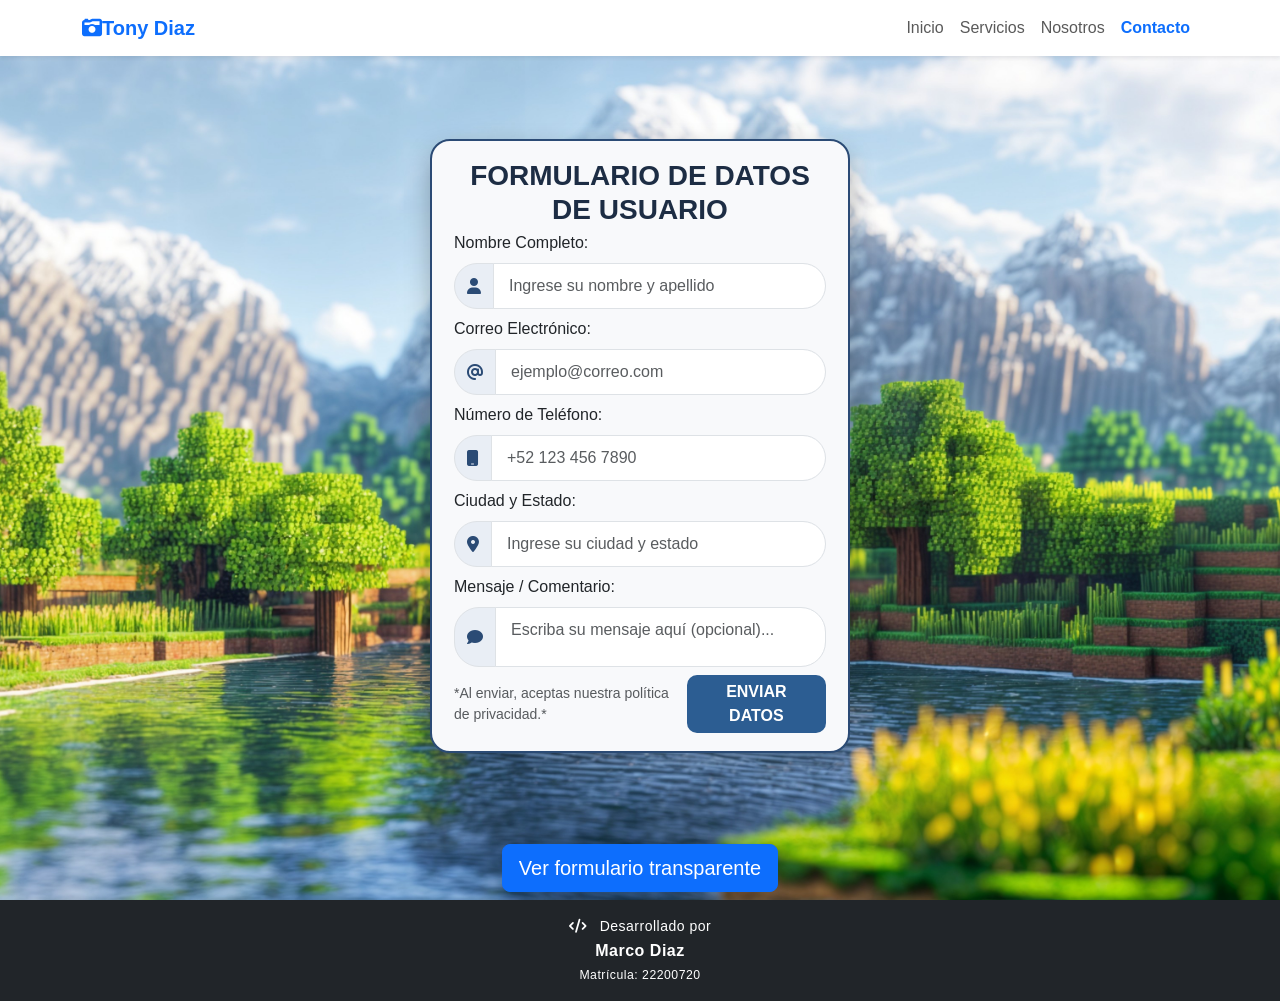
<file: index.html>
<!DOCTYPE html>
<html lang="es">

<head>
    <meta charset="UTF-8">
    <meta name="viewport" content="width=device-width, initial-scale=1.0">

    <title>Formulario de Datos</title>
    <link rel="icon" type="image/png" href="assets/img/favicon.png">
    <!-- Bootstrap -->
    <link href="https://cdn.jsdelivr.net/npm/bootstrap@5.3.3/dist/css/bootstrap.min.css" rel="stylesheet">
    <!--     <link href="/assets/css/boostrap.min.css" rel="stylesheet"> -->
    <link rel="stylesheet" href="https://cdnjs.cloudflare.com/ajax/libs/font-awesome/6.5.2/css/all.min.css">

    <!-- CSS -->
    <link rel="stylesheet" href="assets/css/styles.css">
</head>

<body>
    <!-- NAVBAR -->
    <nav class="navbar navbar-expand-lg navbar-light bg-white shadow-sm">
        <div class="container">

            <a class="navbar-brand fw-bold text-primary" href="#">
                <i class="fa-solid fa-camera-retro"></i></i>Tony Diaz
            </a>

            <button class="navbar-toggler" type="button" data-bs-toggle="collapse" data-bs-target="#menu">
                <span class="navbar-toggler-icon"></span>
            </button>

            <div class="collapse navbar-collapse justify-content-end" id="menu">
                <ul class="navbar-nav">

                    <li class="nav-item">
                        <a class="nav-link" href="#">Inicio</a>
                    </li>

                    <li class="nav-item">
                        <a class="nav-link" href="#">Servicios</a>
                    </li>

                    <li class="nav-item">
                        <a class="nav-link" href="#">Nosotros</a>
                    </li>

                    <li class="nav-item">
                        <a class="nav-link active text-primary fw-semibold" href="#">Contacto</a>
                    </li>

                </ul>
            </div>

        </div>
    </nav>
    <div class="container-fluid main-container">

        <div class="form-wrapper">

            <h3 class="text-center mb-1 titulo">
                FORMULARIO DE DATOS DE USUARIO
            </h3>

            <form>

                <!-- Nombre -->
                <label class="form-label">Nombre Completo:</label>
                <div class="input-group mb-2">
                    <span class="input-group-text icon-box">
                        <i class="fa-solid fa-user"></i>
                    </span>
                    <input type="text" class="form-control input-custom" placeholder="Ingrese su nombre y apellido">
                </div>

                <!-- Correo -->
                <label class="form-label">Correo Electrónico:</label>
                <div class="input-group mb-2">
                    <span class="input-group-text icon-box">
                        <i class="fa-solid fa-at"></i>
                    </span>
                    <input type="email" class="form-control input-custom" placeholder="ejemplo@correo.com">
                </div>

                <!-- Telefono -->
                <label class="form-label">Número de Teléfono:</label>
                <div class="input-group mb-2">
                    <span class="input-group-text icon-box">
                        <i class="fa-solid fa-mobile"></i>
                    </span>
                    <input type="text" class="form-control input-custom" placeholder="+52 123 456 7890">
                </div>

                <!-- Ciudad -->
                <label class="form-label">Ciudad y Estado:</label>
                <div class="input-group mb-2">
                    <span class="input-group-text icon-box">
                        <i class="fa-solid fa-location-dot"></i>
                    </span>
                    <input type="text" class="form-control input-custom" placeholder="Ingrese su ciudad y estado">
                </div>

                <!-- Mensaje -->
                <label class="form-label">Mensaje / Comentario:</label>
                <div class="input-group mb-2">
                    <span class="input-group-text icon-box">
                        <i class="fa-solid fa-comment"></i>
                    </span>
                    <textarea class="form-control input-custom textarea"
                        placeholder="Escriba su mensaje aquí (opcional)..."></textarea>
                </div>

                <div class="d-flex justify-content-between align-items-center mt-2">

                    <small class="text-muted">
                        *Al enviar, aceptas nuestra política de privacidad.*
                    </small>

                    <button class="btn btn-primary boton-enviar">
                        ENVIAR DATOS
                    </button>

                </div>

            </form>

        </div>
    </div>
    <div class="d-flex justify-content-center my-2">
        <a href="glass.html" class="btn btn-primary btn-lg">
            Ver formulario transparente
        </a>
    </div>
    </div>
    <!-- FOOTER -->
    <footer class="footer mt-auto py-3 bg-dark text-white">
        <div class="container text-center">

            <p class="mb-1">
                <i class="fa-solid fa-code me-2"></i>
                Desarrollado por
            </p>

            <h6 class="mb-1 fw-bold">
                Marco Diaz
            </h6>

            <small>
                Matrícula: 22200720
            </small>

        </div>
    </footer>
    <script src="https://cdn.jsdelivr.net/npm/bootstrap@5.3.3/dist/js/bootstrap.bundle.min.js"></script>
</body>

</html>
</file>
<file: assets/css/styles.css>
body{
    margin:0;
    font-family: Arial, Helvetica, sans-serif;
    background:url("../img/background.jpg") center/cover no-repeat;
    height:100vh;
}

/* contenedor central */

.main-container{
    min-height:calc(100vh - 120px);
    display:flex;
    justify-content:center;
    align-items:center;
    padding:20px 0;
}

/* tarjeta del formulario */

.form-wrapper{
    width:100%;
    max-width:420px;
    background:#f8f9fb;
    padding:18px 22px;
    border-radius:20px;
    box-shadow:0 10px 25px rgba(0,0,0,0.25);
    border:2px solid #2b4b75;
}

/* titulo */

.titulo{
    font-weight:700;
    color:#1d2d44;
}

/* inputs */

.input-custom{
    border-radius:25px;
    padding:10px 15px;
}

/* iconos */

.icon-box{
    background:#e9eef5;
    border-radius:25px 0 0 25px;
    color:#2b4b75;
}

/* textarea */

.textarea{
    height:60px;
    resize:none;
}

/* boton */

.boton-enviar{
    background:#2c5d92;
    border:none;
    border-radius:10px;
    padding:5px 25px;
    font-weight:600;
}

.boton-enviar:hover{
    background:#1f4a77;
}

footer{
font-size:14px;
letter-spacing:0.5px;
}
</file>
<file: assets/css/boostrap.min.css>
@charset "UTF-8"; /*!
 * Bootstrap  v5.3.3 (https://getbootstrap.com/)
 * Copyright 2011-2024 The Bootstrap Authors
 * Licensed under MIT (https://github.com/twbs/bootstrap/blob/main/LICENSE)
 */
:root,
[data-bs-theme="light"] {
    --bs-blue: #0d6efd;
    --bs-indigo: #6610f2;
    --bs-purple: #6f42c1;
    --bs-pink: #d63384;
    --bs-red: #dc3545;
    --bs-orange: #fd7e14;
    --bs-yellow: #ffc107;
    --bs-green: #198754;
    --bs-teal: #20c997;
    --bs-cyan: #0dcaf0;
    --bs-black: #000;
    --bs-white: #fff;
    --bs-gray: #6c757d;
    --bs-gray-dark: #343a40;
    --bs-gray-100: #f8f9fa;
    --bs-gray-200: #e9ecef;
    --bs-gray-300: #dee2e6;
    --bs-gray-400: #ced4da;
    --bs-gray-500: #adb5bd;
    --bs-gray-600: #6c757d;
    --bs-gray-700: #495057;
    --bs-gray-800: #343a40;
    --bs-gray-900: #212529;
    --bs-primary: #0d6efd;
    --bs-secondary: #6c757d;
    --bs-success: #198754;
    --bs-info: #0dcaf0;
    --bs-warning: #ffc107;
    --bs-danger: #dc3545;
    --bs-light: #f8f9fa;
    --bs-dark: #212529;
    --bs-primary-rgb: 13, 110, 253;
    --bs-secondary-rgb: 108, 117, 125;
    --bs-success-rgb: 25, 135, 84;
    --bs-info-rgb: 13, 202, 240;
    --bs-warning-rgb: 255, 193, 7;
    --bs-danger-rgb: 220, 53, 69;
    --bs-light-rgb: 248, 249, 250;
    --bs-dark-rgb: 33, 37, 41;
    --bs-primary-text-emphasis: #052c65;
    --bs-secondary-text-emphasis: #2b2f32;
    --bs-success-text-emphasis: #0a3622;
    --bs-info-text-emphasis: #055160;
    --bs-warning-text-emphasis: #664d03;
    --bs-danger-text-emphasis: #58151c;
    --bs-light-text-emphasis: #495057;
    --bs-dark-text-emphasis: #495057;
    --bs-primary-bg-subtle: #cfe2ff;
    --bs-secondary-bg-subtle: #e2e3e5;
    --bs-success-bg-subtle: #d1e7dd;
    --bs-info-bg-subtle: #cff4fc;
    --bs-warning-bg-subtle: #fff3cd;
    --bs-danger-bg-subtle: #f8d7da;
    --bs-light-bg-subtle: #fcfcfd;
    --bs-dark-bg-subtle: #ced4da;
    --bs-primary-border-subtle: #9ec5fe;
    --bs-secondary-border-subtle: #c4c8cb;
    --bs-success-border-subtle: #a3cfbb;
    --bs-info-border-subtle: #9eeaf9;
    --bs-warning-border-subtle: #ffe69c;
    --bs-danger-border-subtle: #f1aeb5;
    --bs-light-border-subtle: #e9ecef;
    --bs-dark-border-subtle: #adb5bd;
    --bs-white-rgb: 255, 255, 255;
    --bs-black-rgb: 0, 0, 0;
    --bs-font-sans-serif: system-ui, -apple-system, "Segoe UI", Roboto, "Helvetica Neue", "Noto Sans", "Liberation Sans",
        Arial, sans-serif, "Apple Color Emoji", "Segoe UI Emoji", "Segoe UI Symbol", "Noto Color Emoji";
    --bs-font-monospace: SFMono-Regular, Menlo, Monaco, Consolas, "Liberation Mono", "Courier New", monospace;
    --bs-gradient: linear-gradient(180deg, rgba(255, 255, 255, 0.15), rgba(255, 255, 255, 0));
    --bs-body-font-family: var(--bs-font-sans-serif);
    --bs-body-font-size: 1rem;
    --bs-body-font-weight: 400;
    --bs-body-line-height: 1.5;
    --bs-body-color: #212529;
    --bs-body-color-rgb: 33, 37, 41;
    --bs-body-bg: #fff;
    --bs-body-bg-rgb: 255, 255, 255;
    --bs-emphasis-color: #000;
    --bs-emphasis-color-rgb: 0, 0, 0;
    --bs-secondary-color: rgba(33, 37, 41, 0.75);
    --bs-secondary-color-rgb: 33, 37, 41;
    --bs-secondary-bg: #e9ecef;
    --bs-secondary-bg-rgb: 233, 236, 239;
    --bs-tertiary-color: rgba(33, 37, 41, 0.5);
    --bs-tertiary-color-rgb: 33, 37, 41;
    --bs-tertiary-bg: #f8f9fa;
    --bs-tertiary-bg-rgb: 248, 249, 250;
    --bs-heading-color: inherit;
    --bs-link-color: #0d6efd;
    --bs-link-color-rgb: 13, 110, 253;
    --bs-link-decoration: underline;
    --bs-link-hover-color: #0a58ca;
    --bs-link-hover-color-rgb: 10, 88, 202;
    --bs-code-color: #d63384;
    --bs-highlight-color: #212529;
    --bs-highlight-bg: #fff3cd;
    --bs-border-width: 1px;
    --bs-border-style: solid;
    --bs-border-color: #dee2e6;
    --bs-border-color-translucent: rgba(0, 0, 0, 0.175);
    --bs-border-radius: 0.375rem;
    --bs-border-radius-sm: 0.25rem;
    --bs-border-radius-lg: 0.5rem;
    --bs-border-radius-xl: 1rem;
    --bs-border-radius-xxl: 2rem;
    --bs-border-radius-2xl: var(--bs-border-radius-xxl);
    --bs-border-radius-pill: 50rem;
    --bs-box-shadow: 0 0.5rem 1rem rgba(0, 0, 0, 0.15);
    --bs-box-shadow-sm: 0 0.125rem 0.25rem rgba(0, 0, 0, 0.075);
    --bs-box-shadow-lg: 0 1rem 3rem rgba(0, 0, 0, 0.175);
    --bs-box-shadow-inset: inset 0 1px 2px rgba(0, 0, 0, 0.075);
    --bs-focus-ring-width: 0.25rem;
    --bs-focus-ring-opacity: 0.25;
    --bs-focus-ring-color: rgba(13, 110, 253, 0.25);
    --bs-form-valid-color: #198754;
    --bs-form-valid-border-color: #198754;
    --bs-form-invalid-color: #dc3545;
    --bs-form-invalid-border-color: #dc3545;
}
[data-bs-theme="dark"] {
    color-scheme: dark;
    --bs-body-color: #dee2e6;
    --bs-body-color-rgb: 222, 226, 230;
    --bs-body-bg: #212529;
    --bs-body-bg-rgb: 33, 37, 41;
    --bs-emphasis-color: #fff;
    --bs-emphasis-color-rgb: 255, 255, 255;
    --bs-secondary-color: rgba(222, 226, 230, 0.75);
    --bs-secondary-color-rgb: 222, 226, 230;
    --bs-secondary-bg: #343a40;
    --bs-secondary-bg-rgb: 52, 58, 64;
    --bs-tertiary-color: rgba(222, 226, 230, 0.5);
    --bs-tertiary-color-rgb: 222, 226, 230;
    --bs-tertiary-bg: #2b3035;
    --bs-tertiary-bg-rgb: 43, 48, 53;
    --bs-primary-text-emphasis: #6ea8fe;
    --bs-secondary-text-emphasis: #a7acb1;
    --bs-success-text-emphasis: #75b798;
    --bs-info-text-emphasis: #6edff6;
    --bs-warning-text-emphasis: #ffda6a;
    --bs-danger-text-emphasis: #ea868f;
    --bs-light-text-emphasis: #f8f9fa;
    --bs-dark-text-emphasis: #dee2e6;
    --bs-primary-bg-subtle: #031633;
    --bs-secondary-bg-subtle: #161719;
    --bs-success-bg-subtle: #051b11;
    --bs-info-bg-subtle: #032830;
    --bs-warning-bg-subtle: #332701;
    --bs-danger-bg-subtle: #2c0b0e;
    --bs-light-bg-subtle: #343a40;
    --bs-dark-bg-subtle: #1a1d20;
    --bs-primary-border-subtle: #084298;
    --bs-secondary-border-subtle: #41464b;
    --bs-success-border-subtle: #0f5132;
    --bs-info-border-subtle: #087990;
    --bs-warning-border-subtle: #997404;
    --bs-danger-border-subtle: #842029;
    --bs-light-border-subtle: #495057;
    --bs-dark-border-subtle: #343a40;
    --bs-heading-color: inherit;
    --bs-link-color: #6ea8fe;
    --bs-link-hover-color: #8bb9fe;
    --bs-link-color-rgb: 110, 168, 254;
    --bs-link-hover-color-rgb: 139, 185, 254;
    --bs-code-color: #e685b5;
    --bs-highlight-color: #dee2e6;
    --bs-highlight-bg: #664d03;
    --bs-border-color: #495057;
    --bs-border-color-translucent: rgba(255, 255, 255, 0.15);
    --bs-form-valid-color: #75b798;
    --bs-form-valid-border-color: #75b798;
    --bs-form-invalid-color: #ea868f;
    --bs-form-invalid-border-color: #ea868f;
}
*,
::after,
::before {
    box-sizing: border-box;
}
@media (prefers-reduced-motion: no-preference) {
    :root {
        scroll-behavior: smooth;
    }
}
body {
    margin: 0;
    font-family: var(--bs-body-font-family);
    font-size: var(--bs-body-font-size);
    font-weight: var(--bs-body-font-weight);
    line-height: var(--bs-body-line-height);
    color: var(--bs-body-color);
    text-align: var(--bs-body-text-align);
    background-color: var(--bs-body-bg);
    -webkit-text-size-adjust: 100%;
    -webkit-tap-highlight-color: transparent;
}
hr {
    margin: 1rem 0;
    color: inherit;
    border: 0;
    border-top: var(--bs-border-width) solid;
    opacity: 0.25;
}
.h1,
.h2,
.h3,
.h4,
.h5,
.h6,
h1,
h2,
h3,
h4,
h5,
h6 {
    margin-top: 0;
    margin-bottom: 0.5rem;
    font-weight: 500;
    line-height: 1.2;
    color: var(--bs-heading-color);
}
.h1,
h1 {
    font-size: calc(1.375rem + 1.5vw);
}
@media (min-width: 1200px) {
    .h1,
    h1 {
        font-size: 2.5rem;
    }
}
.h2,
h2 {
    font-size: calc(1.325rem + 0.9vw);
}
@media (min-width: 1200px) {
    .h2,
    h2 {
        font-size: 2rem;
    }
}
.h3,
h3 {
    font-size: calc(1.3rem + 0.6vw);
}
@media (min-width: 1200px) {
    .h3,
    h3 {
        font-size: 1.75rem;
    }
}
.h4,
h4 {
    font-size: calc(1.275rem + 0.3vw);
}
@media (min-width: 1200px) {
    .h4,
    h4 {
        font-size: 1.5rem;
    }
}
.h5,
h5 {
    font-size: 1.25rem;
}
.h6,
h6 {
    font-size: 1rem;
}
p {
    margin-top: 0;
    margin-bottom: 1rem;
}
abbr[title] {
    -webkit-text-decoration: underline dotted;
    text-decoration: underline dotted;
    cursor: help;
    -webkit-text-decoration-skip-ink: none;
    text-decoration-skip-ink: none;
}
address {
    margin-bottom: 1rem;
    font-style: normal;
    line-height: inherit;
}
ol,
ul {
    padding-left: 2rem;
}
dl,
ol,
ul {
    margin-top: 0;
    margin-bottom: 1rem;
}
ol ol,
ol ul,
ul ol,
ul ul {
    margin-bottom: 0;
}
dt {
    font-weight: 700;
}
dd {
    margin-bottom: 0.5rem;
    margin-left: 0;
}
blockquote {
    margin: 0 0 1rem;
}
b,
strong {
    font-weight: bolder;
}
.small,
small {
    font-size: 0.875em;
}
.mark,
mark {
    padding: 0.1875em;
    color: var(--bs-highlight-color);
    background-color: var(--bs-highlight-bg);
}
sub,
sup {
    position: relative;
    font-size: 0.75em;
    line-height: 0;
    vertical-align: baseline;
}
sub {
    bottom: -0.25em;
}
sup {
    top: -0.5em;
}
a {
    color: rgba(var(--bs-link-color-rgb), var(--bs-link-opacity, 1));
    text-decoration: underline;
}
a:hover {
    --bs-link-color-rgb: var(--bs-link-hover-color-rgb);
}
a:not([href]):not([class]),
a:not([href]):not([class]):hover {
    color: inherit;
    text-decoration: none;
}
code,
kbd,
pre,
samp {
    font-family: var(--bs-font-monospace);
    font-size: 1em;
}
pre {
    display: block;
    margin-top: 0;
    margin-bottom: 1rem;
    overflow: auto;
    font-size: 0.875em;
}
pre code {
    font-size: inherit;
    color: inherit;
    word-break: normal;
}
code {
    font-size: 0.875em;
    color: var(--bs-code-color);
    word-wrap: break-word;
}
a > code {
    color: inherit;
}
kbd {
    padding: 0.1875rem 0.375rem;
    font-size: 0.875em;
    color: var(--bs-body-bg);
    background-color: var(--bs-body-color);
    border-radius: 0.25rem;
}
kbd kbd {
    padding: 0;
    font-size: 1em;
}
figure {
    margin: 0 0 1rem;
}
img,
svg {
    vertical-align: middle;
}
table {
    caption-side: bottom;
    border-collapse: collapse;
}
caption {
    padding-top: 0.5rem;
    padding-bottom: 0.5rem;
    color: var(--bs-secondary-color);
    text-align: left;
}
th {
    text-align: inherit;
    text-align: -webkit-match-parent;
}
tbody,
td,
tfoot,
th,
thead,
tr {
    border-color: inherit;
    border-style: solid;
    border-width: 0;
}
label {
    display: inline-block;
}
button {
    border-radius: 0;
}
button:focus:not(:focus-visible) {
    outline: 0;
}
button,
input,
optgroup,
select,
textarea {
    margin: 0;
    font-family: inherit;
    font-size: inherit;
    line-height: inherit;
}
button,
select {
    text-transform: none;
}
[role="button"] {
    cursor: pointer;
}
select {
    word-wrap: normal;
}
select:disabled {
    opacity: 1;
}
[list]:not([type="date"]):not([type="datetime-local"]):not([type="month"]):not([type="week"]):not(
        [type="time"]
    )::-webkit-calendar-picker-indicator {
    display: none !important;
}
[type="button"],
[type="reset"],
[type="submit"],
button {
    -webkit-appearance: button;
}
[type="button"]:not(:disabled),
[type="reset"]:not(:disabled),
[type="submit"]:not(:disabled),
button:not(:disabled) {
    cursor: pointer;
}
::-moz-focus-inner {
    padding: 0;
    border-style: none;
}
textarea {
    resize: vertical;
}
fieldset {
    min-width: 0;
    padding: 0;
    margin: 0;
    border: 0;
}
legend {
    float: left;
    width: 100%;
    padding: 0;
    margin-bottom: 0.5rem;
    font-size: calc(1.275rem + 0.3vw);
    line-height: inherit;
}
@media (min-width: 1200px) {
    legend {
        font-size: 1.5rem;
    }
}
legend + * {
    clear: left;
}
::-webkit-datetime-edit-day-field,
::-webkit-datetime-edit-fields-wrapper,
::-webkit-datetime-edit-hour-field,
::-webkit-datetime-edit-minute,
::-webkit-datetime-edit-month-field,
::-webkit-datetime-edit-text,
::-webkit-datetime-edit-year-field {
    padding: 0;
}
::-webkit-inner-spin-button {
    height: auto;
}
[type="search"] {
    -webkit-appearance: textfield;
    outline-offset: -2px;
}
::-webkit-search-decoration {
    -webkit-appearance: none;
}
::-webkit-color-swatch-wrapper {
    padding: 0;
}
::-webkit-file-upload-button {
    font: inherit;
    -webkit-appearance: button;
}
::file-selector-button {
    font: inherit;
    -webkit-appearance: button;
}
output {
    display: inline-block;
}
iframe {
    border: 0;
}
summary {
    display: list-item;
    cursor: pointer;
}
progress {
    vertical-align: baseline;
}
[hidden] {
    display: none !important;
}
.lead {
    font-size: 1.25rem;
    font-weight: 300;
}
.display-1 {
    font-size: calc(1.625rem + 4.5vw);
    font-weight: 300;
    line-height: 1.2;
}
@media (min-width: 1200px) {
    .display-1 {
        font-size: 5rem;
    }
}
.display-2 {
    font-size: calc(1.575rem + 3.9vw);
    font-weight: 300;
    line-height: 1.2;
}
@media (min-width: 1200px) {
    .display-2 {
        font-size: 4.5rem;
    }
}
.display-3 {
    font-size: calc(1.525rem + 3.3vw);
    font-weight: 300;
    line-height: 1.2;
}
@media (min-width: 1200px) {
    .display-3 {
        font-size: 4rem;
    }
}
.display-4 {
    font-size: calc(1.475rem + 2.7vw);
    font-weight: 300;
    line-height: 1.2;
}
@media (min-width: 1200px) {
    .display-4 {
        font-size: 3.5rem;
    }
}
.display-5 {
    font-size: calc(1.425rem + 2.1vw);
    font-weight: 300;
    line-height: 1.2;
}
@media (min-width: 1200px) {
    .display-5 {
        font-size: 3rem;
    }
}
.display-6 {
    font-size: calc(1.375rem + 1.5vw);
    font-weight: 300;
    line-height: 1.2;
}
@media (min-width: 1200px) {
    .display-6 {
        font-size: 2.5rem;
    }
}
.list-unstyled {
    padding-left: 0;
    list-style: none;
}
.list-inline {
    padding-left: 0;
    list-style: none;
}
.list-inline-item {
    display: inline-block;
}
.list-inline-item:not(:last-child) {
    margin-right: 0.5rem;
}
.initialism {
    font-size: 0.875em;
    text-transform: uppercase;
}
.blockquote {
    margin-bottom: 1rem;
    font-size: 1.25rem;
}
.blockquote > :last-child {
    margin-bottom: 0;
}
.blockquote-footer {
    margin-top: -1rem;
    margin-bottom: 1rem;
    font-size: 0.875em;
    color: #6c757d;
}
.blockquote-footer::before {
    content: "— ";
}
.img-fluid {
    max-width: 100%;
    height: auto;
}
.img-thumbnail {
    padding: 0.25rem;
    background-color: var(--bs-body-bg);
    border: var(--bs-border-width) solid var(--bs-border-color);
    border-radius: var(--bs-border-radius);
    max-width: 100%;
    height: auto;
}
.figure {
    display: inline-block;
}
.figure-img {
    margin-bottom: 0.5rem;
    line-height: 1;
}
.figure-caption {
    font-size: 0.875em;
    color: var(--bs-secondary-color);
}
.container,
.container-fluid,
.container-lg,
.container-md,
.container-sm,
.container-xl,
.container-xxl {
    --bs-gutter-x: 1.5rem;
    --bs-gutter-y: 0;
    width: 100%;
    padding-right: calc(var(--bs-gutter-x) * 0.5);
    padding-left: calc(var(--bs-gutter-x) * 0.5);
    margin-right: auto;
    margin-left: auto;
}
@media (min-width: 576px) {
    .container,
    .container-sm {
        max-width: 540px;
    }
}
@media (min-width: 768px) {
    .container,
    .container-md,
    .container-sm {
        max-width: 720px;
    }
}
@media (min-width: 992px) {
    .container,
    .container-lg,
    .container-md,
    .container-sm {
        max-width: 960px;
    }
}
@media (min-width: 1200px) {
    .container,
    .container-lg,
    .container-md,
    .container-sm,
    .container-xl {
        max-width: 1140px;
    }
}
@media (min-width: 1400px) {
    .container,
    .container-lg,
    .container-md,
    .container-sm,
    .container-xl,
    .container-xxl {
        max-width: 1320px;
    }
}
:root {
    --bs-breakpoint-xs: 0;
    --bs-breakpoint-sm: 576px;
    --bs-breakpoint-md: 768px;
    --bs-breakpoint-lg: 992px;
    --bs-breakpoint-xl: 1200px;
    --bs-breakpoint-xxl: 1400px;
}
.row {
    --bs-gutter-x: 1.5rem;
    --bs-gutter-y: 0;
    display: flex;
    flex-wrap: wrap;
    margin-top: calc(-1 * var(--bs-gutter-y));
    margin-right: calc(-0.5 * var(--bs-gutter-x));
    margin-left: calc(-0.5 * var(--bs-gutter-x));
}
.row > * {
    flex-shrink: 0;
    width: 100%;
    max-width: 100%;
    padding-right: calc(var(--bs-gutter-x) * 0.5);
    padding-left: calc(var(--bs-gutter-x) * 0.5);
    margin-top: var(--bs-gutter-y);
}
.col {
    flex: 1 0 0%;
}
.row-cols-auto > * {
    flex: 0 0 auto;
    width: auto;
}
.row-cols-1 > * {
    flex: 0 0 auto;
    width: 100%;
}
.row-cols-2 > * {
    flex: 0 0 auto;
    width: 50%;
}
.row-cols-3 > * {
    flex: 0 0 auto;
    width: 33.33333333%;
}
.row-cols-4 > * {
    flex: 0 0 auto;
    width: 25%;
}
.row-cols-5 > * {
    flex: 0 0 auto;
    width: 20%;
}
.row-cols-6 > * {
    flex: 0 0 auto;
    width: 16.66666667%;
}
.col-auto {
    flex: 0 0 auto;
    width: auto;
}
.col-1 {
    flex: 0 0 auto;
    width: 8.33333333%;
}
.col-2 {
    flex: 0 0 auto;
    width: 16.66666667%;
}
.col-3 {
    flex: 0 0 auto;
    width: 25%;
}
.col-4 {
    flex: 0 0 auto;
    width: 33.33333333%;
}
.col-5 {
    flex: 0 0 auto;
    width: 41.66666667%;
}
.col-6 {
    flex: 0 0 auto;
    width: 50%;
}
.col-7 {
    flex: 0 0 auto;
    width: 58.33333333%;
}
.col-8 {
    flex: 0 0 auto;
    width: 66.66666667%;
}
.col-9 {
    flex: 0 0 auto;
    width: 75%;
}
.col-10 {
    flex: 0 0 auto;
    width: 83.33333333%;
}
.col-11 {
    flex: 0 0 auto;
    width: 91.66666667%;
}
.col-12 {
    flex: 0 0 auto;
    width: 100%;
}
.offset-1 {
    margin-left: 8.33333333%;
}
.offset-2 {
    margin-left: 16.66666667%;
}
.offset-3 {
    margin-left: 25%;
}
.offset-4 {
    margin-left: 33.33333333%;
}
.offset-5 {
    margin-left: 41.66666667%;
}
.offset-6 {
    margin-left: 50%;
}
.offset-7 {
    margin-left: 58.33333333%;
}
.offset-8 {
    margin-left: 66.66666667%;
}
.offset-9 {
    margin-left: 75%;
}
.offset-10 {
    margin-left: 83.33333333%;
}
.offset-11 {
    margin-left: 91.66666667%;
}
.g-0,
.gx-0 {
    --bs-gutter-x: 0;
}
.g-0,
.gy-0 {
    --bs-gutter-y: 0;
}
.g-1,
.gx-1 {
    --bs-gutter-x: 0.25rem;
}
.g-1,
.gy-1 {
    --bs-gutter-y: 0.25rem;
}
.g-2,
.gx-2 {
    --bs-gutter-x: 0.5rem;
}
.g-2,
.gy-2 {
    --bs-gutter-y: 0.5rem;
}
.g-3,
.gx-3 {
    --bs-gutter-x: 1rem;
}
.g-3,
.gy-3 {
    --bs-gutter-y: 1rem;
}
.g-4,
.gx-4 {
    --bs-gutter-x: 1.5rem;
}
.g-4,
.gy-4 {
    --bs-gutter-y: 1.5rem;
}
.g-5,
.gx-5 {
    --bs-gutter-x: 3rem;
}
.g-5,
.gy-5 {
    --bs-gutter-y: 3rem;
}
@media (min-width: 576px) {
    .col-sm {
        flex: 1 0 0%;
    }
    .row-cols-sm-auto > * {
        flex: 0 0 auto;
        width: auto;
    }
    .row-cols-sm-1 > * {
        flex: 0 0 auto;
        width: 100%;
    }
    .row-cols-sm-2 > * {
        flex: 0 0 auto;
        width: 50%;
    }
    .row-cols-sm-3 > * {
        flex: 0 0 auto;
        width: 33.33333333%;
    }
    .row-cols-sm-4 > * {
        flex: 0 0 auto;
        width: 25%;
    }
    .row-cols-sm-5 > * {
        flex: 0 0 auto;
        width: 20%;
    }
    .row-cols-sm-6 > * {
        flex: 0 0 auto;
        width: 16.66666667%;
    }
    .col-sm-auto {
        flex: 0 0 auto;
        width: auto;
    }
    .col-sm-1 {
        flex: 0 0 auto;
        width: 8.33333333%;
    }
    .col-sm-2 {
        flex: 0 0 auto;
        width: 16.66666667%;
    }
    .col-sm-3 {
        flex: 0 0 auto;
        width: 25%;
    }
    .col-sm-4 {
        flex: 0 0 auto;
        width: 33.33333333%;
    }
    .col-sm-5 {
        flex: 0 0 auto;
        width: 41.66666667%;
    }
    .col-sm-6 {
        flex: 0 0 auto;
        width: 50%;
    }
    .col-sm-7 {
        flex: 0 0 auto;
        width: 58.33333333%;
    }
    .col-sm-8 {
        flex: 0 0 auto;
        width: 66.66666667%;
    }
    .col-sm-9 {
        flex: 0 0 auto;
        width: 75%;
    }
    .col-sm-10 {
        flex: 0 0 auto;
        width: 83.33333333%;
    }
    .col-sm-11 {
        flex: 0 0 auto;
        width: 91.66666667%;
    }
    .col-sm-12 {
        flex: 0 0 auto;
        width: 100%;
    }
    .offset-sm-0 {
        margin-left: 0;
    }
    .offset-sm-1 {
        margin-left: 8.33333333%;
    }
    .offset-sm-2 {
        margin-left: 16.66666667%;
    }
    .offset-sm-3 {
        margin-left: 25%;
    }
    .offset-sm-4 {
        margin-left: 33.33333333%;
    }
    .offset-sm-5 {
        margin-left: 41.66666667%;
    }
    .offset-sm-6 {
        margin-left: 50%;
    }
    .offset-sm-7 {
        margin-left: 58.33333333%;
    }
    .offset-sm-8 {
        margin-left: 66.66666667%;
    }
    .offset-sm-9 {
        margin-left: 75%;
    }
    .offset-sm-10 {
        margin-left: 83.33333333%;
    }
    .offset-sm-11 {
        margin-left: 91.66666667%;
    }
    .g-sm-0,
    .gx-sm-0 {
        --bs-gutter-x: 0;
    }
    .g-sm-0,
    .gy-sm-0 {
        --bs-gutter-y: 0;
    }
    .g-sm-1,
    .gx-sm-1 {
        --bs-gutter-x: 0.25rem;
    }
    .g-sm-1,
    .gy-sm-1 {
        --bs-gutter-y: 0.25rem;
    }
    .g-sm-2,
    .gx-sm-2 {
        --bs-gutter-x: 0.5rem;
    }
    .g-sm-2,
    .gy-sm-2 {
        --bs-gutter-y: 0.5rem;
    }
    .g-sm-3,
    .gx-sm-3 {
        --bs-gutter-x: 1rem;
    }
    .g-sm-3,
    .gy-sm-3 {
        --bs-gutter-y: 1rem;
    }
    .g-sm-4,
    .gx-sm-4 {
        --bs-gutter-x: 1.5rem;
    }
    .g-sm-4,
    .gy-sm-4 {
        --bs-gutter-y: 1.5rem;
    }
    .g-sm-5,
    .gx-sm-5 {
        --bs-gutter-x: 3rem;
    }
    .g-sm-5,
    .gy-sm-5 {
        --bs-gutter-y: 3rem;
    }
}
@media (min-width: 768px) {
    .col-md {
        flex: 1 0 0%;
    }
    .row-cols-md-auto > * {
        flex: 0 0 auto;
        width: auto;
    }
    .row-cols-md-1 > * {
        flex: 0 0 auto;
        width: 100%;
    }
    .row-cols-md-2 > * {
        flex: 0 0 auto;
        width: 50%;
    }
    .row-cols-md-3 > * {
        flex: 0 0 auto;
        width: 33.33333333%;
    }
    .row-cols-md-4 > * {
        flex: 0 0 auto;
        width: 25%;
    }
    .row-cols-md-5 > * {
        flex: 0 0 auto;
        width: 20%;
    }
    .row-cols-md-6 > * {
        flex: 0 0 auto;
        width: 16.66666667%;
    }
    .col-md-auto {
        flex: 0 0 auto;
        width: auto;
    }
    .col-md-1 {
        flex: 0 0 auto;
        width: 8.33333333%;
    }
    .col-md-2 {
        flex: 0 0 auto;
        width: 16.66666667%;
    }
    .col-md-3 {
        flex: 0 0 auto;
        width: 25%;
    }
    .col-md-4 {
        flex: 0 0 auto;
        width: 33.33333333%;
    }
    .col-md-5 {
        flex: 0 0 auto;
        width: 41.66666667%;
    }
    .col-md-6 {
        flex: 0 0 auto;
        width: 50%;
    }
    .col-md-7 {
        flex: 0 0 auto;
        width: 58.33333333%;
    }
    .col-md-8 {
        flex: 0 0 auto;
        width: 66.66666667%;
    }
    .col-md-9 {
        flex: 0 0 auto;
        width: 75%;
    }
    .col-md-10 {
        flex: 0 0 auto;
        width: 83.33333333%;
    }
    .col-md-11 {
        flex: 0 0 auto;
        width: 91.66666667%;
    }
    .col-md-12 {
        flex: 0 0 auto;
        width: 100%;
    }
    .offset-md-0 {
        margin-left: 0;
    }
    .offset-md-1 {
        margin-left: 8.33333333%;
    }
    .offset-md-2 {
        margin-left: 16.66666667%;
    }
    .offset-md-3 {
        margin-left: 25%;
    }
    .offset-md-4 {
        margin-left: 33.33333333%;
    }
    .offset-md-5 {
        margin-left: 41.66666667%;
    }
    .offset-md-6 {
        margin-left: 50%;
    }
    .offset-md-7 {
        margin-left: 58.33333333%;
    }
    .offset-md-8 {
        margin-left: 66.66666667%;
    }
    .offset-md-9 {
        margin-left: 75%;
    }
    .offset-md-10 {
        margin-left: 83.33333333%;
    }
    .offset-md-11 {
        margin-left: 91.66666667%;
    }
    .g-md-0,
    .gx-md-0 {
        --bs-gutter-x: 0;
    }
    .g-md-0,
    .gy-md-0 {
        --bs-gutter-y: 0;
    }
    .g-md-1,
    .gx-md-1 {
        --bs-gutter-x: 0.25rem;
    }
    .g-md-1,
    .gy-md-1 {
        --bs-gutter-y: 0.25rem;
    }
    .g-md-2,
    .gx-md-2 {
        --bs-gutter-x: 0.5rem;
    }
    .g-md-2,
    .gy-md-2 {
        --bs-gutter-y: 0.5rem;
    }
    .g-md-3,
    .gx-md-3 {
        --bs-gutter-x: 1rem;
    }
    .g-md-3,
    .gy-md-3 {
        --bs-gutter-y: 1rem;
    }
    .g-md-4,
    .gx-md-4 {
        --bs-gutter-x: 1.5rem;
    }
    .g-md-4,
    .gy-md-4 {
        --bs-gutter-y: 1.5rem;
    }
    .g-md-5,
    .gx-md-5 {
        --bs-gutter-x: 3rem;
    }
    .g-md-5,
    .gy-md-5 {
        --bs-gutter-y: 3rem;
    }
}
@media (min-width: 992px) {
    .col-lg {
        flex: 1 0 0%;
    }
    .row-cols-lg-auto > * {
        flex: 0 0 auto;
        width: auto;
    }
    .row-cols-lg-1 > * {
        flex: 0 0 auto;
        width: 100%;
    }
    .row-cols-lg-2 > * {
        flex: 0 0 auto;
        width: 50%;
    }
    .row-cols-lg-3 > * {
        flex: 0 0 auto;
        width: 33.33333333%;
    }
    .row-cols-lg-4 > * {
        flex: 0 0 auto;
        width: 25%;
    }
    .row-cols-lg-5 > * {
        flex: 0 0 auto;
        width: 20%;
    }
    .row-cols-lg-6 > * {
        flex: 0 0 auto;
        width: 16.66666667%;
    }
    .col-lg-auto {
        flex: 0 0 auto;
        width: auto;
    }
    .col-lg-1 {
        flex: 0 0 auto;
        width: 8.33333333%;
    }
    .col-lg-2 {
        flex: 0 0 auto;
        width: 16.66666667%;
    }
    .col-lg-3 {
        flex: 0 0 auto;
        width: 25%;
    }
    .col-lg-4 {
        flex: 0 0 auto;
        width: 33.33333333%;
    }
    .col-lg-5 {
        flex: 0 0 auto;
        width: 41.66666667%;
    }
    .col-lg-6 {
        flex: 0 0 auto;
        width: 50%;
    }
    .col-lg-7 {
        flex: 0 0 auto;
        width: 58.33333333%;
    }
    .col-lg-8 {
        flex: 0 0 auto;
        width: 66.66666667%;
    }
    .col-lg-9 {
        flex: 0 0 auto;
        width: 75%;
    }
    .col-lg-10 {
        flex: 0 0 auto;
        width: 83.33333333%;
    }
    .col-lg-11 {
        flex: 0 0 auto;
        width: 91.66666667%;
    }
    .col-lg-12 {
        flex: 0 0 auto;
        width: 100%;
    }
    .offset-lg-0 {
        margin-left: 0;
    }
    .offset-lg-1 {
        margin-left: 8.33333333%;
    }
    .offset-lg-2 {
        margin-left: 16.66666667%;
    }
    .offset-lg-3 {
        margin-left: 25%;
    }
    .offset-lg-4 {
        margin-left: 33.33333333%;
    }
    .offset-lg-5 {
        margin-left: 41.66666667%;
    }
    .offset-lg-6 {
        margin-left: 50%;
    }
    .offset-lg-7 {
        margin-left: 58.33333333%;
    }
    .offset-lg-8 {
        margin-left: 66.66666667%;
    }
    .offset-lg-9 {
        margin-left: 75%;
    }
    .offset-lg-10 {
        margin-left: 83.33333333%;
    }
    .offset-lg-11 {
        margin-left: 91.66666667%;
    }
    .g-lg-0,
    .gx-lg-0 {
        --bs-gutter-x: 0;
    }
    .g-lg-0,
    .gy-lg-0 {
        --bs-gutter-y: 0;
    }
    .g-lg-1,
    .gx-lg-1 {
        --bs-gutter-x: 0.25rem;
    }
    .g-lg-1,
    .gy-lg-1 {
        --bs-gutter-y: 0.25rem;
    }
    .g-lg-2,
    .gx-lg-2 {
        --bs-gutter-x: 0.5rem;
    }
    .g-lg-2,
    .gy-lg-2 {
        --bs-gutter-y: 0.5rem;
    }
    .g-lg-3,
    .gx-lg-3 {
        --bs-gutter-x: 1rem;
    }
    .g-lg-3,
    .gy-lg-3 {
        --bs-gutter-y: 1rem;
    }
    .g-lg-4,
    .gx-lg-4 {
        --bs-gutter-x: 1.5rem;
    }
    .g-lg-4,
    .gy-lg-4 {
        --bs-gutter-y: 1.5rem;
    }
    .g-lg-5,
    .gx-lg-5 {
        --bs-gutter-x: 3rem;
    }
    .g-lg-5,
    .gy-lg-5 {
        --bs-gutter-y: 3rem;
    }
}
@media (min-width: 1200px) {
    .col-xl {
        flex: 1 0 0%;
    }
    .row-cols-xl-auto > * {
        flex: 0 0 auto;
        width: auto;
    }
    .row-cols-xl-1 > * {
        flex: 0 0 auto;
        width: 100%;
    }
    .row-cols-xl-2 > * {
        flex: 0 0 auto;
        width: 50%;
    }
    .row-cols-xl-3 > * {
        flex: 0 0 auto;
        width: 33.33333333%;
    }
    .row-cols-xl-4 > * {
        flex: 0 0 auto;
        width: 25%;
    }
    .row-cols-xl-5 > * {
        flex: 0 0 auto;
        width: 20%;
    }
    .row-cols-xl-6 > * {
        flex: 0 0 auto;
        width: 16.66666667%;
    }
    .col-xl-auto {
        flex: 0 0 auto;
        width: auto;
    }
    .col-xl-1 {
        flex: 0 0 auto;
        width: 8.33333333%;
    }
    .col-xl-2 {
        flex: 0 0 auto;
        width: 16.66666667%;
    }
    .col-xl-3 {
        flex: 0 0 auto;
        width: 25%;
    }
    .col-xl-4 {
        flex: 0 0 auto;
        width: 33.33333333%;
    }
    .col-xl-5 {
        flex: 0 0 auto;
        width: 41.66666667%;
    }
    .col-xl-6 {
        flex: 0 0 auto;
        width: 50%;
    }
    .col-xl-7 {
        flex: 0 0 auto;
        width: 58.33333333%;
    }
    .col-xl-8 {
        flex: 0 0 auto;
        width: 66.66666667%;
    }
    .col-xl-9 {
        flex: 0 0 auto;
        width: 75%;
    }
    .col-xl-10 {
        flex: 0 0 auto;
        width: 83.33333333%;
    }
    .col-xl-11 {
        flex: 0 0 auto;
        width: 91.66666667%;
    }
    .col-xl-12 {
        flex: 0 0 auto;
        width: 100%;
    }
    .offset-xl-0 {
        margin-left: 0;
    }
    .offset-xl-1 {
        margin-left: 8.33333333%;
    }
    .offset-xl-2 {
        margin-left: 16.66666667%;
    }
    .offset-xl-3 {
        margin-left: 25%;
    }
    .offset-xl-4 {
        margin-left: 33.33333333%;
    }
    .offset-xl-5 {
        margin-left: 41.66666667%;
    }
    .offset-xl-6 {
        margin-left: 50%;
    }
    .offset-xl-7 {
        margin-left: 58.33333333%;
    }
    .offset-xl-8 {
        margin-left: 66.66666667%;
    }
    .offset-xl-9 {
        margin-left: 75%;
    }
    .offset-xl-10 {
        margin-left: 83.33333333%;
    }
    .offset-xl-11 {
        margin-left: 91.66666667%;
    }
    .g-xl-0,
    .gx-xl-0 {
        --bs-gutter-x: 0;
    }
    .g-xl-0,
    .gy-xl-0 {
        --bs-gutter-y: 0;
    }
    .g-xl-1,
    .gx-xl-1 {
        --bs-gutter-x: 0.25rem;
    }
    .g-xl-1,
    .gy-xl-1 {
        --bs-gutter-y: 0.25rem;
    }
    .g-xl-2,
    .gx-xl-2 {
        --bs-gutter-x: 0.5rem;
    }
    .g-xl-2,
    .gy-xl-2 {
        --bs-gutter-y: 0.5rem;
    }
    .g-xl-3,
    .gx-xl-3 {
        --bs-gutter-x: 1rem;
    }
    .g-xl-3,
    .gy-xl-3 {
        --bs-gutter-y: 1rem;
    }
    .g-xl-4,
    .gx-xl-4 {
        --bs-gutter-x: 1.5rem;
    }
    .g-xl-4,
    .gy-xl-4 {
        --bs-gutter-y: 1.5rem;
    }
    .g-xl-5,
    .gx-xl-5 {
        --bs-gutter-x: 3rem;
    }
    .g-xl-5,
    .gy-xl-5 {
        --bs-gutter-y: 3rem;
    }
}
@media (min-width: 1400px) {
    .col-xxl {
        flex: 1 0 0%;
    }
    .row-cols-xxl-auto > * {
        flex: 0 0 auto;
        width: auto;
    }
    .row-cols-xxl-1 > * {
        flex: 0 0 auto;
        width: 100%;
    }
    .row-cols-xxl-2 > * {
        flex: 0 0 auto;
        width: 50%;
    }
    .row-cols-xxl-3 > * {
        flex: 0 0 auto;
        width: 33.33333333%;
    }
    .row-cols-xxl-4 > * {
        flex: 0 0 auto;
        width: 25%;
    }
    .row-cols-xxl-5 > * {
        flex: 0 0 auto;
        width: 20%;
    }
    .row-cols-xxl-6 > * {
        flex: 0 0 auto;
        width: 16.66666667%;
    }
    .col-xxl-auto {
        flex: 0 0 auto;
        width: auto;
    }
    .col-xxl-1 {
        flex: 0 0 auto;
        width: 8.33333333%;
    }
    .col-xxl-2 {
        flex: 0 0 auto;
        width: 16.66666667%;
    }
    .col-xxl-3 {
        flex: 0 0 auto;
        width: 25%;
    }
    .col-xxl-4 {
        flex: 0 0 auto;
        width: 33.33333333%;
    }
    .col-xxl-5 {
        flex: 0 0 auto;
        width: 41.66666667%;
    }
    .col-xxl-6 {
        flex: 0 0 auto;
        width: 50%;
    }
    .col-xxl-7 {
        flex: 0 0 auto;
        width: 58.33333333%;
    }
    .col-xxl-8 {
        flex: 0 0 auto;
        width: 66.66666667%;
    }
    .col-xxl-9 {
        flex: 0 0 auto;
        width: 75%;
    }
    .col-xxl-10 {
        flex: 0 0 auto;
        width: 83.33333333%;
    }
    .col-xxl-11 {
        flex: 0 0 auto;
        width: 91.66666667%;
    }
    .col-xxl-12 {
        flex: 0 0 auto;
        width: 100%;
    }
    .offset-xxl-0 {
        margin-left: 0;
    }
    .offset-xxl-1 {
        margin-left: 8.33333333%;
    }
    .offset-xxl-2 {
        margin-left: 16.66666667%;
    }
    .offset-xxl-3 {
        margin-left: 25%;
    }
    .offset-xxl-4 {
        margin-left: 33.33333333%;
    }
    .offset-xxl-5 {
        margin-left: 41.66666667%;
    }
    .offset-xxl-6 {
        margin-left: 50%;
    }
    .offset-xxl-7 {
        margin-left: 58.33333333%;
    }
    .offset-xxl-8 {
        margin-left: 66.66666667%;
    }
    .offset-xxl-9 {
        margin-left: 75%;
    }
    .offset-xxl-10 {
        margin-left: 83.33333333%;
    }
    .offset-xxl-11 {
        margin-left: 91.66666667%;
    }
    .g-xxl-0,
    .gx-xxl-0 {
        --bs-gutter-x: 0;
    }
    .g-xxl-0,
    .gy-xxl-0 {
        --bs-gutter-y: 0;
    }
    .g-xxl-1,
    .gx-xxl-1 {
        --bs-gutter-x: 0.25rem;
    }
    .g-xxl-1,
    .gy-xxl-1 {
        --bs-gutter-y: 0.25rem;
    }
    .g-xxl-2,
    .gx-xxl-2 {
        --bs-gutter-x: 0.5rem;
    }
    .g-xxl-2,
    .gy-xxl-2 {
        --bs-gutter-y: 0.5rem;
    }
    .g-xxl-3,
    .gx-xxl-3 {
        --bs-gutter-x: 1rem;
    }
    .g-xxl-3,
    .gy-xxl-3 {
        --bs-gutter-y: 1rem;
    }
    .g-xxl-4,
    .gx-xxl-4 {
        --bs-gutter-x: 1.5rem;
    }
    .g-xxl-4,
    .gy-xxl-4 {
        --bs-gutter-y: 1.5rem;
    }
    .g-xxl-5,
    .gx-xxl-5 {
        --bs-gutter-x: 3rem;
    }
    .g-xxl-5,
    .gy-xxl-5 {
        --bs-gutter-y: 3rem;
    }
}
.table {
    --bs-table-color-type: initial;
    --bs-table-bg-type: initial;
    --bs-table-color-state: initial;
    --bs-table-bg-state: initial;
    --bs-table-color: var(--bs-emphasis-color);
    --bs-table-bg: var(--bs-body-bg);
    --bs-table-border-color: var(--bs-border-color);
    --bs-table-accent-bg: transparent;
    --bs-table-striped-color: var(--bs-emphasis-color);
    --bs-table-striped-bg: rgba(var(--bs-emphasis-color-rgb), 0.05);
    --bs-table-active-color: var(--bs-emphasis-color);
    --bs-table-active-bg: rgba(var(--bs-emphasis-color-rgb), 0.1);
    --bs-table-hover-color: var(--bs-emphasis-color);
    --bs-table-hover-bg: rgba(var(--bs-emphasis-color-rgb), 0.075);
    width: 100%;
    margin-bottom: 1rem;
    vertical-align: top;
    border-color: var(--bs-table-border-color);
}
.table > :not(caption) > * > * {
    padding: 0.5rem 0.5rem;
    color: var(--bs-table-color-state, var(--bs-table-color-type, var(--bs-table-color)));
    background-color: var(--bs-table-bg);
    border-bottom-width: var(--bs-border-width);
    box-shadow: inset 0 0 0 9999px var(--bs-table-bg-state, var(--bs-table-bg-type, var(--bs-table-accent-bg)));
}
.table > tbody {
    vertical-align: inherit;
}
.table > thead {
    vertical-align: bottom;
}
.table-group-divider {
    border-top: calc(var(--bs-border-width) * 2) solid currentcolor;
}
.caption-top {
    caption-side: top;
}
.table-sm > :not(caption) > * > * {
    padding: 0.25rem 0.25rem;
}
.table-bordered > :not(caption) > * {
    border-width: var(--bs-border-width) 0;
}
.table-bordered > :not(caption) > * > * {
    border-width: 0 var(--bs-border-width);
}
.table-borderless > :not(caption) > * > * {
    border-bottom-width: 0;
}
.table-borderless > :not(:first-child) {
    border-top-width: 0;
}
.table-striped > tbody > tr:nth-of-type(odd) > * {
    --bs-table-color-type: var(--bs-table-striped-color);
    --bs-table-bg-type: var(--bs-table-striped-bg);
}
.table-striped-columns > :not(caption) > tr > :nth-child(2n) {
    --bs-table-color-type: var(--bs-table-striped-color);
    --bs-table-bg-type: var(--bs-table-striped-bg);
}
.table-active {
    --bs-table-color-state: var(--bs-table-active-color);
    --bs-table-bg-state: var(--bs-table-active-bg);
}
.table-hover > tbody > tr:hover > * {
    --bs-table-color-state: var(--bs-table-hover-color);
    --bs-table-bg-state: var(--bs-table-hover-bg);
}
.table-primary {
    --bs-table-color: #000;
    --bs-table-bg: #cfe2ff;
    --bs-table-border-color: #a6b5cc;
    --bs-table-striped-bg: #c5d7f2;
    --bs-table-striped-color: #000;
    --bs-table-active-bg: #bacbe6;
    --bs-table-active-color: #000;
    --bs-table-hover-bg: #bfd1ec;
    --bs-table-hover-color: #000;
    color: var(--bs-table-color);
    border-color: var(--bs-table-border-color);
}
.table-secondary {
    --bs-table-color: #000;
    --bs-table-bg: #e2e3e5;
    --bs-table-border-color: #b5b6b7;
    --bs-table-striped-bg: #d7d8da;
    --bs-table-striped-color: #000;
    --bs-table-active-bg: #cbccce;
    --bs-table-active-color: #000;
    --bs-table-hover-bg: #d1d2d4;
    --bs-table-hover-color: #000;
    color: var(--bs-table-color);
    border-color: var(--bs-table-border-color);
}
.table-success {
    --bs-table-color: #000;
    --bs-table-bg: #d1e7dd;
    --bs-table-border-color: #a7b9b1;
    --bs-table-striped-bg: #c7dbd2;
    --bs-table-striped-color: #000;
    --bs-table-active-bg: #bcd0c7;
    --bs-table-active-color: #000;
    --bs-table-hover-bg: #c1d6cc;
    --bs-table-hover-color: #000;
    color: var(--bs-table-color);
    border-color: var(--bs-table-border-color);
}
.table-info {
    --bs-table-color: #000;
    --bs-table-bg: #cff4fc;
    --bs-table-border-color: #a6c3ca;
    --bs-table-striped-bg: #c5e8ef;
    --bs-table-striped-color: #000;
    --bs-table-active-bg: #badce3;
    --bs-table-active-color: #000;
    --bs-table-hover-bg: #bfe2e9;
    --bs-table-hover-color: #000;
    color: var(--bs-table-color);
    border-color: var(--bs-table-border-color);
}
.table-warning {
    --bs-table-color: #000;
    --bs-table-bg: #fff3cd;
    --bs-table-border-color: #ccc2a4;
    --bs-table-striped-bg: #f2e7c3;
    --bs-table-striped-color: #000;
    --bs-table-active-bg: #e6dbb9;
    --bs-table-active-color: #000;
    --bs-table-hover-bg: #ece1be;
    --bs-table-hover-color: #000;
    color: var(--bs-table-color);
    border-color: var(--bs-table-border-color);
}
.table-danger {
    --bs-table-color: #000;
    --bs-table-bg: #f8d7da;
    --bs-table-border-color: #c6acae;
    --bs-table-striped-bg: #eccccf;
    --bs-table-striped-color: #000;
    --bs-table-active-bg: #dfc2c4;
    --bs-table-active-color: #000;
    --bs-table-hover-bg: #e5c7ca;
    --bs-table-hover-color: #000;
    color: var(--bs-table-color);
    border-color: var(--bs-table-border-color);
}
.table-light {
    --bs-table-color: #000;
    --bs-table-bg: #f8f9fa;
    --bs-table-border-color: #c6c7c8;
    --bs-table-striped-bg: #ecedee;
    --bs-table-striped-color: #000;
    --bs-table-active-bg: #dfe0e1;
    --bs-table-active-color: #000;
    --bs-table-hover-bg: #e5e6e7;
    --bs-table-hover-color: #000;
    color: var(--bs-table-color);
    border-color: var(--bs-table-border-color);
}
.table-dark {
    --bs-table-color: #fff;
    --bs-table-bg: #212529;
    --bs-table-border-color: #4d5154;
    --bs-table-striped-bg: #2c3034;
    --bs-table-striped-color: #fff;
    --bs-table-active-bg: #373b3e;
    --bs-table-active-color: #fff;
    --bs-table-hover-bg: #323539;
    --bs-table-hover-color: #fff;
    color: var(--bs-table-color);
    border-color: var(--bs-table-border-color);
}
.table-responsive {
    overflow-x: auto;
    -webkit-overflow-scrolling: touch;
}
@media (max-width: 575.98px) {
    .table-responsive-sm {
        overflow-x: auto;
        -webkit-overflow-scrolling: touch;
    }
}
@media (max-width: 767.98px) {
    .table-responsive-md {
        overflow-x: auto;
        -webkit-overflow-scrolling: touch;
    }
}
@media (max-width: 991.98px) {
    .table-responsive-lg {
        overflow-x: auto;
        -webkit-overflow-scrolling: touch;
    }
}
@media (max-width: 1199.98px) {
    .table-responsive-xl {
        overflow-x: auto;
        -webkit-overflow-scrolling: touch;
    }
}
@media (max-width: 1399.98px) {
    .table-responsive-xxl {
        overflow-x: auto;
        -webkit-overflow-scrolling: touch;
    }
}
.form-label {
    margin-bottom: 0.5rem;
}
.col-form-label {
    padding-top: calc(0.375rem + var(--bs-border-width));
    padding-bottom: calc(0.375rem + var(--bs-border-width));
    margin-bottom: 0;
    font-size: inherit;
    line-height: 1.5;
}
.col-form-label-lg {
    padding-top: calc(0.5rem + var(--bs-border-width));
    padding-bottom: calc(0.5rem + var(--bs-border-width));
    font-size: 1.25rem;
}
.col-form-label-sm {
    padding-top: calc(0.25rem + var(--bs-border-width));
    padding-bottom: calc(0.25rem + var(--bs-border-width));
    font-size: 0.875rem;
}
.form-text {
    margin-top: 0.25rem;
    font-size: 0.875em;
    color: var(--bs-secondary-color);
}
.form-control {
    display: block;
    width: 100%;
    padding: 0.375rem 0.75rem;
    font-size: 1rem;
    font-weight: 400;
    line-height: 1.5;
    color: var(--bs-body-color);
    -webkit-appearance: none;
    -moz-appearance: none;
    appearance: none;
    background-color: var(--bs-body-bg);
    background-clip: padding-box;
    border: var(--bs-border-width) solid var(--bs-border-color);
    border-radius: var(--bs-border-radius);
    transition:
        border-color 0.15s ease-in-out,
        box-shadow 0.15s ease-in-out;
}
@media (prefers-reduced-motion: reduce) {
    .form-control {
        transition: none;
    }
}
.form-control[type="file"] {
    overflow: hidden;
}
.form-control[type="file"]:not(:disabled):not([readonly]) {
    cursor: pointer;
}
.form-control:focus {
    color: var(--bs-body-color);
    background-color: var(--bs-body-bg);
    border-color: #86b7fe;
    outline: 0;
    box-shadow: 0 0 0 0.25rem rgba(13, 110, 253, 0.25);
}
.form-control::-webkit-date-and-time-value {
    min-width: 85px;
    height: 1.5em;
    margin: 0;
}
.form-control::-webkit-datetime-edit {
    display: block;
    padding: 0;
}
.form-control::-moz-placeholder {
    color: var(--bs-secondary-color);
    opacity: 1;
}
.form-control::placeholder {
    color: var(--bs-secondary-color);
    opacity: 1;
}
.form-control:disabled {
    background-color: var(--bs-secondary-bg);
    opacity: 1;
}
.form-control::-webkit-file-upload-button {
    padding: 0.375rem 0.75rem;
    margin: -0.375rem -0.75rem;
    -webkit-margin-end: 0.75rem;
    margin-inline-end: 0.75rem;
    color: var(--bs-body-color);
    background-color: var(--bs-tertiary-bg);
    pointer-events: none;
    border-color: inherit;
    border-style: solid;
    border-width: 0;
    border-inline-end-width: var(--bs-border-width);
    border-radius: 0;
    -webkit-transition:
        color 0.15s ease-in-out,
        background-color 0.15s ease-in-out,
        border-color 0.15s ease-in-out,
        box-shadow 0.15s ease-in-out;
    transition:
        color 0.15s ease-in-out,
        background-color 0.15s ease-in-out,
        border-color 0.15s ease-in-out,
        box-shadow 0.15s ease-in-out;
}
.form-control::file-selector-button {
    padding: 0.375rem 0.75rem;
    margin: -0.375rem -0.75rem;
    -webkit-margin-end: 0.75rem;
    margin-inline-end: 0.75rem;
    color: var(--bs-body-color);
    background-color: var(--bs-tertiary-bg);
    pointer-events: none;
    border-color: inherit;
    border-style: solid;
    border-width: 0;
    border-inline-end-width: var(--bs-border-width);
    border-radius: 0;
    transition:
        color 0.15s ease-in-out,
        background-color 0.15s ease-in-out,
        border-color 0.15s ease-in-out,
        box-shadow 0.15s ease-in-out;
}
@media (prefers-reduced-motion: reduce) {
    .form-control::-webkit-file-upload-button {
        -webkit-transition: none;
        transition: none;
    }
    .form-control::file-selector-button {
        transition: none;
    }
}
.form-control:hover:not(:disabled):not([readonly])::-webkit-file-upload-button {
    background-color: var(--bs-secondary-bg);
}
.form-control:hover:not(:disabled):not([readonly])::file-selector-button {
    background-color: var(--bs-secondary-bg);
}
.form-control-plaintext {
    display: block;
    width: 100%;
    padding: 0.375rem 0;
    margin-bottom: 0;
    line-height: 1.5;
    color: var(--bs-body-color);
    background-color: transparent;
    border: solid transparent;
    border-width: var(--bs-border-width) 0;
}
.form-control-plaintext:focus {
    outline: 0;
}
.form-control-plaintext.form-control-lg,
.form-control-plaintext.form-control-sm {
    padding-right: 0;
    padding-left: 0;
}
.form-control-sm {
    min-height: calc(1.5em + 0.5rem + calc(var(--bs-border-width) * 2));
    padding: 0.25rem 0.5rem;
    font-size: 0.875rem;
    border-radius: var(--bs-border-radius-sm);
}
.form-control-sm::-webkit-file-upload-button {
    padding: 0.25rem 0.5rem;
    margin: -0.25rem -0.5rem;
    -webkit-margin-end: 0.5rem;
    margin-inline-end: 0.5rem;
}
.form-control-sm::file-selector-button {
    padding: 0.25rem 0.5rem;
    margin: -0.25rem -0.5rem;
    -webkit-margin-end: 0.5rem;
    margin-inline-end: 0.5rem;
}
.form-control-lg {
    min-height: calc(1.5em + 1rem + calc(var(--bs-border-width) * 2));
    padding: 0.5rem 1rem;
    font-size: 1.25rem;
    border-radius: var(--bs-border-radius-lg);
}
.form-control-lg::-webkit-file-upload-button {
    padding: 0.5rem 1rem;
    margin: -0.5rem -1rem;
    -webkit-margin-end: 1rem;
    margin-inline-end: 1rem;
}
.form-control-lg::file-selector-button {
    padding: 0.5rem 1rem;
    margin: -0.5rem -1rem;
    -webkit-margin-end: 1rem;
    margin-inline-end: 1rem;
}
textarea.form-control {
    min-height: calc(1.5em + 0.75rem + calc(var(--bs-border-width) * 2));
}
textarea.form-control-sm {
    min-height: calc(1.5em + 0.5rem + calc(var(--bs-border-width) * 2));
}
textarea.form-control-lg {
    min-height: calc(1.5em + 1rem + calc(var(--bs-border-width) * 2));
}
.form-control-color {
    width: 3rem;
    height: calc(1.5em + 0.75rem + calc(var(--bs-border-width) * 2));
    padding: 0.375rem;
}
.form-control-color:not(:disabled):not([readonly]) {
    cursor: pointer;
}
.form-control-color::-moz-color-swatch {
    border: 0 !important;
    border-radius: var(--bs-border-radius);
}
.form-control-color::-webkit-color-swatch {
    border: 0 !important;
    border-radius: var(--bs-border-radius);
}
.form-control-color.form-control-sm {
    height: calc(1.5em + 0.5rem + calc(var(--bs-border-width) * 2));
}
.form-control-color.form-control-lg {
    height: calc(1.5em + 1rem + calc(var(--bs-border-width) * 2));
}
.form-select {
    --bs-form-select-bg-img: url("data:image/svg+xml,%3csvg xmlns='http://www.w3.org/2000/svg' viewBox='0 0 16 16'%3e%3cpath fill='none' stroke='%23343a40' stroke-linecap='round' stroke-linejoin='round' stroke-width='2' d='m2 5 6 6 6-6'/%3e%3c/svg%3e");
    display: block;
    width: 100%;
    padding: 0.375rem 2.25rem 0.375rem 0.75rem;
    font-size: 1rem;
    font-weight: 400;
    line-height: 1.5;
    color: var(--bs-body-color);
    -webkit-appearance: none;
    -moz-appearance: none;
    appearance: none;
    background-color: var(--bs-body-bg);
    background-image: var(--bs-form-select-bg-img), var(--bs-form-select-bg-icon, none);
    background-repeat: no-repeat;
    background-position: right 0.75rem center;
    background-size: 16px 12px;
    border: var(--bs-border-width) solid var(--bs-border-color);
    border-radius: var(--bs-border-radius);
    transition:
        border-color 0.15s ease-in-out,
        box-shadow 0.15s ease-in-out;
}
@media (prefers-reduced-motion: reduce) {
    .form-select {
        transition: none;
    }
}
.form-select:focus {
    border-color: #86b7fe;
    outline: 0;
    box-shadow: 0 0 0 0.25rem rgba(13, 110, 253, 0.25);
}
.form-select[multiple],
.form-select[size]:not([size="1"]) {
    padding-right: 0.75rem;
    background-image: none;
}
.form-select:disabled {
    background-color: var(--bs-secondary-bg);
}
.form-select:-moz-focusring {
    color: transparent;
    text-shadow: 0 0 0 var(--bs-body-color);
}
.form-select-sm {
    padding-top: 0.25rem;
    padding-bottom: 0.25rem;
    padding-left: 0.5rem;
    font-size: 0.875rem;
    border-radius: var(--bs-border-radius-sm);
}
.form-select-lg {
    padding-top: 0.5rem;
    padding-bottom: 0.5rem;
    padding-left: 1rem;
    font-size: 1.25rem;
    border-radius: var(--bs-border-radius-lg);
}
[data-bs-theme="dark"] .form-select {
    --bs-form-select-bg-img: url("data:image/svg+xml,%3csvg xmlns='http://www.w3.org/2000/svg' viewBox='0 0 16 16'%3e%3cpath fill='none' stroke='%23dee2e6' stroke-linecap='round' stroke-linejoin='round' stroke-width='2' d='m2 5 6 6 6-6'/%3e%3c/svg%3e");
}
.form-check {
    display: block;
    min-height: 1.5rem;
    padding-left: 1.5em;
    margin-bottom: 0.125rem;
}
.form-check .form-check-input {
    float: left;
    margin-left: -1.5em;
}
.form-check-reverse {
    padding-right: 1.5em;
    padding-left: 0;
    text-align: right;
}
.form-check-reverse .form-check-input {
    float: right;
    margin-right: -1.5em;
    margin-left: 0;
}
.form-check-input {
    --bs-form-check-bg: var(--bs-body-bg);
    flex-shrink: 0;
    width: 1em;
    height: 1em;
    margin-top: 0.25em;
    vertical-align: top;
    -webkit-appearance: none;
    -moz-appearance: none;
    appearance: none;
    background-color: var(--bs-form-check-bg);
    background-image: var(--bs-form-check-bg-image);
    background-repeat: no-repeat;
    background-position: center;
    background-size: contain;
    border: var(--bs-border-width) solid var(--bs-border-color);
    -webkit-print-color-adjust: exact;
    color-adjust: exact;
    print-color-adjust: exact;
}
.form-check-input[type="checkbox"] {
    border-radius: 0.25em;
}
.form-check-input[type="radio"] {
    border-radius: 50%;
}
.form-check-input:active {
    filter: brightness(90%);
}
.form-check-input:focus {
    border-color: #86b7fe;
    outline: 0;
    box-shadow: 0 0 0 0.25rem rgba(13, 110, 253, 0.25);
}
.form-check-input:checked {
    background-color: #0d6efd;
    border-color: #0d6efd;
}
.form-check-input:checked[type="checkbox"] {
    --bs-form-check-bg-image: url("data:image/svg+xml,%3csvg xmlns='http://www.w3.org/2000/svg' viewBox='0 0 20 20'%3e%3cpath fill='none' stroke='%23fff' stroke-linecap='round' stroke-linejoin='round' stroke-width='3' d='m6 10 3 3 6-6'/%3e%3c/svg%3e");
}
.form-check-input:checked[type="radio"] {
    --bs-form-check-bg-image: url("data:image/svg+xml,%3csvg xmlns='http://www.w3.org/2000/svg' viewBox='-4 -4 8 8'%3e%3ccircle r='2' fill='%23fff'/%3e%3c/svg%3e");
}
.form-check-input[type="checkbox"]:indeterminate {
    background-color: #0d6efd;
    border-color: #0d6efd;
    --bs-form-check-bg-image: url("data:image/svg+xml,%3csvg xmlns='http://www.w3.org/2000/svg' viewBox='0 0 20 20'%3e%3cpath fill='none' stroke='%23fff' stroke-linecap='round' stroke-linejoin='round' stroke-width='3' d='M6 10h8'/%3e%3c/svg%3e");
}
.form-check-input:disabled {
    pointer-events: none;
    filter: none;
    opacity: 0.5;
}
.form-check-input:disabled ~ .form-check-label,
.form-check-input[disabled] ~ .form-check-label {
    cursor: default;
    opacity: 0.5;
}
.form-switch {
    padding-left: 2.5em;
}
.form-switch .form-check-input {
    --bs-form-switch-bg: url("data:image/svg+xml,%3csvg xmlns='http://www.w3.org/2000/svg' viewBox='-4 -4 8 8'%3e%3ccircle r='3' fill='rgba%280, 0, 0, 0.25%29'/%3e%3c/svg%3e");
    width: 2em;
    margin-left: -2.5em;
    background-image: var(--bs-form-switch-bg);
    background-position: left center;
    border-radius: 2em;
    transition: background-position 0.15s ease-in-out;
}
@media (prefers-reduced-motion: reduce) {
    .form-switch .form-check-input {
        transition: none;
    }
}
.form-switch .form-check-input:focus {
    --bs-form-switch-bg: url("data:image/svg+xml,%3csvg xmlns='http://www.w3.org/2000/svg' viewBox='-4 -4 8 8'%3e%3ccircle r='3' fill='%2386b7fe'/%3e%3c/svg%3e");
}
.form-switch .form-check-input:checked {
    background-position: right center;
    --bs-form-switch-bg: url("data:image/svg+xml,%3csvg xmlns='http://www.w3.org/2000/svg' viewBox='-4 -4 8 8'%3e%3ccircle r='3' fill='%23fff'/%3e%3c/svg%3e");
}
.form-switch.form-check-reverse {
    padding-right: 2.5em;
    padding-left: 0;
}
.form-switch.form-check-reverse .form-check-input {
    margin-right: -2.5em;
    margin-left: 0;
}
.form-check-inline {
    display: inline-block;
    margin-right: 1rem;
}
.btn-check {
    position: absolute;
    clip: rect(0, 0, 0, 0);
    pointer-events: none;
}
.btn-check:disabled + .btn,
.btn-check[disabled] + .btn {
    pointer-events: none;
    filter: none;
    opacity: 0.65;
}
[data-bs-theme="dark"] .form-switch .form-check-input:not(:checked):not(:focus) {
    --bs-form-switch-bg: url("data:image/svg+xml,%3csvg xmlns='http://www.w3.org/2000/svg' viewBox='-4 -4 8 8'%3e%3ccircle r='3' fill='rgba%28255, 255, 255, 0.25%29'/%3e%3c/svg%3e");
}
.form-range {
    width: 100%;
    height: 1.5rem;
    padding: 0;
    -webkit-appearance: none;
    -moz-appearance: none;
    appearance: none;
    background-color: transparent;
}
.form-range:focus {
    outline: 0;
}
.form-range:focus::-webkit-slider-thumb {
    box-shadow:
        0 0 0 1px #fff,
        0 0 0 0.25rem rgba(13, 110, 253, 0.25);
}
.form-range:focus::-moz-range-thumb {
    box-shadow:
        0 0 0 1px #fff,
        0 0 0 0.25rem rgba(13, 110, 253, 0.25);
}
.form-range::-moz-focus-outer {
    border: 0;
}
.form-range::-webkit-slider-thumb {
    width: 1rem;
    height: 1rem;
    margin-top: -0.25rem;
    -webkit-appearance: none;
    appearance: none;
    background-color: #0d6efd;
    border: 0;
    border-radius: 1rem;
    -webkit-transition:
        background-color 0.15s ease-in-out,
        border-color 0.15s ease-in-out,
        box-shadow 0.15s ease-in-out;
    transition:
        background-color 0.15s ease-in-out,
        border-color 0.15s ease-in-out,
        box-shadow 0.15s ease-in-out;
}
@media (prefers-reduced-motion: reduce) {
    .form-range::-webkit-slider-thumb {
        -webkit-transition: none;
        transition: none;
    }
}
.form-range::-webkit-slider-thumb:active {
    background-color: #b6d4fe;
}
.form-range::-webkit-slider-runnable-track {
    width: 100%;
    height: 0.5rem;
    color: transparent;
    cursor: pointer;
    background-color: var(--bs-secondary-bg);
    border-color: transparent;
    border-radius: 1rem;
}
.form-range::-moz-range-thumb {
    width: 1rem;
    height: 1rem;
    -moz-appearance: none;
    appearance: none;
    background-color: #0d6efd;
    border: 0;
    border-radius: 1rem;
    -moz-transition:
        background-color 0.15s ease-in-out,
        border-color 0.15s ease-in-out,
        box-shadow 0.15s ease-in-out;
    transition:
        background-color 0.15s ease-in-out,
        border-color 0.15s ease-in-out,
        box-shadow 0.15s ease-in-out;
}
@media (prefers-reduced-motion: reduce) {
    .form-range::-moz-range-thumb {
        -moz-transition: none;
        transition: none;
    }
}
.form-range::-moz-range-thumb:active {
    background-color: #b6d4fe;
}
.form-range::-moz-range-track {
    width: 100%;
    height: 0.5rem;
    color: transparent;
    cursor: pointer;
    background-color: var(--bs-secondary-bg);
    border-color: transparent;
    border-radius: 1rem;
}
.form-range:disabled {
    pointer-events: none;
}
.form-range:disabled::-webkit-slider-thumb {
    background-color: var(--bs-secondary-color);
}
.form-range:disabled::-moz-range-thumb {
    background-color: var(--bs-secondary-color);
}
.form-floating {
    position: relative;
}
.form-floating > .form-control,
.form-floating > .form-control-plaintext,
.form-floating > .form-select {
    height: calc(3.5rem + calc(var(--bs-border-width) * 2));
    min-height: calc(3.5rem + calc(var(--bs-border-width) * 2));
    line-height: 1.25;
}
.form-floating > label {
    position: absolute;
    top: 0;
    left: 0;
    z-index: 2;
    height: 100%;
    padding: 1rem 0.75rem;
    overflow: hidden;
    text-align: start;
    text-overflow: ellipsis;
    white-space: nowrap;
    pointer-events: none;
    border: var(--bs-border-width) solid transparent;
    transform-origin: 0 0;
    transition:
        opacity 0.1s ease-in-out,
        transform 0.1s ease-in-out;
}
@media (prefers-reduced-motion: reduce) {
    .form-floating > label {
        transition: none;
    }
}
.form-floating > .form-control,
.form-floating > .form-control-plaintext {
    padding: 1rem 0.75rem;
}
.form-floating > .form-control-plaintext::-moz-placeholder,
.form-floating > .form-control::-moz-placeholder {
    color: transparent;
}
.form-floating > .form-control-plaintext::placeholder,
.form-floating > .form-control::placeholder {
    color: transparent;
}
.form-floating > .form-control-plaintext:not(:-moz-placeholder-shown),
.form-floating > .form-control:not(:-moz-placeholder-shown) {
    padding-top: 1.625rem;
    padding-bottom: 0.625rem;
}
.form-floating > .form-control-plaintext:focus,
.form-floating > .form-control-plaintext:not(:placeholder-shown),
.form-floating > .form-control:focus,
.form-floating > .form-control:not(:placeholder-shown) {
    padding-top: 1.625rem;
    padding-bottom: 0.625rem;
}
.form-floating > .form-control-plaintext:-webkit-autofill,
.form-floating > .form-control:-webkit-autofill {
    padding-top: 1.625rem;
    padding-bottom: 0.625rem;
}
.form-floating > .form-select {
    padding-top: 1.625rem;
    padding-bottom: 0.625rem;
}
.form-floating > .form-control:not(:-moz-placeholder-shown) ~ label {
    color: rgba(var(--bs-body-color-rgb), 0.65);
    transform: scale(0.85) translateY(-0.5rem) translateX(0.15rem);
}
.form-floating > .form-control-plaintext ~ label,
.form-floating > .form-control:focus ~ label,
.form-floating > .form-control:not(:placeholder-shown) ~ label,
.form-floating > .form-select ~ label {
    color: rgba(var(--bs-body-color-rgb), 0.65);
    transform: scale(0.85) translateY(-0.5rem) translateX(0.15rem);
}
.form-floating > .form-control:not(:-moz-placeholder-shown) ~ label::after {
    position: absolute;
    inset: 1rem 0.375rem;
    z-index: -1;
    height: 1.5em;
    content: "";
    background-color: var(--bs-body-bg);
    border-radius: var(--bs-border-radius);
}
.form-floating > .form-control-plaintext ~ label::after,
.form-floating > .form-control:focus ~ label::after,
.form-floating > .form-control:not(:placeholder-shown) ~ label::after,
.form-floating > .form-select ~ label::after {
    position: absolute;
    inset: 1rem 0.375rem;
    z-index: -1;
    height: 1.5em;
    content: "";
    background-color: var(--bs-body-bg);
    border-radius: var(--bs-border-radius);
}
.form-floating > .form-control:-webkit-autofill ~ label {
    color: rgba(var(--bs-body-color-rgb), 0.65);
    transform: scale(0.85) translateY(-0.5rem) translateX(0.15rem);
}
.form-floating > .form-control-plaintext ~ label {
    border-width: var(--bs-border-width) 0;
}
.form-floating > .form-control:disabled ~ label,
.form-floating > :disabled ~ label {
    color: #6c757d;
}
.form-floating > .form-control:disabled ~ label::after,
.form-floating > :disabled ~ label::after {
    background-color: var(--bs-secondary-bg);
}
.input-group {
    position: relative;
    display: flex;
    flex-wrap: wrap;
    align-items: stretch;
    width: 100%;
}
.input-group > .form-control,
.input-group > .form-floating,
.input-group > .form-select {
    position: relative;
    flex: 1 1 auto;
    width: 1%;
    min-width: 0;
}
.input-group > .form-control:focus,
.input-group > .form-floating:focus-within,
.input-group > .form-select:focus {
    z-index: 5;
}
.input-group .btn {
    position: relative;
    z-index: 2;
}
.input-group .btn:focus {
    z-index: 5;
}
.input-group-text {
    display: flex;
    align-items: center;
    padding: 0.375rem 0.75rem;
    font-size: 1rem;
    font-weight: 400;
    line-height: 1.5;
    color: var(--bs-body-color);
    text-align: center;
    white-space: nowrap;
    background-color: var(--bs-tertiary-bg);
    border: var(--bs-border-width) solid var(--bs-border-color);
    border-radius: var(--bs-border-radius);
}
.input-group-lg > .btn,
.input-group-lg > .form-control,
.input-group-lg > .form-select,
.input-group-lg > .input-group-text {
    padding: 0.5rem 1rem;
    font-size: 1.25rem;
    border-radius: var(--bs-border-radius-lg);
}
.input-group-sm > .btn,
.input-group-sm > .form-control,
.input-group-sm > .form-select,
.input-group-sm > .input-group-text {
    padding: 0.25rem 0.5rem;
    font-size: 0.875rem;
    border-radius: var(--bs-border-radius-sm);
}
.input-group-lg > .form-select,
.input-group-sm > .form-select {
    padding-right: 3rem;
}
.input-group:not(.has-validation) > .dropdown-toggle:nth-last-child(n + 3),
.input-group:not(.has-validation) > .form-floating:not(:last-child) > .form-control,
.input-group:not(.has-validation) > .form-floating:not(:last-child) > .form-select,
.input-group:not(.has-validation) > :not(:last-child):not(.dropdown-toggle):not(.dropdown-menu):not(.form-floating) {
    border-top-right-radius: 0;
    border-bottom-right-radius: 0;
}
.input-group.has-validation > .dropdown-toggle:nth-last-child(n + 4),
.input-group.has-validation > .form-floating:nth-last-child(n + 3) > .form-control,
.input-group.has-validation > .form-floating:nth-last-child(n + 3) > .form-select,
.input-group.has-validation > :nth-last-child(n + 3):not(.dropdown-toggle):not(.dropdown-menu):not(.form-floating) {
    border-top-right-radius: 0;
    border-bottom-right-radius: 0;
}
.input-group
    > :not(:first-child):not(.dropdown-menu):not(.valid-tooltip):not(.valid-feedback):not(.invalid-tooltip):not(
        .invalid-feedback
    ) {
    margin-left: calc(var(--bs-border-width) * -1);
    border-top-left-radius: 0;
    border-bottom-left-radius: 0;
}
.input-group > .form-floating:not(:first-child) > .form-control,
.input-group > .form-floating:not(:first-child) > .form-select {
    border-top-left-radius: 0;
    border-bottom-left-radius: 0;
}
.valid-feedback {
    display: none;
    width: 100%;
    margin-top: 0.25rem;
    font-size: 0.875em;
    color: var(--bs-form-valid-color);
}
.valid-tooltip {
    position: absolute;
    top: 100%;
    z-index: 5;
    display: none;
    max-width: 100%;
    padding: 0.25rem 0.5rem;
    margin-top: 0.1rem;
    font-size: 0.875rem;
    color: #fff;
    background-color: var(--bs-success);
    border-radius: var(--bs-border-radius);
}
.is-valid ~ .valid-feedback,
.is-valid ~ .valid-tooltip,
.was-validated :valid ~ .valid-feedback,
.was-validated :valid ~ .valid-tooltip {
    display: block;
}
.form-control.is-valid,
.was-validated .form-control:valid {
    border-color: var(--bs-form-valid-border-color);
    padding-right: calc(1.5em + 0.75rem);
    background-image: url("data:image/svg+xml,%3csvg xmlns='http://www.w3.org/2000/svg' viewBox='0 0 8 8'%3e%3cpath fill='%23198754' d='M2.3 6.73.6 4.53c-.4-1.04.46-1.4 1.1-.8l1.1 1.4 3.4-3.8c.6-.63 1.6-.27 1.2.7l-4 4.6c-.43.5-.8.4-1.1.1z'/%3e%3c/svg%3e");
    background-repeat: no-repeat;
    background-position: right calc(0.375em + 0.1875rem) center;
    background-size: calc(0.75em + 0.375rem) calc(0.75em + 0.375rem);
}
.form-control.is-valid:focus,
.was-validated .form-control:valid:focus {
    border-color: var(--bs-form-valid-border-color);
    box-shadow: 0 0 0 0.25rem rgba(var(--bs-success-rgb), 0.25);
}
.was-validated textarea.form-control:valid,
textarea.form-control.is-valid {
    padding-right: calc(1.5em + 0.75rem);
    background-position: top calc(0.375em + 0.1875rem) right calc(0.375em + 0.1875rem);
}
.form-select.is-valid,
.was-validated .form-select:valid {
    border-color: var(--bs-form-valid-border-color);
}
.form-select.is-valid:not([multiple]):not([size]),
.form-select.is-valid:not([multiple])[size="1"],
.was-validated .form-select:valid:not([multiple]):not([size]),
.was-validated .form-select:valid:not([multiple])[size="1"] {
    --bs-form-select-bg-icon: url("data:image/svg+xml,%3csvg xmlns='http://www.w3.org/2000/svg' viewBox='0 0 8 8'%3e%3cpath fill='%23198754' d='M2.3 6.73.6 4.53c-.4-1.04.46-1.4 1.1-.8l1.1 1.4 3.4-3.8c.6-.63 1.6-.27 1.2.7l-4 4.6c-.43.5-.8.4-1.1.1z'/%3e%3c/svg%3e");
    padding-right: 4.125rem;
    background-position:
        right 0.75rem center,
        center right 2.25rem;
    background-size:
        16px 12px,
        calc(0.75em + 0.375rem) calc(0.75em + 0.375rem);
}
.form-select.is-valid:focus,
.was-validated .form-select:valid:focus {
    border-color: var(--bs-form-valid-border-color);
    box-shadow: 0 0 0 0.25rem rgba(var(--bs-success-rgb), 0.25);
}
.form-control-color.is-valid,
.was-validated .form-control-color:valid {
    width: calc(3rem + calc(1.5em + 0.75rem));
}
.form-check-input.is-valid,
.was-validated .form-check-input:valid {
    border-color: var(--bs-form-valid-border-color);
}
.form-check-input.is-valid:checked,
.was-validated .form-check-input:valid:checked {
    background-color: var(--bs-form-valid-color);
}
.form-check-input.is-valid:focus,
.was-validated .form-check-input:valid:focus {
    box-shadow: 0 0 0 0.25rem rgba(var(--bs-success-rgb), 0.25);
}
.form-check-input.is-valid ~ .form-check-label,
.was-validated .form-check-input:valid ~ .form-check-label {
    color: var(--bs-form-valid-color);
}
.form-check-inline .form-check-input ~ .valid-feedback {
    margin-left: 0.5em;
}
.input-group > .form-control:not(:focus).is-valid,
.input-group > .form-floating:not(:focus-within).is-valid,
.input-group > .form-select:not(:focus).is-valid,
.was-validated .input-group > .form-control:not(:focus):valid,
.was-validated .input-group > .form-floating:not(:focus-within):valid,
.was-validated .input-group > .form-select:not(:focus):valid {
    z-index: 3;
}
.invalid-feedback {
    display: none;
    width: 100%;
    margin-top: 0.25rem;
    font-size: 0.875em;
    color: var(--bs-form-invalid-color);
}
.invalid-tooltip {
    position: absolute;
    top: 100%;
    z-index: 5;
    display: none;
    max-width: 100%;
    padding: 0.25rem 0.5rem;
    margin-top: 0.1rem;
    font-size: 0.875rem;
    color: #fff;
    background-color: var(--bs-danger);
    border-radius: var(--bs-border-radius);
}
.is-invalid ~ .invalid-feedback,
.is-invalid ~ .invalid-tooltip,
.was-validated :invalid ~ .invalid-feedback,
.was-validated :invalid ~ .invalid-tooltip {
    display: block;
}
.form-control.is-invalid,
.was-validated .form-control:invalid {
    border-color: var(--bs-form-invalid-border-color);
    padding-right: calc(1.5em + 0.75rem);
    background-image: url("data:image/svg+xml,%3csvg xmlns='http://www.w3.org/2000/svg' viewBox='0 0 12 12' width='12' height='12' fill='none' stroke='%23dc3545'%3e%3ccircle cx='6' cy='6' r='4.5'/%3e%3cpath stroke-linejoin='round' d='M5.8 3.6h.4L6 6.5z'/%3e%3ccircle cx='6' cy='8.2' r='.6' fill='%23dc3545' stroke='none'/%3e%3c/svg%3e");
    background-repeat: no-repeat;
    background-position: right calc(0.375em + 0.1875rem) center;
    background-size: calc(0.75em + 0.375rem) calc(0.75em + 0.375rem);
}
.form-control.is-invalid:focus,
.was-validated .form-control:invalid:focus {
    border-color: var(--bs-form-invalid-border-color);
    box-shadow: 0 0 0 0.25rem rgba(var(--bs-danger-rgb), 0.25);
}
.was-validated textarea.form-control:invalid,
textarea.form-control.is-invalid {
    padding-right: calc(1.5em + 0.75rem);
    background-position: top calc(0.375em + 0.1875rem) right calc(0.375em + 0.1875rem);
}
.form-select.is-invalid,
.was-validated .form-select:invalid {
    border-color: var(--bs-form-invalid-border-color);
}
.form-select.is-invalid:not([multiple]):not([size]),
.form-select.is-invalid:not([multiple])[size="1"],
.was-validated .form-select:invalid:not([multiple]):not([size]),
.was-validated .form-select:invalid:not([multiple])[size="1"] {
    --bs-form-select-bg-icon: url("data:image/svg+xml,%3csvg xmlns='http://www.w3.org/2000/svg' viewBox='0 0 12 12' width='12' height='12' fill='none' stroke='%23dc3545'%3e%3ccircle cx='6' cy='6' r='4.5'/%3e%3cpath stroke-linejoin='round' d='M5.8 3.6h.4L6 6.5z'/%3e%3ccircle cx='6' cy='8.2' r='.6' fill='%23dc3545' stroke='none'/%3e%3c/svg%3e");
    padding-right: 4.125rem;
    background-position:
        right 0.75rem center,
        center right 2.25rem;
    background-size:
        16px 12px,
        calc(0.75em + 0.375rem) calc(0.75em + 0.375rem);
}
.form-select.is-invalid:focus,
.was-validated .form-select:invalid:focus {
    border-color: var(--bs-form-invalid-border-color);
    box-shadow: 0 0 0 0.25rem rgba(var(--bs-danger-rgb), 0.25);
}
.form-control-color.is-invalid,
.was-validated .form-control-color:invalid {
    width: calc(3rem + calc(1.5em + 0.75rem));
}
.form-check-input.is-invalid,
.was-validated .form-check-input:invalid {
    border-color: var(--bs-form-invalid-border-color);
}
.form-check-input.is-invalid:checked,
.was-validated .form-check-input:invalid:checked {
    background-color: var(--bs-form-invalid-color);
}
.form-check-input.is-invalid:focus,
.was-validated .form-check-input:invalid:focus {
    box-shadow: 0 0 0 0.25rem rgba(var(--bs-danger-rgb), 0.25);
}
.form-check-input.is-invalid ~ .form-check-label,
.was-validated .form-check-input:invalid ~ .form-check-label {
    color: var(--bs-form-invalid-color);
}
.form-check-inline .form-check-input ~ .invalid-feedback {
    margin-left: 0.5em;
}
.input-group > .form-control:not(:focus).is-invalid,
.input-group > .form-floating:not(:focus-within).is-invalid,
.input-group > .form-select:not(:focus).is-invalid,
.was-validated .input-group > .form-control:not(:focus):invalid,
.was-validated .input-group > .form-floating:not(:focus-within):invalid,
.was-validated .input-group > .form-select:not(:focus):invalid {
    z-index: 4;
}
.btn {
    --bs-btn-padding-x: 0.75rem;
    --bs-btn-padding-y: 0.375rem;
    --bs-btn-font-family: ;
    --bs-btn-font-size: 1rem;
    --bs-btn-font-weight: 400;
    --bs-btn-line-height: 1.5;
    --bs-btn-color: var(--bs-body-color);
    --bs-btn-bg: transparent;
    --bs-btn-border-width: var(--bs-border-width);
    --bs-btn-border-color: transparent;
    --bs-btn-border-radius: var(--bs-border-radius);
    --bs-btn-hover-border-color: transparent;
    --bs-btn-box-shadow: inset 0 1px 0 rgba(255, 255, 255, 0.15), 0 1px 1px rgba(0, 0, 0, 0.075);
    --bs-btn-disabled-opacity: 0.65;
    --bs-btn-focus-box-shadow: 0 0 0 0.25rem rgba(var(--bs-btn-focus-shadow-rgb), 0.5);
    display: inline-block;
    padding: var(--bs-btn-padding-y) var(--bs-btn-padding-x);
    font-family: var(--bs-btn-font-family);
    font-size: var(--bs-btn-font-size);
    font-weight: var(--bs-btn-font-weight);
    line-height: var(--bs-btn-line-height);
    color: var(--bs-btn-color);
    text-align: center;
    text-decoration: none;
    vertical-align: middle;
    cursor: pointer;
    -webkit-user-select: none;
    -moz-user-select: none;
    user-select: none;
    border: var(--bs-btn-border-width) solid var(--bs-btn-border-color);
    border-radius: var(--bs-btn-border-radius);
    background-color: var(--bs-btn-bg);
    transition:
        color 0.15s ease-in-out,
        background-color 0.15s ease-in-out,
        border-color 0.15s ease-in-out,
        box-shadow 0.15s ease-in-out;
}
@media (prefers-reduced-motion: reduce) {
    .btn {
        transition: none;
    }
}
.btn:hover {
    color: var(--bs-btn-hover-color);
    background-color: var(--bs-btn-hover-bg);
    border-color: var(--bs-btn-hover-border-color);
}
.btn-check + .btn:hover {
    color: var(--bs-btn-color);
    background-color: var(--bs-btn-bg);
    border-color: var(--bs-btn-border-color);
}
.btn:focus-visible {
    color: var(--bs-btn-hover-color);
    background-color: var(--bs-btn-hover-bg);
    border-color: var(--bs-btn-hover-border-color);
    outline: 0;
    box-shadow: var(--bs-btn-focus-box-shadow);
}
.btn-check:focus-visible + .btn {
    border-color: var(--bs-btn-hover-border-color);
    outline: 0;
    box-shadow: var(--bs-btn-focus-box-shadow);
}
.btn-check:checked + .btn,
.btn.active,
.btn.show,
.btn:first-child:active,
:not(.btn-check) + .btn:active {
    color: var(--bs-btn-active-color);
    background-color: var(--bs-btn-active-bg);
    border-color: var(--bs-btn-active-border-color);
}
.btn-check:checked + .btn:focus-visible,
.btn.active:focus-visible,
.btn.show:focus-visible,
.btn:first-child:active:focus-visible,
:not(.btn-check) + .btn:active:focus-visible {
    box-shadow: var(--bs-btn-focus-box-shadow);
}
.btn-check:checked:focus-visible + .btn {
    box-shadow: var(--bs-btn-focus-box-shadow);
}
.btn.disabled,
.btn:disabled,
fieldset:disabled .btn {
    color: var(--bs-btn-disabled-color);
    pointer-events: none;
    background-color: var(--bs-btn-disabled-bg);
    border-color: var(--bs-btn-disabled-border-color);
    opacity: var(--bs-btn-disabled-opacity);
}
.btn-primary {
    --bs-btn-color: #fff;
    --bs-btn-bg: #0d6efd;
    --bs-btn-border-color: #0d6efd;
    --bs-btn-hover-color: #fff;
    --bs-btn-hover-bg: #0b5ed7;
    --bs-btn-hover-border-color: #0a58ca;
    --bs-btn-focus-shadow-rgb: 49, 132, 253;
    --bs-btn-active-color: #fff;
    --bs-btn-active-bg: #0a58ca;
    --bs-btn-active-border-color: #0a53be;
    --bs-btn-active-shadow: inset 0 3px 5px rgba(0, 0, 0, 0.125);
    --bs-btn-disabled-color: #fff;
    --bs-btn-disabled-bg: #0d6efd;
    --bs-btn-disabled-border-color: #0d6efd;
}
.btn-secondary {
    --bs-btn-color: #fff;
    --bs-btn-bg: #6c757d;
    --bs-btn-border-color: #6c757d;
    --bs-btn-hover-color: #fff;
    --bs-btn-hover-bg: #5c636a;
    --bs-btn-hover-border-color: #565e64;
    --bs-btn-focus-shadow-rgb: 130, 138, 145;
    --bs-btn-active-color: #fff;
    --bs-btn-active-bg: #565e64;
    --bs-btn-active-border-color: #51585e;
    --bs-btn-active-shadow: inset 0 3px 5px rgba(0, 0, 0, 0.125);
    --bs-btn-disabled-color: #fff;
    --bs-btn-disabled-bg: #6c757d;
    --bs-btn-disabled-border-color: #6c757d;
}
.btn-success {
    --bs-btn-color: #fff;
    --bs-btn-bg: #198754;
    --bs-btn-border-color: #198754;
    --bs-btn-hover-color: #fff;
    --bs-btn-hover-bg: #157347;
    --bs-btn-hover-border-color: #146c43;
    --bs-btn-focus-shadow-rgb: 60, 153, 110;
    --bs-btn-active-color: #fff;
    --bs-btn-active-bg: #146c43;
    --bs-btn-active-border-color: #13653f;
    --bs-btn-active-shadow: inset 0 3px 5px rgba(0, 0, 0, 0.125);
    --bs-btn-disabled-color: #fff;
    --bs-btn-disabled-bg: #198754;
    --bs-btn-disabled-border-color: #198754;
}
.btn-info {
    --bs-btn-color: #000;
    --bs-btn-bg: #0dcaf0;
    --bs-btn-border-color: #0dcaf0;
    --bs-btn-hover-color: #000;
    --bs-btn-hover-bg: #31d2f2;
    --bs-btn-hover-border-color: #25cff2;
    --bs-btn-focus-shadow-rgb: 11, 172, 204;
    --bs-btn-active-color: #000;
    --bs-btn-active-bg: #3dd5f3;
    --bs-btn-active-border-color: #25cff2;
    --bs-btn-active-shadow: inset 0 3px 5px rgba(0, 0, 0, 0.125);
    --bs-btn-disabled-color: #000;
    --bs-btn-disabled-bg: #0dcaf0;
    --bs-btn-disabled-border-color: #0dcaf0;
}
.btn-warning {
    --bs-btn-color: #000;
    --bs-btn-bg: #ffc107;
    --bs-btn-border-color: #ffc107;
    --bs-btn-hover-color: #000;
    --bs-btn-hover-bg: #ffca2c;
    --bs-btn-hover-border-color: #ffc720;
    --bs-btn-focus-shadow-rgb: 217, 164, 6;
    --bs-btn-active-color: #000;
    --bs-btn-active-bg: #ffcd39;
    --bs-btn-active-border-color: #ffc720;
    --bs-btn-active-shadow: inset 0 3px 5px rgba(0, 0, 0, 0.125);
    --bs-btn-disabled-color: #000;
    --bs-btn-disabled-bg: #ffc107;
    --bs-btn-disabled-border-color: #ffc107;
}
.btn-danger {
    --bs-btn-color: #fff;
    --bs-btn-bg: #dc3545;
    --bs-btn-border-color: #dc3545;
    --bs-btn-hover-color: #fff;
    --bs-btn-hover-bg: #bb2d3b;
    --bs-btn-hover-border-color: #b02a37;
    --bs-btn-focus-shadow-rgb: 225, 83, 97;
    --bs-btn-active-color: #fff;
    --bs-btn-active-bg: #b02a37;
    --bs-btn-active-border-color: #a52834;
    --bs-btn-active-shadow: inset 0 3px 5px rgba(0, 0, 0, 0.125);
    --bs-btn-disabled-color: #fff;
    --bs-btn-disabled-bg: #dc3545;
    --bs-btn-disabled-border-color: #dc3545;
}
.btn-light {
    --bs-btn-color: #000;
    --bs-btn-bg: #f8f9fa;
    --bs-btn-border-color: #f8f9fa;
    --bs-btn-hover-color: #000;
    --bs-btn-hover-bg: #d3d4d5;
    --bs-btn-hover-border-color: #c6c7c8;
    --bs-btn-focus-shadow-rgb: 211, 212, 213;
    --bs-btn-active-color: #000;
    --bs-btn-active-bg: #c6c7c8;
    --bs-btn-active-border-color: #babbbc;
    --bs-btn-active-shadow: inset 0 3px 5px rgba(0, 0, 0, 0.125);
    --bs-btn-disabled-color: #000;
    --bs-btn-disabled-bg: #f8f9fa;
    --bs-btn-disabled-border-color: #f8f9fa;
}
.btn-dark {
    --bs-btn-color: #fff;
    --bs-btn-bg: #212529;
    --bs-btn-border-color: #212529;
    --bs-btn-hover-color: #fff;
    --bs-btn-hover-bg: #424649;
    --bs-btn-hover-border-color: #373b3e;
    --bs-btn-focus-shadow-rgb: 66, 70, 73;
    --bs-btn-active-color: #fff;
    --bs-btn-active-bg: #4d5154;
    --bs-btn-active-border-color: #373b3e;
    --bs-btn-active-shadow: inset 0 3px 5px rgba(0, 0, 0, 0.125);
    --bs-btn-disabled-color: #fff;
    --bs-btn-disabled-bg: #212529;
    --bs-btn-disabled-border-color: #212529;
}
.btn-outline-primary {
    --bs-btn-color: #0d6efd;
    --bs-btn-border-color: #0d6efd;
    --bs-btn-hover-color: #fff;
    --bs-btn-hover-bg: #0d6efd;
    --bs-btn-hover-border-color: #0d6efd;
    --bs-btn-focus-shadow-rgb: 13, 110, 253;
    --bs-btn-active-color: #fff;
    --bs-btn-active-bg: #0d6efd;
    --bs-btn-active-border-color: #0d6efd;
    --bs-btn-active-shadow: inset 0 3px 5px rgba(0, 0, 0, 0.125);
    --bs-btn-disabled-color: #0d6efd;
    --bs-btn-disabled-bg: transparent;
    --bs-btn-disabled-border-color: #0d6efd;
    --bs-gradient: none;
}
.btn-outline-secondary {
    --bs-btn-color: #6c757d;
    --bs-btn-border-color: #6c757d;
    --bs-btn-hover-color: #fff;
    --bs-btn-hover-bg: #6c757d;
    --bs-btn-hover-border-color: #6c757d;
    --bs-btn-focus-shadow-rgb: 108, 117, 125;
    --bs-btn-active-color: #fff;
    --bs-btn-active-bg: #6c757d;
    --bs-btn-active-border-color: #6c757d;
    --bs-btn-active-shadow: inset 0 3px 5px rgba(0, 0, 0, 0.125);
    --bs-btn-disabled-color: #6c757d;
    --bs-btn-disabled-bg: transparent;
    --bs-btn-disabled-border-color: #6c757d;
    --bs-gradient: none;
}
.btn-outline-success {
    --bs-btn-color: #198754;
    --bs-btn-border-color: #198754;
    --bs-btn-hover-color: #fff;
    --bs-btn-hover-bg: #198754;
    --bs-btn-hover-border-color: #198754;
    --bs-btn-focus-shadow-rgb: 25, 135, 84;
    --bs-btn-active-color: #fff;
    --bs-btn-active-bg: #198754;
    --bs-btn-active-border-color: #198754;
    --bs-btn-active-shadow: inset 0 3px 5px rgba(0, 0, 0, 0.125);
    --bs-btn-disabled-color: #198754;
    --bs-btn-disabled-bg: transparent;
    --bs-btn-disabled-border-color: #198754;
    --bs-gradient: none;
}
.btn-outline-info {
    --bs-btn-color: #0dcaf0;
    --bs-btn-border-color: #0dcaf0;
    --bs-btn-hover-color: #000;
    --bs-btn-hover-bg: #0dcaf0;
    --bs-btn-hover-border-color: #0dcaf0;
    --bs-btn-focus-shadow-rgb: 13, 202, 240;
    --bs-btn-active-color: #000;
    --bs-btn-active-bg: #0dcaf0;
    --bs-btn-active-border-color: #0dcaf0;
    --bs-btn-active-shadow: inset 0 3px 5px rgba(0, 0, 0, 0.125);
    --bs-btn-disabled-color: #0dcaf0;
    --bs-btn-disabled-bg: transparent;
    --bs-btn-disabled-border-color: #0dcaf0;
    --bs-gradient: none;
}
.btn-outline-warning {
    --bs-btn-color: #ffc107;
    --bs-btn-border-color: #ffc107;
    --bs-btn-hover-color: #000;
    --bs-btn-hover-bg: #ffc107;
    --bs-btn-hover-border-color: #ffc107;
    --bs-btn-focus-shadow-rgb: 255, 193, 7;
    --bs-btn-active-color: #000;
    --bs-btn-active-bg: #ffc107;
    --bs-btn-active-border-color: #ffc107;
    --bs-btn-active-shadow: inset 0 3px 5px rgba(0, 0, 0, 0.125);
    --bs-btn-disabled-color: #ffc107;
    --bs-btn-disabled-bg: transparent;
    --bs-btn-disabled-border-color: #ffc107;
    --bs-gradient: none;
}
.btn-outline-danger {
    --bs-btn-color: #dc3545;
    --bs-btn-border-color: #dc3545;
    --bs-btn-hover-color: #fff;
    --bs-btn-hover-bg: #dc3545;
    --bs-btn-hover-border-color: #dc3545;
    --bs-btn-focus-shadow-rgb: 220, 53, 69;
    --bs-btn-active-color: #fff;
    --bs-btn-active-bg: #dc3545;
    --bs-btn-active-border-color: #dc3545;
    --bs-btn-active-shadow: inset 0 3px 5px rgba(0, 0, 0, 0.125);
    --bs-btn-disabled-color: #dc3545;
    --bs-btn-disabled-bg: transparent;
    --bs-btn-disabled-border-color: #dc3545;
    --bs-gradient: none;
}
.btn-outline-light {
    --bs-btn-color: #f8f9fa;
    --bs-btn-border-color: #f8f9fa;
    --bs-btn-hover-color: #000;
    --bs-btn-hover-bg: #f8f9fa;
    --bs-btn-hover-border-color: #f8f9fa;
    --bs-btn-focus-shadow-rgb: 248, 249, 250;
    --bs-btn-active-color: #000;
    --bs-btn-active-bg: #f8f9fa;
    --bs-btn-active-border-color: #f8f9fa;
    --bs-btn-active-shadow: inset 0 3px 5px rgba(0, 0, 0, 0.125);
    --bs-btn-disabled-color: #f8f9fa;
    --bs-btn-disabled-bg: transparent;
    --bs-btn-disabled-border-color: #f8f9fa;
    --bs-gradient: none;
}
.btn-outline-dark {
    --bs-btn-color: #212529;
    --bs-btn-border-color: #212529;
    --bs-btn-hover-color: #fff;
    --bs-btn-hover-bg: #212529;
    --bs-btn-hover-border-color: #212529;
    --bs-btn-focus-shadow-rgb: 33, 37, 41;
    --bs-btn-active-color: #fff;
    --bs-btn-active-bg: #212529;
    --bs-btn-active-border-color: #212529;
    --bs-btn-active-shadow: inset 0 3px 5px rgba(0, 0, 0, 0.125);
    --bs-btn-disabled-color: #212529;
    --bs-btn-disabled-bg: transparent;
    --bs-btn-disabled-border-color: #212529;
    --bs-gradient: none;
}
.btn-link {
    --bs-btn-font-weight: 400;
    --bs-btn-color: var(--bs-link-color);
    --bs-btn-bg: transparent;
    --bs-btn-border-color: transparent;
    --bs-btn-hover-color: var(--bs-link-hover-color);
    --bs-btn-hover-border-color: transparent;
    --bs-btn-active-color: var(--bs-link-hover-color);
    --bs-btn-active-border-color: transparent;
    --bs-btn-disabled-color: #6c757d;
    --bs-btn-disabled-border-color: transparent;
    --bs-btn-box-shadow: 0 0 0 #000;
    --bs-btn-focus-shadow-rgb: 49, 132, 253;
    text-decoration: underline;
}
.btn-link:focus-visible {
    color: var(--bs-btn-color);
}
.btn-link:hover {
    color: var(--bs-btn-hover-color);
}
.btn-group-lg > .btn,
.btn-lg {
    --bs-btn-padding-y: 0.5rem;
    --bs-btn-padding-x: 1rem;
    --bs-btn-font-size: 1.25rem;
    --bs-btn-border-radius: var(--bs-border-radius-lg);
}
.btn-group-sm > .btn,
.btn-sm {
    --bs-btn-padding-y: 0.25rem;
    --bs-btn-padding-x: 0.5rem;
    --bs-btn-font-size: 0.875rem;
    --bs-btn-border-radius: var(--bs-border-radius-sm);
}
.fade {
    transition: opacity 0.15s linear;
}
@media (prefers-reduced-motion: reduce) {
    .fade {
        transition: none;
    }
}
.fade:not(.show) {
    opacity: 0;
}
.collapse:not(.show) {
    display: none;
}
.collapsing {
    height: 0;
    overflow: hidden;
    transition: height 0.35s ease;
}
@media (prefers-reduced-motion: reduce) {
    .collapsing {
        transition: none;
    }
}
.collapsing.collapse-horizontal {
    width: 0;
    height: auto;
    transition: width 0.35s ease;
}
@media (prefers-reduced-motion: reduce) {
    .collapsing.collapse-horizontal {
        transition: none;
    }
}
.dropdown,
.dropdown-center,
.dropend,
.dropstart,
.dropup,
.dropup-center {
    position: relative;
}
.dropdown-toggle {
    white-space: nowrap;
}
.dropdown-toggle::after {
    display: inline-block;
    margin-left: 0.255em;
    vertical-align: 0.255em;
    content: "";
    border-top: 0.3em solid;
    border-right: 0.3em solid transparent;
    border-bottom: 0;
    border-left: 0.3em solid transparent;
}
.dropdown-toggle:empty::after {
    margin-left: 0;
}
.dropdown-menu {
    --bs-dropdown-zindex: 1000;
    --bs-dropdown-min-width: 10rem;
    --bs-dropdown-padding-x: 0;
    --bs-dropdown-padding-y: 0.5rem;
    --bs-dropdown-spacer: 0.125rem;
    --bs-dropdown-font-size: 1rem;
    --bs-dropdown-color: var(--bs-body-color);
    --bs-dropdown-bg: var(--bs-body-bg);
    --bs-dropdown-border-color: var(--bs-border-color-translucent);
    --bs-dropdown-border-radius: var(--bs-border-radius);
    --bs-dropdown-border-width: var(--bs-border-width);
    --bs-dropdown-inner-border-radius: calc(var(--bs-border-radius) - var(--bs-border-width));
    --bs-dropdown-divider-bg: var(--bs-border-color-translucent);
    --bs-dropdown-divider-margin-y: 0.5rem;
    --bs-dropdown-box-shadow: var(--bs-box-shadow);
    --bs-dropdown-link-color: var(--bs-body-color);
    --bs-dropdown-link-hover-color: var(--bs-body-color);
    --bs-dropdown-link-hover-bg: var(--bs-tertiary-bg);
    --bs-dropdown-link-active-color: #fff;
    --bs-dropdown-link-active-bg: #0d6efd;
    --bs-dropdown-link-disabled-color: var(--bs-tertiary-color);
    --bs-dropdown-item-padding-x: 1rem;
    --bs-dropdown-item-padding-y: 0.25rem;
    --bs-dropdown-header-color: #6c757d;
    --bs-dropdown-header-padding-x: 1rem;
    --bs-dropdown-header-padding-y: 0.5rem;
    position: absolute;
    z-index: var(--bs-dropdown-zindex);
    display: none;
    min-width: var(--bs-dropdown-min-width);
    padding: var(--bs-dropdown-padding-y) var(--bs-dropdown-padding-x);
    margin: 0;
    font-size: var(--bs-dropdown-font-size);
    color: var(--bs-dropdown-color);
    text-align: left;
    list-style: none;
    background-color: var(--bs-dropdown-bg);
    background-clip: padding-box;
    border: var(--bs-dropdown-border-width) solid var(--bs-dropdown-border-color);
    border-radius: var(--bs-dropdown-border-radius);
}
.dropdown-menu[data-bs-popper] {
    top: 100%;
    left: 0;
    margin-top: var(--bs-dropdown-spacer);
}
.dropdown-menu-start {
    --bs-position: start;
}
.dropdown-menu-start[data-bs-popper] {
    right: auto;
    left: 0;
}
.dropdown-menu-end {
    --bs-position: end;
}
.dropdown-menu-end[data-bs-popper] {
    right: 0;
    left: auto;
}
@media (min-width: 576px) {
    .dropdown-menu-sm-start {
        --bs-position: start;
    }
    .dropdown-menu-sm-start[data-bs-popper] {
        right: auto;
        left: 0;
    }
    .dropdown-menu-sm-end {
        --bs-position: end;
    }
    .dropdown-menu-sm-end[data-bs-popper] {
        right: 0;
        left: auto;
    }
}
@media (min-width: 768px) {
    .dropdown-menu-md-start {
        --bs-position: start;
    }
    .dropdown-menu-md-start[data-bs-popper] {
        right: auto;
        left: 0;
    }
    .dropdown-menu-md-end {
        --bs-position: end;
    }
    .dropdown-menu-md-end[data-bs-popper] {
        right: 0;
        left: auto;
    }
}
@media (min-width: 992px) {
    .dropdown-menu-lg-start {
        --bs-position: start;
    }
    .dropdown-menu-lg-start[data-bs-popper] {
        right: auto;
        left: 0;
    }
    .dropdown-menu-lg-end {
        --bs-position: end;
    }
    .dropdown-menu-lg-end[data-bs-popper] {
        right: 0;
        left: auto;
    }
}
@media (min-width: 1200px) {
    .dropdown-menu-xl-start {
        --bs-position: start;
    }
    .dropdown-menu-xl-start[data-bs-popper] {
        right: auto;
        left: 0;
    }
    .dropdown-menu-xl-end {
        --bs-position: end;
    }
    .dropdown-menu-xl-end[data-bs-popper] {
        right: 0;
        left: auto;
    }
}
@media (min-width: 1400px) {
    .dropdown-menu-xxl-start {
        --bs-position: start;
    }
    .dropdown-menu-xxl-start[data-bs-popper] {
        right: auto;
        left: 0;
    }
    .dropdown-menu-xxl-end {
        --bs-position: end;
    }
    .dropdown-menu-xxl-end[data-bs-popper] {
        right: 0;
        left: auto;
    }
}
.dropup .dropdown-menu[data-bs-popper] {
    top: auto;
    bottom: 100%;
    margin-top: 0;
    margin-bottom: var(--bs-dropdown-spacer);
}
.dropup .dropdown-toggle::after {
    display: inline-block;
    margin-left: 0.255em;
    vertical-align: 0.255em;
    content: "";
    border-top: 0;
    border-right: 0.3em solid transparent;
    border-bottom: 0.3em solid;
    border-left: 0.3em solid transparent;
}
.dropup .dropdown-toggle:empty::after {
    margin-left: 0;
}
.dropend .dropdown-menu[data-bs-popper] {
    top: 0;
    right: auto;
    left: 100%;
    margin-top: 0;
    margin-left: var(--bs-dropdown-spacer);
}
.dropend .dropdown-toggle::after {
    display: inline-block;
    margin-left: 0.255em;
    vertical-align: 0.255em;
    content: "";
    border-top: 0.3em solid transparent;
    border-right: 0;
    border-bottom: 0.3em solid transparent;
    border-left: 0.3em solid;
}
.dropend .dropdown-toggle:empty::after {
    margin-left: 0;
}
.dropend .dropdown-toggle::after {
    vertical-align: 0;
}
.dropstart .dropdown-menu[data-bs-popper] {
    top: 0;
    right: 100%;
    left: auto;
    margin-top: 0;
    margin-right: var(--bs-dropdown-spacer);
}
.dropstart .dropdown-toggle::after {
    display: inline-block;
    margin-left: 0.255em;
    vertical-align: 0.255em;
    content: "";
}
.dropstart .dropdown-toggle::after {
    display: none;
}
.dropstart .dropdown-toggle::before {
    display: inline-block;
    margin-right: 0.255em;
    vertical-align: 0.255em;
    content: "";
    border-top: 0.3em solid transparent;
    border-right: 0.3em solid;
    border-bottom: 0.3em solid transparent;
}
.dropstart .dropdown-toggle:empty::after {
    margin-left: 0;
}
.dropstart .dropdown-toggle::before {
    vertical-align: 0;
}
.dropdown-divider {
    height: 0;
    margin: var(--bs-dropdown-divider-margin-y) 0;
    overflow: hidden;
    border-top: 1px solid var(--bs-dropdown-divider-bg);
    opacity: 1;
}
.dropdown-item {
    display: block;
    width: 100%;
    padding: var(--bs-dropdown-item-padding-y) var(--bs-dropdown-item-padding-x);
    clear: both;
    font-weight: 400;
    color: var(--bs-dropdown-link-color);
    text-align: inherit;
    text-decoration: none;
    white-space: nowrap;
    background-color: transparent;
    border: 0;
    border-radius: var(--bs-dropdown-item-border-radius, 0);
}
.dropdown-item:focus,
.dropdown-item:hover {
    color: var(--bs-dropdown-link-hover-color);
    background-color: var(--bs-dropdown-link-hover-bg);
}
.dropdown-item.active,
.dropdown-item:active {
    color: var(--bs-dropdown-link-active-color);
    text-decoration: none;
    background-color: var(--bs-dropdown-link-active-bg);
}
.dropdown-item.disabled,
.dropdown-item:disabled {
    color: var(--bs-dropdown-link-disabled-color);
    pointer-events: none;
    background-color: transparent;
}
.dropdown-menu.show {
    display: block;
}
.dropdown-header {
    display: block;
    padding: var(--bs-dropdown-header-padding-y) var(--bs-dropdown-header-padding-x);
    margin-bottom: 0;
    font-size: 0.875rem;
    color: var(--bs-dropdown-header-color);
    white-space: nowrap;
}
.dropdown-item-text {
    display: block;
    padding: var(--bs-dropdown-item-padding-y) var(--bs-dropdown-item-padding-x);
    color: var(--bs-dropdown-link-color);
}
.dropdown-menu-dark {
    --bs-dropdown-color: #dee2e6;
    --bs-dropdown-bg: #343a40;
    --bs-dropdown-border-color: var(--bs-border-color-translucent);
    --bs-dropdown-box-shadow: ;
    --bs-dropdown-link-color: #dee2e6;
    --bs-dropdown-link-hover-color: #fff;
    --bs-dropdown-divider-bg: var(--bs-border-color-translucent);
    --bs-dropdown-link-hover-bg: rgba(255, 255, 255, 0.15);
    --bs-dropdown-link-active-color: #fff;
    --bs-dropdown-link-active-bg: #0d6efd;
    --bs-dropdown-link-disabled-color: #adb5bd;
    --bs-dropdown-header-color: #adb5bd;
}
.btn-group,
.btn-group-vertical {
    position: relative;
    display: inline-flex;
    vertical-align: middle;
}
.btn-group-vertical > .btn,
.btn-group > .btn {
    position: relative;
    flex: 1 1 auto;
}
.btn-group-vertical > .btn-check:checked + .btn,
.btn-group-vertical > .btn-check:focus + .btn,
.btn-group-vertical > .btn.active,
.btn-group-vertical > .btn:active,
.btn-group-vertical > .btn:focus,
.btn-group-vertical > .btn:hover,
.btn-group > .btn-check:checked + .btn,
.btn-group > .btn-check:focus + .btn,
.btn-group > .btn.active,
.btn-group > .btn:active,
.btn-group > .btn:focus,
.btn-group > .btn:hover {
    z-index: 1;
}
.btn-toolbar {
    display: flex;
    flex-wrap: wrap;
    justify-content: flex-start;
}
.btn-toolbar .input-group {
    width: auto;
}
.btn-group {
    border-radius: var(--bs-border-radius);
}
.btn-group > .btn-group:not(:first-child),
.btn-group > :not(.btn-check:first-child) + .btn {
    margin-left: calc(var(--bs-border-width) * -1);
}
.btn-group > .btn-group:not(:last-child) > .btn,
.btn-group > .btn.dropdown-toggle-split:first-child,
.btn-group > .btn:not(:last-child):not(.dropdown-toggle) {
    border-top-right-radius: 0;
    border-bottom-right-radius: 0;
}
.btn-group > .btn-group:not(:first-child) > .btn,
.btn-group > .btn:nth-child(n + 3),
.btn-group > :not(.btn-check) + .btn {
    border-top-left-radius: 0;
    border-bottom-left-radius: 0;
}
.dropdown-toggle-split {
    padding-right: 0.5625rem;
    padding-left: 0.5625rem;
}
.dropdown-toggle-split::after,
.dropend .dropdown-toggle-split::after,
.dropup .dropdown-toggle-split::after {
    margin-left: 0;
}
.dropstart .dropdown-toggle-split::before {
    margin-right: 0;
}
.btn-group-sm > .btn + .dropdown-toggle-split,
.btn-sm + .dropdown-toggle-split {
    padding-right: 0.375rem;
    padding-left: 0.375rem;
}
.btn-group-lg > .btn + .dropdown-toggle-split,
.btn-lg + .dropdown-toggle-split {
    padding-right: 0.75rem;
    padding-left: 0.75rem;
}
.btn-group-vertical {
    flex-direction: column;
    align-items: flex-start;
    justify-content: center;
}
.btn-group-vertical > .btn,
.btn-group-vertical > .btn-group {
    width: 100%;
}
.btn-group-vertical > .btn-group:not(:first-child),
.btn-group-vertical > .btn:not(:first-child) {
    margin-top: calc(var(--bs-border-width) * -1);
}
.btn-group-vertical > .btn-group:not(:last-child) > .btn,
.btn-group-vertical > .btn:not(:last-child):not(.dropdown-toggle) {
    border-bottom-right-radius: 0;
    border-bottom-left-radius: 0;
}
.btn-group-vertical > .btn-group:not(:first-child) > .btn,
.btn-group-vertical > .btn ~ .btn {
    border-top-left-radius: 0;
    border-top-right-radius: 0;
}
.nav {
    --bs-nav-link-padding-x: 1rem;
    --bs-nav-link-padding-y: 0.5rem;
    --bs-nav-link-font-weight: ;
    --bs-nav-link-color: var(--bs-link-color);
    --bs-nav-link-hover-color: var(--bs-link-hover-color);
    --bs-nav-link-disabled-color: var(--bs-secondary-color);
    display: flex;
    flex-wrap: wrap;
    padding-left: 0;
    margin-bottom: 0;
    list-style: none;
}
.nav-link {
    display: block;
    padding: var(--bs-nav-link-padding-y) var(--bs-nav-link-padding-x);
    font-size: var(--bs-nav-link-font-size);
    font-weight: var(--bs-nav-link-font-weight);
    color: var(--bs-nav-link-color);
    text-decoration: none;
    background: 0 0;
    border: 0;
    transition:
        color 0.15s ease-in-out,
        background-color 0.15s ease-in-out,
        border-color 0.15s ease-in-out;
}
@media (prefers-reduced-motion: reduce) {
    .nav-link {
        transition: none;
    }
}
.nav-link:focus,
.nav-link:hover {
    color: var(--bs-nav-link-hover-color);
}
.nav-link:focus-visible {
    outline: 0;
    box-shadow: 0 0 0 0.25rem rgba(13, 110, 253, 0.25);
}
.nav-link.disabled,
.nav-link:disabled {
    color: var(--bs-nav-link-disabled-color);
    pointer-events: none;
    cursor: default;
}
.nav-tabs {
    --bs-nav-tabs-border-width: var(--bs-border-width);
    --bs-nav-tabs-border-color: var(--bs-border-color);
    --bs-nav-tabs-border-radius: var(--bs-border-radius);
    --bs-nav-tabs-link-hover-border-color: var(--bs-secondary-bg) var(--bs-secondary-bg) var(--bs-border-color);
    --bs-nav-tabs-link-active-color: var(--bs-emphasis-color);
    --bs-nav-tabs-link-active-bg: var(--bs-body-bg);
    --bs-nav-tabs-link-active-border-color: var(--bs-border-color) var(--bs-border-color) var(--bs-body-bg);
    border-bottom: var(--bs-nav-tabs-border-width) solid var(--bs-nav-tabs-border-color);
}
.nav-tabs .nav-link {
    margin-bottom: calc(-1 * var(--bs-nav-tabs-border-width));
    border: var(--bs-nav-tabs-border-width) solid transparent;
    border-top-left-radius: var(--bs-nav-tabs-border-radius);
    border-top-right-radius: var(--bs-nav-tabs-border-radius);
}
.nav-tabs .nav-link:focus,
.nav-tabs .nav-link:hover {
    isolation: isolate;
    border-color: var(--bs-nav-tabs-link-hover-border-color);
}
.nav-tabs .nav-item.show .nav-link,
.nav-tabs .nav-link.active {
    color: var(--bs-nav-tabs-link-active-color);
    background-color: var(--bs-nav-tabs-link-active-bg);
    border-color: var(--bs-nav-tabs-link-active-border-color);
}
.nav-tabs .dropdown-menu {
    margin-top: calc(-1 * var(--bs-nav-tabs-border-width));
    border-top-left-radius: 0;
    border-top-right-radius: 0;
}
.nav-pills {
    --bs-nav-pills-border-radius: var(--bs-border-radius);
    --bs-nav-pills-link-active-color: #fff;
    --bs-nav-pills-link-active-bg: #0d6efd;
}
.nav-pills .nav-link {
    border-radius: var(--bs-nav-pills-border-radius);
}
.nav-pills .nav-link.active,
.nav-pills .show > .nav-link {
    color: var(--bs-nav-pills-link-active-color);
    background-color: var(--bs-nav-pills-link-active-bg);
}
.nav-underline {
    --bs-nav-underline-gap: 1rem;
    --bs-nav-underline-border-width: 0.125rem;
    --bs-nav-underline-link-active-color: var(--bs-emphasis-color);
    gap: var(--bs-nav-underline-gap);
}
.nav-underline .nav-link {
    padding-right: 0;
    padding-left: 0;
    border-bottom: var(--bs-nav-underline-border-width) solid transparent;
}
.nav-underline .nav-link:focus,
.nav-underline .nav-link:hover {
    border-bottom-color: currentcolor;
}
.nav-underline .nav-link.active,
.nav-underline .show > .nav-link {
    font-weight: 700;
    color: var(--bs-nav-underline-link-active-color);
    border-bottom-color: currentcolor;
}
.nav-fill .nav-item,
.nav-fill > .nav-link {
    flex: 1 1 auto;
    text-align: center;
}
.nav-justified .nav-item,
.nav-justified > .nav-link {
    flex-basis: 0;
    flex-grow: 1;
    text-align: center;
}
.nav-fill .nav-item .nav-link,
.nav-justified .nav-item .nav-link {
    width: 100%;
}
.tab-content > .tab-pane {
    display: none;
}
.tab-content > .active {
    display: block;
}
.navbar {
    --bs-navbar-padding-x: 0;
    --bs-navbar-padding-y: 0.5rem;
    --bs-navbar-color: rgba(var(--bs-emphasis-color-rgb), 0.65);
    --bs-navbar-hover-color: rgba(var(--bs-emphasis-color-rgb), 0.8);
    --bs-navbar-disabled-color: rgba(var(--bs-emphasis-color-rgb), 0.3);
    --bs-navbar-active-color: rgba(var(--bs-emphasis-color-rgb), 1);
    --bs-navbar-brand-padding-y: 0.3125rem;
    --bs-navbar-brand-margin-end: 1rem;
    --bs-navbar-brand-font-size: 1.25rem;
    --bs-navbar-brand-color: rgba(var(--bs-emphasis-color-rgb), 1);
    --bs-navbar-brand-hover-color: rgba(var(--bs-emphasis-color-rgb), 1);
    --bs-navbar-nav-link-padding-x: 0.5rem;
    --bs-navbar-toggler-padding-y: 0.25rem;
    --bs-navbar-toggler-padding-x: 0.75rem;
    --bs-navbar-toggler-font-size: 1.25rem;
    --bs-navbar-toggler-icon-bg: url("data:image/svg+xml,%3csvg xmlns='http://www.w3.org/2000/svg' viewBox='0 0 30 30'%3e%3cpath stroke='rgba%2833, 37, 41, 0.75%29' stroke-linecap='round' stroke-miterlimit='10' stroke-width='2' d='M4 7h22M4 15h22M4 23h22'/%3e%3c/svg%3e");
    --bs-navbar-toggler-border-color: rgba(var(--bs-emphasis-color-rgb), 0.15);
    --bs-navbar-toggler-border-radius: var(--bs-border-radius);
    --bs-navbar-toggler-focus-width: 0.25rem;
    --bs-navbar-toggler-transition: box-shadow 0.15s ease-in-out;
    position: relative;
    display: flex;
    flex-wrap: wrap;
    align-items: center;
    justify-content: space-between;
    padding: var(--bs-navbar-padding-y) var(--bs-navbar-padding-x);
}
.navbar > .container,
.navbar > .container-fluid,
.navbar > .container-lg,
.navbar > .container-md,
.navbar > .container-sm,
.navbar > .container-xl,
.navbar > .container-xxl {
    display: flex;
    flex-wrap: inherit;
    align-items: center;
    justify-content: space-between;
}
.navbar-brand {
    padding-top: var(--bs-navbar-brand-padding-y);
    padding-bottom: var(--bs-navbar-brand-padding-y);
    margin-right: var(--bs-navbar-brand-margin-end);
    font-size: var(--bs-navbar-brand-font-size);
    color: var(--bs-navbar-brand-color);
    text-decoration: none;
    white-space: nowrap;
}
.navbar-brand:focus,
.navbar-brand:hover {
    color: var(--bs-navbar-brand-hover-color);
}
.navbar-nav {
    --bs-nav-link-padding-x: 0;
    --bs-nav-link-padding-y: 0.5rem;
    --bs-nav-link-font-weight: ;
    --bs-nav-link-color: var(--bs-navbar-color);
    --bs-nav-link-hover-color: var(--bs-navbar-hover-color);
    --bs-nav-link-disabled-color: var(--bs-navbar-disabled-color);
    display: flex;
    flex-direction: column;
    padding-left: 0;
    margin-bottom: 0;
    list-style: none;
}
.navbar-nav .nav-link.active,
.navbar-nav .nav-link.show {
    color: var(--bs-navbar-active-color);
}
.navbar-nav .dropdown-menu {
    position: static;
}
.navbar-text {
    padding-top: 0.5rem;
    padding-bottom: 0.5rem;
    color: var(--bs-navbar-color);
}
.navbar-text a,
.navbar-text a:focus,
.navbar-text a:hover {
    color: var(--bs-navbar-active-color);
}
.navbar-collapse {
    flex-basis: 100%;
    flex-grow: 1;
    align-items: center;
}
.navbar-toggler {
    padding: var(--bs-navbar-toggler-padding-y) var(--bs-navbar-toggler-padding-x);
    font-size: var(--bs-navbar-toggler-font-size);
    line-height: 1;
    color: var(--bs-navbar-color);
    background-color: transparent;
    border: var(--bs-border-width) solid var(--bs-navbar-toggler-border-color);
    border-radius: var(--bs-navbar-toggler-border-radius);
    transition: var(--bs-navbar-toggler-transition);
}
@media (prefers-reduced-motion: reduce) {
    .navbar-toggler {
        transition: none;
    }
}
.navbar-toggler:hover {
    text-decoration: none;
}
.navbar-toggler:focus {
    text-decoration: none;
    outline: 0;
    box-shadow: 0 0 0 var(--bs-navbar-toggler-focus-width);
}
.navbar-toggler-icon {
    display: inline-block;
    width: 1.5em;
    height: 1.5em;
    vertical-align: middle;
    background-image: var(--bs-navbar-toggler-icon-bg);
    background-repeat: no-repeat;
    background-position: center;
    background-size: 100%;
}
.navbar-nav-scroll {
    max-height: var(--bs-scroll-height, 75vh);
    overflow-y: auto;
}
@media (min-width: 576px) {
    .navbar-expand-sm {
        flex-wrap: nowrap;
        justify-content: flex-start;
    }
    .navbar-expand-sm .navbar-nav {
        flex-direction: row;
    }
    .navbar-expand-sm .navbar-nav .dropdown-menu {
        position: absolute;
    }
    .navbar-expand-sm .navbar-nav .nav-link {
        padding-right: var(--bs-navbar-nav-link-padding-x);
        padding-left: var(--bs-navbar-nav-link-padding-x);
    }
    .navbar-expand-sm .navbar-nav-scroll {
        overflow: visible;
    }
    .navbar-expand-sm .navbar-collapse {
        display: flex !important;
        flex-basis: auto;
    }
    .navbar-expand-sm .navbar-toggler {
        display: none;
    }
    .navbar-expand-sm .offcanvas {
        position: static;
        z-index: auto;
        flex-grow: 1;
        width: auto !important;
        height: auto !important;
        visibility: visible !important;
        background-color: transparent !important;
        border: 0 !important;
        transform: none !important;
        transition: none;
    }
    .navbar-expand-sm .offcanvas .offcanvas-header {
        display: none;
    }
    .navbar-expand-sm .offcanvas .offcanvas-body {
        display: flex;
        flex-grow: 0;
        padding: 0;
        overflow-y: visible;
    }
}
@media (min-width: 768px) {
    .navbar-expand-md {
        flex-wrap: nowrap;
        justify-content: flex-start;
    }
    .navbar-expand-md .navbar-nav {
        flex-direction: row;
    }
    .navbar-expand-md .navbar-nav .dropdown-menu {
        position: absolute;
    }
    .navbar-expand-md .navbar-nav .nav-link {
        padding-right: var(--bs-navbar-nav-link-padding-x);
        padding-left: var(--bs-navbar-nav-link-padding-x);
    }
    .navbar-expand-md .navbar-nav-scroll {
        overflow: visible;
    }
    .navbar-expand-md .navbar-collapse {
        display: flex !important;
        flex-basis: auto;
    }
    .navbar-expand-md .navbar-toggler {
        display: none;
    }
    .navbar-expand-md .offcanvas {
        position: static;
        z-index: auto;
        flex-grow: 1;
        width: auto !important;
        height: auto !important;
        visibility: visible !important;
        background-color: transparent !important;
        border: 0 !important;
        transform: none !important;
        transition: none;
    }
    .navbar-expand-md .offcanvas .offcanvas-header {
        display: none;
    }
    .navbar-expand-md .offcanvas .offcanvas-body {
        display: flex;
        flex-grow: 0;
        padding: 0;
        overflow-y: visible;
    }
}
@media (min-width: 992px) {
    .navbar-expand-lg {
        flex-wrap: nowrap;
        justify-content: flex-start;
    }
    .navbar-expand-lg .navbar-nav {
        flex-direction: row;
    }
    .navbar-expand-lg .navbar-nav .dropdown-menu {
        position: absolute;
    }
    .navbar-expand-lg .navbar-nav .nav-link {
        padding-right: var(--bs-navbar-nav-link-padding-x);
        padding-left: var(--bs-navbar-nav-link-padding-x);
    }
    .navbar-expand-lg .navbar-nav-scroll {
        overflow: visible;
    }
    .navbar-expand-lg .navbar-collapse {
        display: flex !important;
        flex-basis: auto;
    }
    .navbar-expand-lg .navbar-toggler {
        display: none;
    }
    .navbar-expand-lg .offcanvas {
        position: static;
        z-index: auto;
        flex-grow: 1;
        width: auto !important;
        height: auto !important;
        visibility: visible !important;
        background-color: transparent !important;
        border: 0 !important;
        transform: none !important;
        transition: none;
    }
    .navbar-expand-lg .offcanvas .offcanvas-header {
        display: none;
    }
    .navbar-expand-lg .offcanvas .offcanvas-body {
        display: flex;
        flex-grow: 0;
        padding: 0;
        overflow-y: visible;
    }
}
@media (min-width: 1200px) {
    .navbar-expand-xl {
        flex-wrap: nowrap;
        justify-content: flex-start;
    }
    .navbar-expand-xl .navbar-nav {
        flex-direction: row;
    }
    .navbar-expand-xl .navbar-nav .dropdown-menu {
        position: absolute;
    }
    .navbar-expand-xl .navbar-nav .nav-link {
        padding-right: var(--bs-navbar-nav-link-padding-x);
        padding-left: var(--bs-navbar-nav-link-padding-x);
    }
    .navbar-expand-xl .navbar-nav-scroll {
        overflow: visible;
    }
    .navbar-expand-xl .navbar-collapse {
        display: flex !important;
        flex-basis: auto;
    }
    .navbar-expand-xl .navbar-toggler {
        display: none;
    }
    .navbar-expand-xl .offcanvas {
        position: static;
        z-index: auto;
        flex-grow: 1;
        width: auto !important;
        height: auto !important;
        visibility: visible !important;
        background-color: transparent !important;
        border: 0 !important;
        transform: none !important;
        transition: none;
    }
    .navbar-expand-xl .offcanvas .offcanvas-header {
        display: none;
    }
    .navbar-expand-xl .offcanvas .offcanvas-body {
        display: flex;
        flex-grow: 0;
        padding: 0;
        overflow-y: visible;
    }
}
@media (min-width: 1400px) {
    .navbar-expand-xxl {
        flex-wrap: nowrap;
        justify-content: flex-start;
    }
    .navbar-expand-xxl .navbar-nav {
        flex-direction: row;
    }
    .navbar-expand-xxl .navbar-nav .dropdown-menu {
        position: absolute;
    }
    .navbar-expand-xxl .navbar-nav .nav-link {
        padding-right: var(--bs-navbar-nav-link-padding-x);
        padding-left: var(--bs-navbar-nav-link-padding-x);
    }
    .navbar-expand-xxl .navbar-nav-scroll {
        overflow: visible;
    }
    .navbar-expand-xxl .navbar-collapse {
        display: flex !important;
        flex-basis: auto;
    }
    .navbar-expand-xxl .navbar-toggler {
        display: none;
    }
    .navbar-expand-xxl .offcanvas {
        position: static;
        z-index: auto;
        flex-grow: 1;
        width: auto !important;
        height: auto !important;
        visibility: visible !important;
        background-color: transparent !important;
        border: 0 !important;
        transform: none !important;
        transition: none;
    }
    .navbar-expand-xxl .offcanvas .offcanvas-header {
        display: none;
    }
    .navbar-expand-xxl .offcanvas .offcanvas-body {
        display: flex;
        flex-grow: 0;
        padding: 0;
        overflow-y: visible;
    }
}
.navbar-expand {
    flex-wrap: nowrap;
    justify-content: flex-start;
}
.navbar-expand .navbar-nav {
    flex-direction: row;
}
.navbar-expand .navbar-nav .dropdown-menu {
    position: absolute;
}
.navbar-expand .navbar-nav .nav-link {
    padding-right: var(--bs-navbar-nav-link-padding-x);
    padding-left: var(--bs-navbar-nav-link-padding-x);
}
.navbar-expand .navbar-nav-scroll {
    overflow: visible;
}
.navbar-expand .navbar-collapse {
    display: flex !important;
    flex-basis: auto;
}
.navbar-expand .navbar-toggler {
    display: none;
}
.navbar-expand .offcanvas {
    position: static;
    z-index: auto;
    flex-grow: 1;
    width: auto !important;
    height: auto !important;
    visibility: visible !important;
    background-color: transparent !important;
    border: 0 !important;
    transform: none !important;
    transition: none;
}
.navbar-expand .offcanvas .offcanvas-header {
    display: none;
}
.navbar-expand .offcanvas .offcanvas-body {
    display: flex;
    flex-grow: 0;
    padding: 0;
    overflow-y: visible;
}
.navbar-dark,
.navbar[data-bs-theme="dark"] {
    --bs-navbar-color: rgba(255, 255, 255, 0.55);
    --bs-navbar-hover-color: rgba(255, 255, 255, 0.75);
    --bs-navbar-disabled-color: rgba(255, 255, 255, 0.25);
    --bs-navbar-active-color: #fff;
    --bs-navbar-brand-color: #fff;
    --bs-navbar-brand-hover-color: #fff;
    --bs-navbar-toggler-border-color: rgba(255, 255, 255, 0.1);
    --bs-navbar-toggler-icon-bg: url("data:image/svg+xml,%3csvg xmlns='http://www.w3.org/2000/svg' viewBox='0 0 30 30'%3e%3cpath stroke='rgba%28255, 255, 255, 0.55%29' stroke-linecap='round' stroke-miterlimit='10' stroke-width='2' d='M4 7h22M4 15h22M4 23h22'/%3e%3c/svg%3e");
}
[data-bs-theme="dark"] .navbar-toggler-icon {
    --bs-navbar-toggler-icon-bg: url("data:image/svg+xml,%3csvg xmlns='http://www.w3.org/2000/svg' viewBox='0 0 30 30'%3e%3cpath stroke='rgba%28255, 255, 255, 0.55%29' stroke-linecap='round' stroke-miterlimit='10' stroke-width='2' d='M4 7h22M4 15h22M4 23h22'/%3e%3c/svg%3e");
}
.card {
    --bs-card-spacer-y: 1rem;
    --bs-card-spacer-x: 1rem;
    --bs-card-title-spacer-y: 0.5rem;
    --bs-card-title-color: ;
    --bs-card-subtitle-color: ;
    --bs-card-border-width: var(--bs-border-width);
    --bs-card-border-color: var(--bs-border-color-translucent);
    --bs-card-border-radius: var(--bs-border-radius);
    --bs-card-box-shadow: ;
    --bs-card-inner-border-radius: calc(var(--bs-border-radius) - (var(--bs-border-width)));
    --bs-card-cap-padding-y: 0.5rem;
    --bs-card-cap-padding-x: 1rem;
    --bs-card-cap-bg: rgba(var(--bs-body-color-rgb), 0.03);
    --bs-card-cap-color: ;
    --bs-card-height: ;
    --bs-card-color: ;
    --bs-card-bg: var(--bs-body-bg);
    --bs-card-img-overlay-padding: 1rem;
    --bs-card-group-margin: 0.75rem;
    position: relative;
    display: flex;
    flex-direction: column;
    min-width: 0;
    height: var(--bs-card-height);
    color: var(--bs-body-color);
    word-wrap: break-word;
    background-color: var(--bs-card-bg);
    background-clip: border-box;
    border: var(--bs-card-border-width) solid var(--bs-card-border-color);
    border-radius: var(--bs-card-border-radius);
}
.card > hr {
    margin-right: 0;
    margin-left: 0;
}
.card > .list-group {
    border-top: inherit;
    border-bottom: inherit;
}
.card > .list-group:first-child {
    border-top-width: 0;
    border-top-left-radius: var(--bs-card-inner-border-radius);
    border-top-right-radius: var(--bs-card-inner-border-radius);
}
.card > .list-group:last-child {
    border-bottom-width: 0;
    border-bottom-right-radius: var(--bs-card-inner-border-radius);
    border-bottom-left-radius: var(--bs-card-inner-border-radius);
}
.card > .card-header + .list-group,
.card > .list-group + .card-footer {
    border-top: 0;
}
.card-body {
    flex: 1 1 auto;
    padding: var(--bs-card-spacer-y) var(--bs-card-spacer-x);
    color: var(--bs-card-color);
}
.card-title {
    margin-bottom: var(--bs-card-title-spacer-y);
    color: var(--bs-card-title-color);
}
.card-subtitle {
    margin-top: calc(-0.5 * var(--bs-card-title-spacer-y));
    margin-bottom: 0;
    color: var(--bs-card-subtitle-color);
}
.card-text:last-child {
    margin-bottom: 0;
}
.card-link + .card-link {
    margin-left: var(--bs-card-spacer-x);
}
.card-header {
    padding: var(--bs-card-cap-padding-y) var(--bs-card-cap-padding-x);
    margin-bottom: 0;
    color: var(--bs-card-cap-color);
    background-color: var(--bs-card-cap-bg);
    border-bottom: var(--bs-card-border-width) solid var(--bs-card-border-color);
}
.card-header:first-child {
    border-radius: var(--bs-card-inner-border-radius) var(--bs-card-inner-border-radius) 0 0;
}
.card-footer {
    padding: var(--bs-card-cap-padding-y) var(--bs-card-cap-padding-x);
    color: var(--bs-card-cap-color);
    background-color: var(--bs-card-cap-bg);
    border-top: var(--bs-card-border-width) solid var(--bs-card-border-color);
}
.card-footer:last-child {
    border-radius: 0 0 var(--bs-card-inner-border-radius) var(--bs-card-inner-border-radius);
}
.card-header-tabs {
    margin-right: calc(-0.5 * var(--bs-card-cap-padding-x));
    margin-bottom: calc(-1 * var(--bs-card-cap-padding-y));
    margin-left: calc(-0.5 * var(--bs-card-cap-padding-x));
    border-bottom: 0;
}
.card-header-tabs .nav-link.active {
    background-color: var(--bs-card-bg);
    border-bottom-color: var(--bs-card-bg);
}
.card-header-pills {
    margin-right: calc(-0.5 * var(--bs-card-cap-padding-x));
    margin-left: calc(-0.5 * var(--bs-card-cap-padding-x));
}
.card-img-overlay {
    position: absolute;
    top: 0;
    right: 0;
    bottom: 0;
    left: 0;
    padding: var(--bs-card-img-overlay-padding);
    border-radius: var(--bs-card-inner-border-radius);
}
.card-img,
.card-img-bottom,
.card-img-top {
    width: 100%;
}
.card-img,
.card-img-top {
    border-top-left-radius: var(--bs-card-inner-border-radius);
    border-top-right-radius: var(--bs-card-inner-border-radius);
}
.card-img,
.card-img-bottom {
    border-bottom-right-radius: var(--bs-card-inner-border-radius);
    border-bottom-left-radius: var(--bs-card-inner-border-radius);
}
.card-group > .card {
    margin-bottom: var(--bs-card-group-margin);
}
@media (min-width: 576px) {
    .card-group {
        display: flex;
        flex-flow: row wrap;
    }
    .card-group > .card {
        flex: 1 0 0%;
        margin-bottom: 0;
    }
    .card-group > .card + .card {
        margin-left: 0;
        border-left: 0;
    }
    .card-group > .card:not(:last-child) {
        border-top-right-radius: 0;
        border-bottom-right-radius: 0;
    }
    .card-group > .card:not(:last-child) .card-header,
    .card-group > .card:not(:last-child) .card-img-top {
        border-top-right-radius: 0;
    }
    .card-group > .card:not(:last-child) .card-footer,
    .card-group > .card:not(:last-child) .card-img-bottom {
        border-bottom-right-radius: 0;
    }
    .card-group > .card:not(:first-child) {
        border-top-left-radius: 0;
        border-bottom-left-radius: 0;
    }
    .card-group > .card:not(:first-child) .card-header,
    .card-group > .card:not(:first-child) .card-img-top {
        border-top-left-radius: 0;
    }
    .card-group > .card:not(:first-child) .card-footer,
    .card-group > .card:not(:first-child) .card-img-bottom {
        border-bottom-left-radius: 0;
    }
}
.accordion {
    --bs-accordion-color: var(--bs-body-color);
    --bs-accordion-bg: var(--bs-body-bg);
    --bs-accordion-transition: color 0.15s ease-in-out, background-color 0.15s ease-in-out,
        border-color 0.15s ease-in-out, box-shadow 0.15s ease-in-out, border-radius 0.15s ease;
    --bs-accordion-border-color: var(--bs-border-color);
    --bs-accordion-border-width: var(--bs-border-width);
    --bs-accordion-border-radius: var(--bs-border-radius);
    --bs-accordion-inner-border-radius: calc(var(--bs-border-radius) - (var(--bs-border-width)));
    --bs-accordion-btn-padding-x: 1.25rem;
    --bs-accordion-btn-padding-y: 1rem;
    --bs-accordion-btn-color: var(--bs-body-color);
    --bs-accordion-btn-bg: var(--bs-accordion-bg);
    --bs-accordion-btn-icon: url("data:image/svg+xml,%3csvg xmlns='http://www.w3.org/2000/svg' viewBox='0 0 16 16' fill='none' stroke='%23212529' stroke-linecap='round' stroke-linejoin='round'%3e%3cpath d='M2 5L8 11L14 5'/%3e%3c/svg%3e");
    --bs-accordion-btn-icon-width: 1.25rem;
    --bs-accordion-btn-icon-transform: rotate(-180deg);
    --bs-accordion-btn-icon-transition: transform 0.2s ease-in-out;
    --bs-accordion-btn-active-icon: url("data:image/svg+xml,%3csvg xmlns='http://www.w3.org/2000/svg' viewBox='0 0 16 16' fill='none' stroke='%23052c65' stroke-linecap='round' stroke-linejoin='round'%3e%3cpath d='M2 5L8 11L14 5'/%3e%3c/svg%3e");
    --bs-accordion-btn-focus-box-shadow: 0 0 0 0.25rem rgba(13, 110, 253, 0.25);
    --bs-accordion-body-padding-x: 1.25rem;
    --bs-accordion-body-padding-y: 1rem;
    --bs-accordion-active-color: var(--bs-primary-text-emphasis);
    --bs-accordion-active-bg: var(--bs-primary-bg-subtle);
}
.accordion-button {
    position: relative;
    display: flex;
    align-items: center;
    width: 100%;
    padding: var(--bs-accordion-btn-padding-y) var(--bs-accordion-btn-padding-x);
    font-size: 1rem;
    color: var(--bs-accordion-btn-color);
    text-align: left;
    background-color: var(--bs-accordion-btn-bg);
    border: 0;
    border-radius: 0;
    overflow-anchor: none;
    transition: var(--bs-accordion-transition);
}
@media (prefers-reduced-motion: reduce) {
    .accordion-button {
        transition: none;
    }
}
.accordion-button:not(.collapsed) {
    color: var(--bs-accordion-active-color);
    background-color: var(--bs-accordion-active-bg);
    box-shadow: inset 0 calc(-1 * var(--bs-accordion-border-width)) 0 var(--bs-accordion-border-color);
}
.accordion-button:not(.collapsed)::after {
    background-image: var(--bs-accordion-btn-active-icon);
    transform: var(--bs-accordion-btn-icon-transform);
}
.accordion-button::after {
    flex-shrink: 0;
    width: var(--bs-accordion-btn-icon-width);
    height: var(--bs-accordion-btn-icon-width);
    margin-left: auto;
    content: "";
    background-image: var(--bs-accordion-btn-icon);
    background-repeat: no-repeat;
    background-size: var(--bs-accordion-btn-icon-width);
    transition: var(--bs-accordion-btn-icon-transition);
}
@media (prefers-reduced-motion: reduce) {
    .accordion-button::after {
        transition: none;
    }
}
.accordion-button:hover {
    z-index: 2;
}
.accordion-button:focus {
    z-index: 3;
    outline: 0;
    box-shadow: var(--bs-accordion-btn-focus-box-shadow);
}
.accordion-header {
    margin-bottom: 0;
}
.accordion-item {
    color: var(--bs-accordion-color);
    background-color: var(--bs-accordion-bg);
    border: var(--bs-accordion-border-width) solid var(--bs-accordion-border-color);
}
.accordion-item:first-of-type {
    border-top-left-radius: var(--bs-accordion-border-radius);
    border-top-right-radius: var(--bs-accordion-border-radius);
}
.accordion-item:first-of-type > .accordion-header .accordion-button {
    border-top-left-radius: var(--bs-accordion-inner-border-radius);
    border-top-right-radius: var(--bs-accordion-inner-border-radius);
}
.accordion-item:not(:first-of-type) {
    border-top: 0;
}
.accordion-item:last-of-type {
    border-bottom-right-radius: var(--bs-accordion-border-radius);
    border-bottom-left-radius: var(--bs-accordion-border-radius);
}
.accordion-item:last-of-type > .accordion-header .accordion-button.collapsed {
    border-bottom-right-radius: var(--bs-accordion-inner-border-radius);
    border-bottom-left-radius: var(--bs-accordion-inner-border-radius);
}
.accordion-item:last-of-type > .accordion-collapse {
    border-bottom-right-radius: var(--bs-accordion-border-radius);
    border-bottom-left-radius: var(--bs-accordion-border-radius);
}
.accordion-body {
    padding: var(--bs-accordion-body-padding-y) var(--bs-accordion-body-padding-x);
}
.accordion-flush > .accordion-item {
    border-right: 0;
    border-left: 0;
    border-radius: 0;
}
.accordion-flush > .accordion-item:first-child {
    border-top: 0;
}
.accordion-flush > .accordion-item:last-child {
    border-bottom: 0;
}
.accordion-flush > .accordion-item > .accordion-header .accordion-button,
.accordion-flush > .accordion-item > .accordion-header .accordion-button.collapsed {
    border-radius: 0;
}
.accordion-flush > .accordion-item > .accordion-collapse {
    border-radius: 0;
}
[data-bs-theme="dark"] .accordion-button::after {
    --bs-accordion-btn-icon: url("data:image/svg+xml,%3csvg xmlns='http://www.w3.org/2000/svg' viewBox='0 0 16 16' fill='%236ea8fe'%3e%3cpath fill-rule='evenodd' d='M1.646 4.646a.5.5 0 0 1 .708 0L8 10.293l5.646-5.647a.5.5 0 0 1 .708.708l-6 6a.5.5 0 0 1-.708 0l-6-6a.5.5 0 0 1 0-.708z'/%3e%3c/svg%3e");
    --bs-accordion-btn-active-icon: url("data:image/svg+xml,%3csvg xmlns='http://www.w3.org/2000/svg' viewBox='0 0 16 16' fill='%236ea8fe'%3e%3cpath fill-rule='evenodd' d='M1.646 4.646a.5.5 0 0 1 .708 0L8 10.293l5.646-5.647a.5.5 0 0 1 .708.708l-6 6a.5.5 0 0 1-.708 0l-6-6a.5.5 0 0 1 0-.708z'/%3e%3c/svg%3e");
}
.breadcrumb {
    --bs-breadcrumb-padding-x: 0;
    --bs-breadcrumb-padding-y: 0;
    --bs-breadcrumb-margin-bottom: 1rem;
    --bs-breadcrumb-bg: ;
    --bs-breadcrumb-border-radius: ;
    --bs-breadcrumb-divider-color: var(--bs-secondary-color);
    --bs-breadcrumb-item-padding-x: 0.5rem;
    --bs-breadcrumb-item-active-color: var(--bs-secondary-color);
    display: flex;
    flex-wrap: wrap;
    padding: var(--bs-breadcrumb-padding-y) var(--bs-breadcrumb-padding-x);
    margin-bottom: var(--bs-breadcrumb-margin-bottom);
    font-size: var(--bs-breadcrumb-font-size);
    list-style: none;
    background-color: var(--bs-breadcrumb-bg);
    border-radius: var(--bs-breadcrumb-border-radius);
}
.breadcrumb-item + .breadcrumb-item {
    padding-left: var(--bs-breadcrumb-item-padding-x);
}
.breadcrumb-item + .breadcrumb-item::before {
    float: left;
    padding-right: var(--bs-breadcrumb-item-padding-x);
    color: var(--bs-breadcrumb-divider-color);
    content: var(--bs-breadcrumb-divider, "/");
}
.breadcrumb-item.active {
    color: var(--bs-breadcrumb-item-active-color);
}
.pagination {
    --bs-pagination-padding-x: 0.75rem;
    --bs-pagination-padding-y: 0.375rem;
    --bs-pagination-font-size: 1rem;
    --bs-pagination-color: var(--bs-link-color);
    --bs-pagination-bg: var(--bs-body-bg);
    --bs-pagination-border-width: var(--bs-border-width);
    --bs-pagination-border-color: var(--bs-border-color);
    --bs-pagination-border-radius: var(--bs-border-radius);
    --bs-pagination-hover-color: var(--bs-link-hover-color);
    --bs-pagination-hover-bg: var(--bs-tertiary-bg);
    --bs-pagination-hover-border-color: var(--bs-border-color);
    --bs-pagination-focus-color: var(--bs-link-hover-color);
    --bs-pagination-focus-bg: var(--bs-secondary-bg);
    --bs-pagination-focus-box-shadow: 0 0 0 0.25rem rgba(13, 110, 253, 0.25);
    --bs-pagination-active-color: #fff;
    --bs-pagination-active-bg: #0d6efd;
    --bs-pagination-active-border-color: #0d6efd;
    --bs-pagination-disabled-color: var(--bs-secondary-color);
    --bs-pagination-disabled-bg: var(--bs-secondary-bg);
    --bs-pagination-disabled-border-color: var(--bs-border-color);
    display: flex;
    padding-left: 0;
    list-style: none;
}
.page-link {
    position: relative;
    display: block;
    padding: var(--bs-pagination-padding-y) var(--bs-pagination-padding-x);
    font-size: var(--bs-pagination-font-size);
    color: var(--bs-pagination-color);
    text-decoration: none;
    background-color: var(--bs-pagination-bg);
    border: var(--bs-pagination-border-width) solid var(--bs-pagination-border-color);
    transition:
        color 0.15s ease-in-out,
        background-color 0.15s ease-in-out,
        border-color 0.15s ease-in-out,
        box-shadow 0.15s ease-in-out;
}
@media (prefers-reduced-motion: reduce) {
    .page-link {
        transition: none;
    }
}
.page-link:hover {
    z-index: 2;
    color: var(--bs-pagination-hover-color);
    background-color: var(--bs-pagination-hover-bg);
    border-color: var(--bs-pagination-hover-border-color);
}
.page-link:focus {
    z-index: 3;
    color: var(--bs-pagination-focus-color);
    background-color: var(--bs-pagination-focus-bg);
    outline: 0;
    box-shadow: var(--bs-pagination-focus-box-shadow);
}
.active > .page-link,
.page-link.active {
    z-index: 3;
    color: var(--bs-pagination-active-color);
    background-color: var(--bs-pagination-active-bg);
    border-color: var(--bs-pagination-active-border-color);
}
.disabled > .page-link,
.page-link.disabled {
    color: var(--bs-pagination-disabled-color);
    pointer-events: none;
    background-color: var(--bs-pagination-disabled-bg);
    border-color: var(--bs-pagination-disabled-border-color);
}
.page-item:not(:first-child) .page-link {
    margin-left: calc(var(--bs-border-width) * -1);
}
.page-item:first-child .page-link {
    border-top-left-radius: var(--bs-pagination-border-radius);
    border-bottom-left-radius: var(--bs-pagination-border-radius);
}
.page-item:last-child .page-link {
    border-top-right-radius: var(--bs-pagination-border-radius);
    border-bottom-right-radius: var(--bs-pagination-border-radius);
}
.pagination-lg {
    --bs-pagination-padding-x: 1.5rem;
    --bs-pagination-padding-y: 0.75rem;
    --bs-pagination-font-size: 1.25rem;
    --bs-pagination-border-radius: var(--bs-border-radius-lg);
}
.pagination-sm {
    --bs-pagination-padding-x: 0.5rem;
    --bs-pagination-padding-y: 0.25rem;
    --bs-pagination-font-size: 0.875rem;
    --bs-pagination-border-radius: var(--bs-border-radius-sm);
}
.badge {
    --bs-badge-padding-x: 0.65em;
    --bs-badge-padding-y: 0.35em;
    --bs-badge-font-size: 0.75em;
    --bs-badge-font-weight: 700;
    --bs-badge-color: #fff;
    --bs-badge-border-radius: var(--bs-border-radius);
    display: inline-block;
    padding: var(--bs-badge-padding-y) var(--bs-badge-padding-x);
    font-size: var(--bs-badge-font-size);
    font-weight: var(--bs-badge-font-weight);
    line-height: 1;
    color: var(--bs-badge-color);
    text-align: center;
    white-space: nowrap;
    vertical-align: baseline;
    border-radius: var(--bs-badge-border-radius);
}
.badge:empty {
    display: none;
}
.btn .badge {
    position: relative;
    top: -1px;
}
.alert {
    --bs-alert-bg: transparent;
    --bs-alert-padding-x: 1rem;
    --bs-alert-padding-y: 1rem;
    --bs-alert-margin-bottom: 1rem;
    --bs-alert-color: inherit;
    --bs-alert-border-color: transparent;
    --bs-alert-border: var(--bs-border-width) solid var(--bs-alert-border-color);
    --bs-alert-border-radius: var(--bs-border-radius);
    --bs-alert-link-color: inherit;
    position: relative;
    padding: var(--bs-alert-padding-y) var(--bs-alert-padding-x);
    margin-bottom: var(--bs-alert-margin-bottom);
    color: var(--bs-alert-color);
    background-color: var(--bs-alert-bg);
    border: var(--bs-alert-border);
    border-radius: var(--bs-alert-border-radius);
}
.alert-heading {
    color: inherit;
}
.alert-link {
    font-weight: 700;
    color: var(--bs-alert-link-color);
}
.alert-dismissible {
    padding-right: 3rem;
}
.alert-dismissible .btn-close {
    position: absolute;
    top: 0;
    right: 0;
    z-index: 2;
    padding: 1.25rem 1rem;
}
.alert-primary {
    --bs-alert-color: var(--bs-primary-text-emphasis);
    --bs-alert-bg: var(--bs-primary-bg-subtle);
    --bs-alert-border-color: var(--bs-primary-border-subtle);
    --bs-alert-link-color: var(--bs-primary-text-emphasis);
}
.alert-secondary {
    --bs-alert-color: var(--bs-secondary-text-emphasis);
    --bs-alert-bg: var(--bs-secondary-bg-subtle);
    --bs-alert-border-color: var(--bs-secondary-border-subtle);
    --bs-alert-link-color: var(--bs-secondary-text-emphasis);
}
.alert-success {
    --bs-alert-color: var(--bs-success-text-emphasis);
    --bs-alert-bg: var(--bs-success-bg-subtle);
    --bs-alert-border-color: var(--bs-success-border-subtle);
    --bs-alert-link-color: var(--bs-success-text-emphasis);
}
.alert-info {
    --bs-alert-color: var(--bs-info-text-emphasis);
    --bs-alert-bg: var(--bs-info-bg-subtle);
    --bs-alert-border-color: var(--bs-info-border-subtle);
    --bs-alert-link-color: var(--bs-info-text-emphasis);
}
.alert-warning {
    --bs-alert-color: var(--bs-warning-text-emphasis);
    --bs-alert-bg: var(--bs-warning-bg-subtle);
    --bs-alert-border-color: var(--bs-warning-border-subtle);
    --bs-alert-link-color: var(--bs-warning-text-emphasis);
}
.alert-danger {
    --bs-alert-color: var(--bs-danger-text-emphasis);
    --bs-alert-bg: var(--bs-danger-bg-subtle);
    --bs-alert-border-color: var(--bs-danger-border-subtle);
    --bs-alert-link-color: var(--bs-danger-text-emphasis);
}
.alert-light {
    --bs-alert-color: var(--bs-light-text-emphasis);
    --bs-alert-bg: var(--bs-light-bg-subtle);
    --bs-alert-border-color: var(--bs-light-border-subtle);
    --bs-alert-link-color: var(--bs-light-text-emphasis);
}
.alert-dark {
    --bs-alert-color: var(--bs-dark-text-emphasis);
    --bs-alert-bg: var(--bs-dark-bg-subtle);
    --bs-alert-border-color: var(--bs-dark-border-subtle);
    --bs-alert-link-color: var(--bs-dark-text-emphasis);
}
@keyframes progress-bar-stripes {
    0% {
        background-position-x: 1rem;
    }
}
.progress,
.progress-stacked {
    --bs-progress-height: 1rem;
    --bs-progress-font-size: 0.75rem;
    --bs-progress-bg: var(--bs-secondary-bg);
    --bs-progress-border-radius: var(--bs-border-radius);
    --bs-progress-box-shadow: var(--bs-box-shadow-inset);
    --bs-progress-bar-color: #fff;
    --bs-progress-bar-bg: #0d6efd;
    --bs-progress-bar-transition: width 0.6s ease;
    display: flex;
    height: var(--bs-progress-height);
    overflow: hidden;
    font-size: var(--bs-progress-font-size);
    background-color: var(--bs-progress-bg);
    border-radius: var(--bs-progress-border-radius);
}
.progress-bar {
    display: flex;
    flex-direction: column;
    justify-content: center;
    overflow: hidden;
    color: var(--bs-progress-bar-color);
    text-align: center;
    white-space: nowrap;
    background-color: var(--bs-progress-bar-bg);
    transition: var(--bs-progress-bar-transition);
}
@media (prefers-reduced-motion: reduce) {
    .progress-bar {
        transition: none;
    }
}
.progress-bar-striped {
    background-image: linear-gradient(
        45deg,
        rgba(255, 255, 255, 0.15) 25%,
        transparent 25%,
        transparent 50%,
        rgba(255, 255, 255, 0.15) 50%,
        rgba(255, 255, 255, 0.15) 75%,
        transparent 75%,
        transparent
    );
    background-size: var(--bs-progress-height) var(--bs-progress-height);
}
.progress-stacked > .progress {
    overflow: visible;
}
.progress-stacked > .progress > .progress-bar {
    width: 100%;
}
.progress-bar-animated {
    animation: 1s linear infinite progress-bar-stripes;
}
@media (prefers-reduced-motion: reduce) {
    .progress-bar-animated {
        animation: none;
    }
}
.list-group {
    --bs-list-group-color: var(--bs-body-color);
    --bs-list-group-bg: var(--bs-body-bg);
    --bs-list-group-border-color: var(--bs-border-color);
    --bs-list-group-border-width: var(--bs-border-width);
    --bs-list-group-border-radius: var(--bs-border-radius);
    --bs-list-group-item-padding-x: 1rem;
    --bs-list-group-item-padding-y: 0.5rem;
    --bs-list-group-action-color: var(--bs-secondary-color);
    --bs-list-group-action-hover-color: var(--bs-emphasis-color);
    --bs-list-group-action-hover-bg: var(--bs-tertiary-bg);
    --bs-list-group-action-active-color: var(--bs-body-color);
    --bs-list-group-action-active-bg: var(--bs-secondary-bg);
    --bs-list-group-disabled-color: var(--bs-secondary-color);
    --bs-list-group-disabled-bg: var(--bs-body-bg);
    --bs-list-group-active-color: #fff;
    --bs-list-group-active-bg: #0d6efd;
    --bs-list-group-active-border-color: #0d6efd;
    display: flex;
    flex-direction: column;
    padding-left: 0;
    margin-bottom: 0;
    border-radius: var(--bs-list-group-border-radius);
}
.list-group-numbered {
    list-style-type: none;
    counter-reset: section;
}
.list-group-numbered > .list-group-item::before {
    content: counters(section, ".") ". ";
    counter-increment: section;
}
.list-group-item-action {
    width: 100%;
    color: var(--bs-list-group-action-color);
    text-align: inherit;
}
.list-group-item-action:focus,
.list-group-item-action:hover {
    z-index: 1;
    color: var(--bs-list-group-action-hover-color);
    text-decoration: none;
    background-color: var(--bs-list-group-action-hover-bg);
}
.list-group-item-action:active {
    color: var(--bs-list-group-action-active-color);
    background-color: var(--bs-list-group-action-active-bg);
}
.list-group-item {
    position: relative;
    display: block;
    padding: var(--bs-list-group-item-padding-y) var(--bs-list-group-item-padding-x);
    color: var(--bs-list-group-color);
    text-decoration: none;
    background-color: var(--bs-list-group-bg);
    border: var(--bs-list-group-border-width) solid var(--bs-list-group-border-color);
}
.list-group-item:first-child {
    border-top-left-radius: inherit;
    border-top-right-radius: inherit;
}
.list-group-item:last-child {
    border-bottom-right-radius: inherit;
    border-bottom-left-radius: inherit;
}
.list-group-item.disabled,
.list-group-item:disabled {
    color: var(--bs-list-group-disabled-color);
    pointer-events: none;
    background-color: var(--bs-list-group-disabled-bg);
}
.list-group-item.active {
    z-index: 2;
    color: var(--bs-list-group-active-color);
    background-color: var(--bs-list-group-active-bg);
    border-color: var(--bs-list-group-active-border-color);
}
.list-group-item + .list-group-item {
    border-top-width: 0;
}
.list-group-item + .list-group-item.active {
    margin-top: calc(-1 * var(--bs-list-group-border-width));
    border-top-width: var(--bs-list-group-border-width);
}
.list-group-horizontal {
    flex-direction: row;
}
.list-group-horizontal > .list-group-item:first-child:not(:last-child) {
    border-bottom-left-radius: var(--bs-list-group-border-radius);
    border-top-right-radius: 0;
}
.list-group-horizontal > .list-group-item:last-child:not(:first-child) {
    border-top-right-radius: var(--bs-list-group-border-radius);
    border-bottom-left-radius: 0;
}
.list-group-horizontal > .list-group-item.active {
    margin-top: 0;
}
.list-group-horizontal > .list-group-item + .list-group-item {
    border-top-width: var(--bs-list-group-border-width);
    border-left-width: 0;
}
.list-group-horizontal > .list-group-item + .list-group-item.active {
    margin-left: calc(-1 * var(--bs-list-group-border-width));
    border-left-width: var(--bs-list-group-border-width);
}
@media (min-width: 576px) {
    .list-group-horizontal-sm {
        flex-direction: row;
    }
    .list-group-horizontal-sm > .list-group-item:first-child:not(:last-child) {
        border-bottom-left-radius: var(--bs-list-group-border-radius);
        border-top-right-radius: 0;
    }
    .list-group-horizontal-sm > .list-group-item:last-child:not(:first-child) {
        border-top-right-radius: var(--bs-list-group-border-radius);
        border-bottom-left-radius: 0;
    }
    .list-group-horizontal-sm > .list-group-item.active {
        margin-top: 0;
    }
    .list-group-horizontal-sm > .list-group-item + .list-group-item {
        border-top-width: var(--bs-list-group-border-width);
        border-left-width: 0;
    }
    .list-group-horizontal-sm > .list-group-item + .list-group-item.active {
        margin-left: calc(-1 * var(--bs-list-group-border-width));
        border-left-width: var(--bs-list-group-border-width);
    }
}
@media (min-width: 768px) {
    .list-group-horizontal-md {
        flex-direction: row;
    }
    .list-group-horizontal-md > .list-group-item:first-child:not(:last-child) {
        border-bottom-left-radius: var(--bs-list-group-border-radius);
        border-top-right-radius: 0;
    }
    .list-group-horizontal-md > .list-group-item:last-child:not(:first-child) {
        border-top-right-radius: var(--bs-list-group-border-radius);
        border-bottom-left-radius: 0;
    }
    .list-group-horizontal-md > .list-group-item.active {
        margin-top: 0;
    }
    .list-group-horizontal-md > .list-group-item + .list-group-item {
        border-top-width: var(--bs-list-group-border-width);
        border-left-width: 0;
    }
    .list-group-horizontal-md > .list-group-item + .list-group-item.active {
        margin-left: calc(-1 * var(--bs-list-group-border-width));
        border-left-width: var(--bs-list-group-border-width);
    }
}
@media (min-width: 992px) {
    .list-group-horizontal-lg {
        flex-direction: row;
    }
    .list-group-horizontal-lg > .list-group-item:first-child:not(:last-child) {
        border-bottom-left-radius: var(--bs-list-group-border-radius);
        border-top-right-radius: 0;
    }
    .list-group-horizontal-lg > .list-group-item:last-child:not(:first-child) {
        border-top-right-radius: var(--bs-list-group-border-radius);
        border-bottom-left-radius: 0;
    }
    .list-group-horizontal-lg > .list-group-item.active {
        margin-top: 0;
    }
    .list-group-horizontal-lg > .list-group-item + .list-group-item {
        border-top-width: var(--bs-list-group-border-width);
        border-left-width: 0;
    }
    .list-group-horizontal-lg > .list-group-item + .list-group-item.active {
        margin-left: calc(-1 * var(--bs-list-group-border-width));
        border-left-width: var(--bs-list-group-border-width);
    }
}
@media (min-width: 1200px) {
    .list-group-horizontal-xl {
        flex-direction: row;
    }
    .list-group-horizontal-xl > .list-group-item:first-child:not(:last-child) {
        border-bottom-left-radius: var(--bs-list-group-border-radius);
        border-top-right-radius: 0;
    }
    .list-group-horizontal-xl > .list-group-item:last-child:not(:first-child) {
        border-top-right-radius: var(--bs-list-group-border-radius);
        border-bottom-left-radius: 0;
    }
    .list-group-horizontal-xl > .list-group-item.active {
        margin-top: 0;
    }
    .list-group-horizontal-xl > .list-group-item + .list-group-item {
        border-top-width: var(--bs-list-group-border-width);
        border-left-width: 0;
    }
    .list-group-horizontal-xl > .list-group-item + .list-group-item.active {
        margin-left: calc(-1 * var(--bs-list-group-border-width));
        border-left-width: var(--bs-list-group-border-width);
    }
}
@media (min-width: 1400px) {
    .list-group-horizontal-xxl {
        flex-direction: row;
    }
    .list-group-horizontal-xxl > .list-group-item:first-child:not(:last-child) {
        border-bottom-left-radius: var(--bs-list-group-border-radius);
        border-top-right-radius: 0;
    }
    .list-group-horizontal-xxl > .list-group-item:last-child:not(:first-child) {
        border-top-right-radius: var(--bs-list-group-border-radius);
        border-bottom-left-radius: 0;
    }
    .list-group-horizontal-xxl > .list-group-item.active {
        margin-top: 0;
    }
    .list-group-horizontal-xxl > .list-group-item + .list-group-item {
        border-top-width: var(--bs-list-group-border-width);
        border-left-width: 0;
    }
    .list-group-horizontal-xxl > .list-group-item + .list-group-item.active {
        margin-left: calc(-1 * var(--bs-list-group-border-width));
        border-left-width: var(--bs-list-group-border-width);
    }
}
.list-group-flush {
    border-radius: 0;
}
.list-group-flush > .list-group-item {
    border-width: 0 0 var(--bs-list-group-border-width);
}
.list-group-flush > .list-group-item:last-child {
    border-bottom-width: 0;
}
.list-group-item-primary {
    --bs-list-group-color: var(--bs-primary-text-emphasis);
    --bs-list-group-bg: var(--bs-primary-bg-subtle);
    --bs-list-group-border-color: var(--bs-primary-border-subtle);
    --bs-list-group-action-hover-color: var(--bs-emphasis-color);
    --bs-list-group-action-hover-bg: var(--bs-primary-border-subtle);
    --bs-list-group-action-active-color: var(--bs-emphasis-color);
    --bs-list-group-action-active-bg: var(--bs-primary-border-subtle);
    --bs-list-group-active-color: var(--bs-primary-bg-subtle);
    --bs-list-group-active-bg: var(--bs-primary-text-emphasis);
    --bs-list-group-active-border-color: var(--bs-primary-text-emphasis);
}
.list-group-item-secondary {
    --bs-list-group-color: var(--bs-secondary-text-emphasis);
    --bs-list-group-bg: var(--bs-secondary-bg-subtle);
    --bs-list-group-border-color: var(--bs-secondary-border-subtle);
    --bs-list-group-action-hover-color: var(--bs-emphasis-color);
    --bs-list-group-action-hover-bg: var(--bs-secondary-border-subtle);
    --bs-list-group-action-active-color: var(--bs-emphasis-color);
    --bs-list-group-action-active-bg: var(--bs-secondary-border-subtle);
    --bs-list-group-active-color: var(--bs-secondary-bg-subtle);
    --bs-list-group-active-bg: var(--bs-secondary-text-emphasis);
    --bs-list-group-active-border-color: var(--bs-secondary-text-emphasis);
}
.list-group-item-success {
    --bs-list-group-color: var(--bs-success-text-emphasis);
    --bs-list-group-bg: var(--bs-success-bg-subtle);
    --bs-list-group-border-color: var(--bs-success-border-subtle);
    --bs-list-group-action-hover-color: var(--bs-emphasis-color);
    --bs-list-group-action-hover-bg: var(--bs-success-border-subtle);
    --bs-list-group-action-active-color: var(--bs-emphasis-color);
    --bs-list-group-action-active-bg: var(--bs-success-border-subtle);
    --bs-list-group-active-color: var(--bs-success-bg-subtle);
    --bs-list-group-active-bg: var(--bs-success-text-emphasis);
    --bs-list-group-active-border-color: var(--bs-success-text-emphasis);
}
.list-group-item-info {
    --bs-list-group-color: var(--bs-info-text-emphasis);
    --bs-list-group-bg: var(--bs-info-bg-subtle);
    --bs-list-group-border-color: var(--bs-info-border-subtle);
    --bs-list-group-action-hover-color: var(--bs-emphasis-color);
    --bs-list-group-action-hover-bg: var(--bs-info-border-subtle);
    --bs-list-group-action-active-color: var(--bs-emphasis-color);
    --bs-list-group-action-active-bg: var(--bs-info-border-subtle);
    --bs-list-group-active-color: var(--bs-info-bg-subtle);
    --bs-list-group-active-bg: var(--bs-info-text-emphasis);
    --bs-list-group-active-border-color: var(--bs-info-text-emphasis);
}
.list-group-item-warning {
    --bs-list-group-color: var(--bs-warning-text-emphasis);
    --bs-list-group-bg: var(--bs-warning-bg-subtle);
    --bs-list-group-border-color: var(--bs-warning-border-subtle);
    --bs-list-group-action-hover-color: var(--bs-emphasis-color);
    --bs-list-group-action-hover-bg: var(--bs-warning-border-subtle);
    --bs-list-group-action-active-color: var(--bs-emphasis-color);
    --bs-list-group-action-active-bg: var(--bs-warning-border-subtle);
    --bs-list-group-active-color: var(--bs-warning-bg-subtle);
    --bs-list-group-active-bg: var(--bs-warning-text-emphasis);
    --bs-list-group-active-border-color: var(--bs-warning-text-emphasis);
}
.list-group-item-danger {
    --bs-list-group-color: var(--bs-danger-text-emphasis);
    --bs-list-group-bg: var(--bs-danger-bg-subtle);
    --bs-list-group-border-color: var(--bs-danger-border-subtle);
    --bs-list-group-action-hover-color: var(--bs-emphasis-color);
    --bs-list-group-action-hover-bg: var(--bs-danger-border-subtle);
    --bs-list-group-action-active-color: var(--bs-emphasis-color);
    --bs-list-group-action-active-bg: var(--bs-danger-border-subtle);
    --bs-list-group-active-color: var(--bs-danger-bg-subtle);
    --bs-list-group-active-bg: var(--bs-danger-text-emphasis);
    --bs-list-group-active-border-color: var(--bs-danger-text-emphasis);
}
.list-group-item-light {
    --bs-list-group-color: var(--bs-light-text-emphasis);
    --bs-list-group-bg: var(--bs-light-bg-subtle);
    --bs-list-group-border-color: var(--bs-light-border-subtle);
    --bs-list-group-action-hover-color: var(--bs-emphasis-color);
    --bs-list-group-action-hover-bg: var(--bs-light-border-subtle);
    --bs-list-group-action-active-color: var(--bs-emphasis-color);
    --bs-list-group-action-active-bg: var(--bs-light-border-subtle);
    --bs-list-group-active-color: var(--bs-light-bg-subtle);
    --bs-list-group-active-bg: var(--bs-light-text-emphasis);
    --bs-list-group-active-border-color: var(--bs-light-text-emphasis);
}
.list-group-item-dark {
    --bs-list-group-color: var(--bs-dark-text-emphasis);
    --bs-list-group-bg: var(--bs-dark-bg-subtle);
    --bs-list-group-border-color: var(--bs-dark-border-subtle);
    --bs-list-group-action-hover-color: var(--bs-emphasis-color);
    --bs-list-group-action-hover-bg: var(--bs-dark-border-subtle);
    --bs-list-group-action-active-color: var(--bs-emphasis-color);
    --bs-list-group-action-active-bg: var(--bs-dark-border-subtle);
    --bs-list-group-active-color: var(--bs-dark-bg-subtle);
    --bs-list-group-active-bg: var(--bs-dark-text-emphasis);
    --bs-list-group-active-border-color: var(--bs-dark-text-emphasis);
}
.btn-close {
    --bs-btn-close-color: #000;
    --bs-btn-close-bg: url("data:image/svg+xml,%3csvg xmlns='http://www.w3.org/2000/svg' viewBox='0 0 16 16' fill='%23000'%3e%3cpath d='M.293.293a1 1 0 0 1 1.414 0L8 6.586 14.293.293a1 1 0 1 1 1.414 1.414L9.414 8l6.293 6.293a1 1 0 0 1-1.414 1.414L8 9.414l-6.293 6.293a1 1 0 0 1-1.414-1.414L6.586 8 .293 1.707a1 1 0 0 1 0-1.414z'/%3e%3c/svg%3e");
    --bs-btn-close-opacity: 0.5;
    --bs-btn-close-hover-opacity: 0.75;
    --bs-btn-close-focus-shadow: 0 0 0 0.25rem rgba(13, 110, 253, 0.25);
    --bs-btn-close-focus-opacity: 1;
    --bs-btn-close-disabled-opacity: 0.25;
    --bs-btn-close-white-filter: invert(1) grayscale(100%) brightness(200%);
    box-sizing: content-box;
    width: 1em;
    height: 1em;
    padding: 0.25em 0.25em;
    color: var(--bs-btn-close-color);
    background: transparent var(--bs-btn-close-bg) center/1em auto no-repeat;
    border: 0;
    border-radius: 0.375rem;
    opacity: var(--bs-btn-close-opacity);
}
.btn-close:hover {
    color: var(--bs-btn-close-color);
    text-decoration: none;
    opacity: var(--bs-btn-close-hover-opacity);
}
.btn-close:focus {
    outline: 0;
    box-shadow: var(--bs-btn-close-focus-shadow);
    opacity: var(--bs-btn-close-focus-opacity);
}
.btn-close.disabled,
.btn-close:disabled {
    pointer-events: none;
    -webkit-user-select: none;
    -moz-user-select: none;
    user-select: none;
    opacity: var(--bs-btn-close-disabled-opacity);
}
.btn-close-white {
    filter: var(--bs-btn-close-white-filter);
}
[data-bs-theme="dark"] .btn-close {
    filter: var(--bs-btn-close-white-filter);
}
.toast {
    --bs-toast-zindex: 1090;
    --bs-toast-padding-x: 0.75rem;
    --bs-toast-padding-y: 0.5rem;
    --bs-toast-spacing: 1.5rem;
    --bs-toast-max-width: 350px;
    --bs-toast-font-size: 0.875rem;
    --bs-toast-color: ;
    --bs-toast-bg: rgba(var(--bs-body-bg-rgb), 0.85);
    --bs-toast-border-width: var(--bs-border-width);
    --bs-toast-border-color: var(--bs-border-color-translucent);
    --bs-toast-border-radius: var(--bs-border-radius);
    --bs-toast-box-shadow: var(--bs-box-shadow);
    --bs-toast-header-color: var(--bs-secondary-color);
    --bs-toast-header-bg: rgba(var(--bs-body-bg-rgb), 0.85);
    --bs-toast-header-border-color: var(--bs-border-color-translucent);
    width: var(--bs-toast-max-width);
    max-width: 100%;
    font-size: var(--bs-toast-font-size);
    color: var(--bs-toast-color);
    pointer-events: auto;
    background-color: var(--bs-toast-bg);
    background-clip: padding-box;
    border: var(--bs-toast-border-width) solid var(--bs-toast-border-color);
    box-shadow: var(--bs-toast-box-shadow);
    border-radius: var(--bs-toast-border-radius);
}
.toast.showing {
    opacity: 0;
}
.toast:not(.show) {
    display: none;
}
.toast-container {
    --bs-toast-zindex: 1090;
    position: absolute;
    z-index: var(--bs-toast-zindex);
    width: -webkit-max-content;
    width: -moz-max-content;
    width: max-content;
    max-width: 100%;
    pointer-events: none;
}
.toast-container > :not(:last-child) {
    margin-bottom: var(--bs-toast-spacing);
}
.toast-header {
    display: flex;
    align-items: center;
    padding: var(--bs-toast-padding-y) var(--bs-toast-padding-x);
    color: var(--bs-toast-header-color);
    background-color: var(--bs-toast-header-bg);
    background-clip: padding-box;
    border-bottom: var(--bs-toast-border-width) solid var(--bs-toast-header-border-color);
    border-top-left-radius: calc(var(--bs-toast-border-radius) - var(--bs-toast-border-width));
    border-top-right-radius: calc(var(--bs-toast-border-radius) - var(--bs-toast-border-width));
}
.toast-header .btn-close {
    margin-right: calc(-0.5 * var(--bs-toast-padding-x));
    margin-left: var(--bs-toast-padding-x);
}
.toast-body {
    padding: var(--bs-toast-padding-x);
    word-wrap: break-word;
}
.modal {
    --bs-modal-zindex: 1055;
    --bs-modal-width: 500px;
    --bs-modal-padding: 1rem;
    --bs-modal-margin: 0.5rem;
    --bs-modal-color: ;
    --bs-modal-bg: var(--bs-body-bg);
    --bs-modal-border-color: var(--bs-border-color-translucent);
    --bs-modal-border-width: var(--bs-border-width);
    --bs-modal-border-radius: var(--bs-border-radius-lg);
    --bs-modal-box-shadow: var(--bs-box-shadow-sm);
    --bs-modal-inner-border-radius: calc(var(--bs-border-radius-lg) - (var(--bs-border-width)));
    --bs-modal-header-padding-x: 1rem;
    --bs-modal-header-padding-y: 1rem;
    --bs-modal-header-padding: 1rem 1rem;
    --bs-modal-header-border-color: var(--bs-border-color);
    --bs-modal-header-border-width: var(--bs-border-width);
    --bs-modal-title-line-height: 1.5;
    --bs-modal-footer-gap: 0.5rem;
    --bs-modal-footer-bg: ;
    --bs-modal-footer-border-color: var(--bs-border-color);
    --bs-modal-footer-border-width: var(--bs-border-width);
    position: fixed;
    top: 0;
    left: 0;
    z-index: var(--bs-modal-zindex);
    display: none;
    width: 100%;
    height: 100%;
    overflow-x: hidden;
    overflow-y: auto;
    outline: 0;
}
.modal-dialog {
    position: relative;
    width: auto;
    margin: var(--bs-modal-margin);
    pointer-events: none;
}
.modal.fade .modal-dialog {
    transition: transform 0.3s ease-out;
    transform: translate(0, -50px);
}
@media (prefers-reduced-motion: reduce) {
    .modal.fade .modal-dialog {
        transition: none;
    }
}
.modal.show .modal-dialog {
    transform: none;
}
.modal.modal-static .modal-dialog {
    transform: scale(1.02);
}
.modal-dialog-scrollable {
    height: calc(100% - var(--bs-modal-margin) * 2);
}
.modal-dialog-scrollable .modal-content {
    max-height: 100%;
    overflow: hidden;
}
.modal-dialog-scrollable .modal-body {
    overflow-y: auto;
}
.modal-dialog-centered {
    display: flex;
    align-items: center;
    min-height: calc(100% - var(--bs-modal-margin) * 2);
}
.modal-content {
    position: relative;
    display: flex;
    flex-direction: column;
    width: 100%;
    color: var(--bs-modal-color);
    pointer-events: auto;
    background-color: var(--bs-modal-bg);
    background-clip: padding-box;
    border: var(--bs-modal-border-width) solid var(--bs-modal-border-color);
    border-radius: var(--bs-modal-border-radius);
    outline: 0;
}
.modal-backdrop {
    --bs-backdrop-zindex: 1050;
    --bs-backdrop-bg: #000;
    --bs-backdrop-opacity: 0.5;
    position: fixed;
    top: 0;
    left: 0;
    z-index: var(--bs-backdrop-zindex);
    width: 100vw;
    height: 100vh;
    background-color: var(--bs-backdrop-bg);
}
.modal-backdrop.fade {
    opacity: 0;
}
.modal-backdrop.show {
    opacity: var(--bs-backdrop-opacity);
}
.modal-header {
    display: flex;
    flex-shrink: 0;
    align-items: center;
    padding: var(--bs-modal-header-padding);
    border-bottom: var(--bs-modal-header-border-width) solid var(--bs-modal-header-border-color);
    border-top-left-radius: var(--bs-modal-inner-border-radius);
    border-top-right-radius: var(--bs-modal-inner-border-radius);
}
.modal-header .btn-close {
    padding: calc(var(--bs-modal-header-padding-y) * 0.5) calc(var(--bs-modal-header-padding-x) * 0.5);
    margin: calc(-0.5 * var(--bs-modal-header-padding-y)) calc(-0.5 * var(--bs-modal-header-padding-x))
        calc(-0.5 * var(--bs-modal-header-padding-y)) auto;
}
.modal-title {
    margin-bottom: 0;
    line-height: var(--bs-modal-title-line-height);
}
.modal-body {
    position: relative;
    flex: 1 1 auto;
    padding: var(--bs-modal-padding);
}
.modal-footer {
    display: flex;
    flex-shrink: 0;
    flex-wrap: wrap;
    align-items: center;
    justify-content: flex-end;
    padding: calc(var(--bs-modal-padding) - var(--bs-modal-footer-gap) * 0.5);
    background-color: var(--bs-modal-footer-bg);
    border-top: var(--bs-modal-footer-border-width) solid var(--bs-modal-footer-border-color);
    border-bottom-right-radius: var(--bs-modal-inner-border-radius);
    border-bottom-left-radius: var(--bs-modal-inner-border-radius);
}
.modal-footer > * {
    margin: calc(var(--bs-modal-footer-gap) * 0.5);
}
@media (min-width: 576px) {
    .modal {
        --bs-modal-margin: 1.75rem;
        --bs-modal-box-shadow: var(--bs-box-shadow);
    }
    .modal-dialog {
        max-width: var(--bs-modal-width);
        margin-right: auto;
        margin-left: auto;
    }
    .modal-sm {
        --bs-modal-width: 300px;
    }
}
@media (min-width: 992px) {
    .modal-lg,
    .modal-xl {
        --bs-modal-width: 800px;
    }
}
@media (min-width: 1200px) {
    .modal-xl {
        --bs-modal-width: 1140px;
    }
}
.modal-fullscreen {
    width: 100vw;
    max-width: none;
    height: 100%;
    margin: 0;
}
.modal-fullscreen .modal-content {
    height: 100%;
    border: 0;
    border-radius: 0;
}
.modal-fullscreen .modal-footer,
.modal-fullscreen .modal-header {
    border-radius: 0;
}
.modal-fullscreen .modal-body {
    overflow-y: auto;
}
@media (max-width: 575.98px) {
    .modal-fullscreen-sm-down {
        width: 100vw;
        max-width: none;
        height: 100%;
        margin: 0;
    }
    .modal-fullscreen-sm-down .modal-content {
        height: 100%;
        border: 0;
        border-radius: 0;
    }
    .modal-fullscreen-sm-down .modal-footer,
    .modal-fullscreen-sm-down .modal-header {
        border-radius: 0;
    }
    .modal-fullscreen-sm-down .modal-body {
        overflow-y: auto;
    }
}
@media (max-width: 767.98px) {
    .modal-fullscreen-md-down {
        width: 100vw;
        max-width: none;
        height: 100%;
        margin: 0;
    }
    .modal-fullscreen-md-down .modal-content {
        height: 100%;
        border: 0;
        border-radius: 0;
    }
    .modal-fullscreen-md-down .modal-footer,
    .modal-fullscreen-md-down .modal-header {
        border-radius: 0;
    }
    .modal-fullscreen-md-down .modal-body {
        overflow-y: auto;
    }
}
@media (max-width: 991.98px) {
    .modal-fullscreen-lg-down {
        width: 100vw;
        max-width: none;
        height: 100%;
        margin: 0;
    }
    .modal-fullscreen-lg-down .modal-content {
        height: 100%;
        border: 0;
        border-radius: 0;
    }
    .modal-fullscreen-lg-down .modal-footer,
    .modal-fullscreen-lg-down .modal-header {
        border-radius: 0;
    }
    .modal-fullscreen-lg-down .modal-body {
        overflow-y: auto;
    }
}
@media (max-width: 1199.98px) {
    .modal-fullscreen-xl-down {
        width: 100vw;
        max-width: none;
        height: 100%;
        margin: 0;
    }
    .modal-fullscreen-xl-down .modal-content {
        height: 100%;
        border: 0;
        border-radius: 0;
    }
    .modal-fullscreen-xl-down .modal-footer,
    .modal-fullscreen-xl-down .modal-header {
        border-radius: 0;
    }
    .modal-fullscreen-xl-down .modal-body {
        overflow-y: auto;
    }
}
@media (max-width: 1399.98px) {
    .modal-fullscreen-xxl-down {
        width: 100vw;
        max-width: none;
        height: 100%;
        margin: 0;
    }
    .modal-fullscreen-xxl-down .modal-content {
        height: 100%;
        border: 0;
        border-radius: 0;
    }
    .modal-fullscreen-xxl-down .modal-footer,
    .modal-fullscreen-xxl-down .modal-header {
        border-radius: 0;
    }
    .modal-fullscreen-xxl-down .modal-body {
        overflow-y: auto;
    }
}
.tooltip {
    --bs-tooltip-zindex: 1080;
    --bs-tooltip-max-width: 200px;
    --bs-tooltip-padding-x: 0.5rem;
    --bs-tooltip-padding-y: 0.25rem;
    --bs-tooltip-margin: ;
    --bs-tooltip-font-size: 0.875rem;
    --bs-tooltip-color: var(--bs-body-bg);
    --bs-tooltip-bg: var(--bs-emphasis-color);
    --bs-tooltip-border-radius: var(--bs-border-radius);
    --bs-tooltip-opacity: 0.9;
    --bs-tooltip-arrow-width: 0.8rem;
    --bs-tooltip-arrow-height: 0.4rem;
    z-index: var(--bs-tooltip-zindex);
    display: block;
    margin: var(--bs-tooltip-margin);
    font-family: var(--bs-font-sans-serif);
    font-style: normal;
    font-weight: 400;
    line-height: 1.5;
    text-align: left;
    text-align: start;
    text-decoration: none;
    text-shadow: none;
    text-transform: none;
    letter-spacing: normal;
    word-break: normal;
    white-space: normal;
    word-spacing: normal;
    line-break: auto;
    font-size: var(--bs-tooltip-font-size);
    word-wrap: break-word;
    opacity: 0;
}
.tooltip.show {
    opacity: var(--bs-tooltip-opacity);
}
.tooltip .tooltip-arrow {
    display: block;
    width: var(--bs-tooltip-arrow-width);
    height: var(--bs-tooltip-arrow-height);
}
.tooltip .tooltip-arrow::before {
    position: absolute;
    content: "";
    border-color: transparent;
    border-style: solid;
}
.bs-tooltip-auto[data-popper-placement^="top"] .tooltip-arrow,
.bs-tooltip-top .tooltip-arrow {
    bottom: calc(-1 * var(--bs-tooltip-arrow-height));
}
.bs-tooltip-auto[data-popper-placement^="top"] .tooltip-arrow::before,
.bs-tooltip-top .tooltip-arrow::before {
    top: -1px;
    border-width: var(--bs-tooltip-arrow-height) calc(var(--bs-tooltip-arrow-width) * 0.5) 0;
    border-top-color: var(--bs-tooltip-bg);
}
.bs-tooltip-auto[data-popper-placement^="right"] .tooltip-arrow,
.bs-tooltip-end .tooltip-arrow {
    left: calc(-1 * var(--bs-tooltip-arrow-height));
    width: var(--bs-tooltip-arrow-height);
    height: var(--bs-tooltip-arrow-width);
}
.bs-tooltip-auto[data-popper-placement^="right"] .tooltip-arrow::before,
.bs-tooltip-end .tooltip-arrow::before {
    right: -1px;
    border-width: calc(var(--bs-tooltip-arrow-width) * 0.5) var(--bs-tooltip-arrow-height)
        calc(var(--bs-tooltip-arrow-width) * 0.5) 0;
    border-right-color: var(--bs-tooltip-bg);
}
.bs-tooltip-auto[data-popper-placement^="bottom"] .tooltip-arrow,
.bs-tooltip-bottom .tooltip-arrow {
    top: calc(-1 * var(--bs-tooltip-arrow-height));
}
.bs-tooltip-auto[data-popper-placement^="bottom"] .tooltip-arrow::before,
.bs-tooltip-bottom .tooltip-arrow::before {
    bottom: -1px;
    border-width: 0 calc(var(--bs-tooltip-arrow-width) * 0.5) var(--bs-tooltip-arrow-height);
    border-bottom-color: var(--bs-tooltip-bg);
}
.bs-tooltip-auto[data-popper-placement^="left"] .tooltip-arrow,
.bs-tooltip-start .tooltip-arrow {
    right: calc(-1 * var(--bs-tooltip-arrow-height));
    width: var(--bs-tooltip-arrow-height);
    height: var(--bs-tooltip-arrow-width);
}
.bs-tooltip-auto[data-popper-placement^="left"] .tooltip-arrow::before,
.bs-tooltip-start .tooltip-arrow::before {
    left: -1px;
    border-width: calc(var(--bs-tooltip-arrow-width) * 0.5) 0 calc(var(--bs-tooltip-arrow-width) * 0.5)
        var(--bs-tooltip-arrow-height);
    border-left-color: var(--bs-tooltip-bg);
}
.tooltip-inner {
    max-width: var(--bs-tooltip-max-width);
    padding: var(--bs-tooltip-padding-y) var(--bs-tooltip-padding-x);
    color: var(--bs-tooltip-color);
    text-align: center;
    background-color: var(--bs-tooltip-bg);
    border-radius: var(--bs-tooltip-border-radius);
}
.popover {
    --bs-popover-zindex: 1070;
    --bs-popover-max-width: 276px;
    --bs-popover-font-size: 0.875rem;
    --bs-popover-bg: var(--bs-body-bg);
    --bs-popover-border-width: var(--bs-border-width);
    --bs-popover-border-color: var(--bs-border-color-translucent);
    --bs-popover-border-radius: var(--bs-border-radius-lg);
    --bs-popover-inner-border-radius: calc(var(--bs-border-radius-lg) - var(--bs-border-width));
    --bs-popover-box-shadow: var(--bs-box-shadow);
    --bs-popover-header-padding-x: 1rem;
    --bs-popover-header-padding-y: 0.5rem;
    --bs-popover-header-font-size: 1rem;
    --bs-popover-header-color: inherit;
    --bs-popover-header-bg: var(--bs-secondary-bg);
    --bs-popover-body-padding-x: 1rem;
    --bs-popover-body-padding-y: 1rem;
    --bs-popover-body-color: var(--bs-body-color);
    --bs-popover-arrow-width: 1rem;
    --bs-popover-arrow-height: 0.5rem;
    --bs-popover-arrow-border: var(--bs-popover-border-color);
    z-index: var(--bs-popover-zindex);
    display: block;
    max-width: var(--bs-popover-max-width);
    font-family: var(--bs-font-sans-serif);
    font-style: normal;
    font-weight: 400;
    line-height: 1.5;
    text-align: left;
    text-align: start;
    text-decoration: none;
    text-shadow: none;
    text-transform: none;
    letter-spacing: normal;
    word-break: normal;
    white-space: normal;
    word-spacing: normal;
    line-break: auto;
    font-size: var(--bs-popover-font-size);
    word-wrap: break-word;
    background-color: var(--bs-popover-bg);
    background-clip: padding-box;
    border: var(--bs-popover-border-width) solid var(--bs-popover-border-color);
    border-radius: var(--bs-popover-border-radius);
}
.popover .popover-arrow {
    display: block;
    width: var(--bs-popover-arrow-width);
    height: var(--bs-popover-arrow-height);
}
.popover .popover-arrow::after,
.popover .popover-arrow::before {
    position: absolute;
    display: block;
    content: "";
    border-color: transparent;
    border-style: solid;
    border-width: 0;
}
.bs-popover-auto[data-popper-placement^="top"] > .popover-arrow,
.bs-popover-top > .popover-arrow {
    bottom: calc(-1 * (var(--bs-popover-arrow-height)) - var(--bs-popover-border-width));
}
.bs-popover-auto[data-popper-placement^="top"] > .popover-arrow::after,
.bs-popover-auto[data-popper-placement^="top"] > .popover-arrow::before,
.bs-popover-top > .popover-arrow::after,
.bs-popover-top > .popover-arrow::before {
    border-width: var(--bs-popover-arrow-height) calc(var(--bs-popover-arrow-width) * 0.5) 0;
}
.bs-popover-auto[data-popper-placement^="top"] > .popover-arrow::before,
.bs-popover-top > .popover-arrow::before {
    bottom: 0;
    border-top-color: var(--bs-popover-arrow-border);
}
.bs-popover-auto[data-popper-placement^="top"] > .popover-arrow::after,
.bs-popover-top > .popover-arrow::after {
    bottom: var(--bs-popover-border-width);
    border-top-color: var(--bs-popover-bg);
}
.bs-popover-auto[data-popper-placement^="right"] > .popover-arrow,
.bs-popover-end > .popover-arrow {
    left: calc(-1 * (var(--bs-popover-arrow-height)) - var(--bs-popover-border-width));
    width: var(--bs-popover-arrow-height);
    height: var(--bs-popover-arrow-width);
}
.bs-popover-auto[data-popper-placement^="right"] > .popover-arrow::after,
.bs-popover-auto[data-popper-placement^="right"] > .popover-arrow::before,
.bs-popover-end > .popover-arrow::after,
.bs-popover-end > .popover-arrow::before {
    border-width: calc(var(--bs-popover-arrow-width) * 0.5) var(--bs-popover-arrow-height)
        calc(var(--bs-popover-arrow-width) * 0.5) 0;
}
.bs-popover-auto[data-popper-placement^="right"] > .popover-arrow::before,
.bs-popover-end > .popover-arrow::before {
    left: 0;
    border-right-color: var(--bs-popover-arrow-border);
}
.bs-popover-auto[data-popper-placement^="right"] > .popover-arrow::after,
.bs-popover-end > .popover-arrow::after {
    left: var(--bs-popover-border-width);
    border-right-color: var(--bs-popover-bg);
}
.bs-popover-auto[data-popper-placement^="bottom"] > .popover-arrow,
.bs-popover-bottom > .popover-arrow {
    top: calc(-1 * (var(--bs-popover-arrow-height)) - var(--bs-popover-border-width));
}
.bs-popover-auto[data-popper-placement^="bottom"] > .popover-arrow::after,
.bs-popover-auto[data-popper-placement^="bottom"] > .popover-arrow::before,
.bs-popover-bottom > .popover-arrow::after,
.bs-popover-bottom > .popover-arrow::before {
    border-width: 0 calc(var(--bs-popover-arrow-width) * 0.5) var(--bs-popover-arrow-height);
}
.bs-popover-auto[data-popper-placement^="bottom"] > .popover-arrow::before,
.bs-popover-bottom > .popover-arrow::before {
    top: 0;
    border-bottom-color: var(--bs-popover-arrow-border);
}
.bs-popover-auto[data-popper-placement^="bottom"] > .popover-arrow::after,
.bs-popover-bottom > .popover-arrow::after {
    top: var(--bs-popover-border-width);
    border-bottom-color: var(--bs-popover-bg);
}
.bs-popover-auto[data-popper-placement^="bottom"] .popover-header::before,
.bs-popover-bottom .popover-header::before {
    position: absolute;
    top: 0;
    left: 50%;
    display: block;
    width: var(--bs-popover-arrow-width);
    margin-left: calc(-0.5 * var(--bs-popover-arrow-width));
    content: "";
    border-bottom: var(--bs-popover-border-width) solid var(--bs-popover-header-bg);
}
.bs-popover-auto[data-popper-placement^="left"] > .popover-arrow,
.bs-popover-start > .popover-arrow {
    right: calc(-1 * (var(--bs-popover-arrow-height)) - var(--bs-popover-border-width));
    width: var(--bs-popover-arrow-height);
    height: var(--bs-popover-arrow-width);
}
.bs-popover-auto[data-popper-placement^="left"] > .popover-arrow::after,
.bs-popover-auto[data-popper-placement^="left"] > .popover-arrow::before,
.bs-popover-start > .popover-arrow::after,
.bs-popover-start > .popover-arrow::before {
    border-width: calc(var(--bs-popover-arrow-width) * 0.5) 0 calc(var(--bs-popover-arrow-width) * 0.5)
        var(--bs-popover-arrow-height);
}
.bs-popover-auto[data-popper-placement^="left"] > .popover-arrow::before,
.bs-popover-start > .popover-arrow::before {
    right: 0;
    border-left-color: var(--bs-popover-arrow-border);
}
.bs-popover-auto[data-popper-placement^="left"] > .popover-arrow::after,
.bs-popover-start > .popover-arrow::after {
    right: var(--bs-popover-border-width);
    border-left-color: var(--bs-popover-bg);
}
.popover-header {
    padding: var(--bs-popover-header-padding-y) var(--bs-popover-header-padding-x);
    margin-bottom: 0;
    font-size: var(--bs-popover-header-font-size);
    color: var(--bs-popover-header-color);
    background-color: var(--bs-popover-header-bg);
    border-bottom: var(--bs-popover-border-width) solid var(--bs-popover-border-color);
    border-top-left-radius: var(--bs-popover-inner-border-radius);
    border-top-right-radius: var(--bs-popover-inner-border-radius);
}
.popover-header:empty {
    display: none;
}
.popover-body {
    padding: var(--bs-popover-body-padding-y) var(--bs-popover-body-padding-x);
    color: var(--bs-popover-body-color);
}
.carousel {
    position: relative;
}
.carousel.pointer-event {
    touch-action: pan-y;
}
.carousel-inner {
    position: relative;
    width: 100%;
    overflow: hidden;
}
.carousel-inner::after {
    display: block;
    clear: both;
    content: "";
}
.carousel-item {
    position: relative;
    display: none;
    float: left;
    width: 100%;
    margin-right: -100%;
    -webkit-backface-visibility: hidden;
    backface-visibility: hidden;
    transition: transform 0.6s ease-in-out;
}
@media (prefers-reduced-motion: reduce) {
    .carousel-item {
        transition: none;
    }
}
.carousel-item-next,
.carousel-item-prev,
.carousel-item.active {
    display: block;
}
.active.carousel-item-end,
.carousel-item-next:not(.carousel-item-start) {
    transform: translateX(100%);
}
.active.carousel-item-start,
.carousel-item-prev:not(.carousel-item-end) {
    transform: translateX(-100%);
}
.carousel-fade .carousel-item {
    opacity: 0;
    transition-property: opacity;
    transform: none;
}
.carousel-fade .carousel-item-next.carousel-item-start,
.carousel-fade .carousel-item-prev.carousel-item-end,
.carousel-fade .carousel-item.active {
    z-index: 1;
    opacity: 1;
}
.carousel-fade .active.carousel-item-end,
.carousel-fade .active.carousel-item-start {
    z-index: 0;
    opacity: 0;
    transition: opacity 0s 0.6s;
}
@media (prefers-reduced-motion: reduce) {
    .carousel-fade .active.carousel-item-end,
    .carousel-fade .active.carousel-item-start {
        transition: none;
    }
}
.carousel-control-next,
.carousel-control-prev {
    position: absolute;
    top: 0;
    bottom: 0;
    z-index: 1;
    display: flex;
    align-items: center;
    justify-content: center;
    width: 15%;
    padding: 0;
    color: #fff;
    text-align: center;
    background: 0 0;
    border: 0;
    opacity: 0.5;
    transition: opacity 0.15s ease;
}
@media (prefers-reduced-motion: reduce) {
    .carousel-control-next,
    .carousel-control-prev {
        transition: none;
    }
}
.carousel-control-next:focus,
.carousel-control-next:hover,
.carousel-control-prev:focus,
.carousel-control-prev:hover {
    color: #fff;
    text-decoration: none;
    outline: 0;
    opacity: 0.9;
}
.carousel-control-prev {
    left: 0;
}
.carousel-control-next {
    right: 0;
}
.carousel-control-next-icon,
.carousel-control-prev-icon {
    display: inline-block;
    width: 2rem;
    height: 2rem;
    background-repeat: no-repeat;
    background-position: 50%;
    background-size: 100% 100%;
}
.carousel-control-prev-icon {
    background-image: url("data:image/svg+xml,%3csvg xmlns='http://www.w3.org/2000/svg' viewBox='0 0 16 16' fill='%23fff'%3e%3cpath d='M11.354 1.646a.5.5 0 0 1 0 .708L5.707 8l5.647 5.646a.5.5 0 0 1-.708.708l-6-6a.5.5 0 0 1 0-.708l6-6a.5.5 0 0 1 .708 0z'/%3e%3c/svg%3e");
}
.carousel-control-next-icon {
    background-image: url("data:image/svg+xml,%3csvg xmlns='http://www.w3.org/2000/svg' viewBox='0 0 16 16' fill='%23fff'%3e%3cpath d='M4.646 1.646a.5.5 0 0 1 .708 0l6 6a.5.5 0 0 1 0 .708l-6 6a.5.5 0 0 1-.708-.708L10.293 8 4.646 2.354a.5.5 0 0 1 0-.708z'/%3e%3c/svg%3e");
}
.carousel-indicators {
    position: absolute;
    right: 0;
    bottom: 0;
    left: 0;
    z-index: 2;
    display: flex;
    justify-content: center;
    padding: 0;
    margin-right: 15%;
    margin-bottom: 1rem;
    margin-left: 15%;
}
.carousel-indicators [data-bs-target] {
    box-sizing: content-box;
    flex: 0 1 auto;
    width: 30px;
    height: 3px;
    padding: 0;
    margin-right: 3px;
    margin-left: 3px;
    text-indent: -999px;
    cursor: pointer;
    background-color: #fff;
    background-clip: padding-box;
    border: 0;
    border-top: 10px solid transparent;
    border-bottom: 10px solid transparent;
    opacity: 0.5;
    transition: opacity 0.6s ease;
}
@media (prefers-reduced-motion: reduce) {
    .carousel-indicators [data-bs-target] {
        transition: none;
    }
}
.carousel-indicators .active {
    opacity: 1;
}
.carousel-caption {
    position: absolute;
    right: 15%;
    bottom: 1.25rem;
    left: 15%;
    padding-top: 1.25rem;
    padding-bottom: 1.25rem;
    color: #fff;
    text-align: center;
}
.carousel-dark .carousel-control-next-icon,
.carousel-dark .carousel-control-prev-icon {
    filter: invert(1) grayscale(100);
}
.carousel-dark .carousel-indicators [data-bs-target] {
    background-color: #000;
}
.carousel-dark .carousel-caption {
    color: #000;
}
[data-bs-theme="dark"] .carousel .carousel-control-next-icon,
[data-bs-theme="dark"] .carousel .carousel-control-prev-icon,
[data-bs-theme="dark"].carousel .carousel-control-next-icon,
[data-bs-theme="dark"].carousel .carousel-control-prev-icon {
    filter: invert(1) grayscale(100);
}
[data-bs-theme="dark"] .carousel .carousel-indicators [data-bs-target],
[data-bs-theme="dark"].carousel .carousel-indicators [data-bs-target] {
    background-color: #000;
}
[data-bs-theme="dark"] .carousel .carousel-caption,
[data-bs-theme="dark"].carousel .carousel-caption {
    color: #000;
}
.spinner-border,
.spinner-grow {
    display: inline-block;
    width: var(--bs-spinner-width);
    height: var(--bs-spinner-height);
    vertical-align: var(--bs-spinner-vertical-align);
    border-radius: 50%;
    animation: var(--bs-spinner-animation-speed) linear infinite var(--bs-spinner-animation-name);
}
@keyframes spinner-border {
    to {
        transform: rotate(360deg);
    }
}
.spinner-border {
    --bs-spinner-width: 2rem;
    --bs-spinner-height: 2rem;
    --bs-spinner-vertical-align: -0.125em;
    --bs-spinner-border-width: 0.25em;
    --bs-spinner-animation-speed: 0.75s;
    --bs-spinner-animation-name: spinner-border;
    border: var(--bs-spinner-border-width) solid currentcolor;
    border-right-color: transparent;
}
.spinner-border-sm {
    --bs-spinner-width: 1rem;
    --bs-spinner-height: 1rem;
    --bs-spinner-border-width: 0.2em;
}
@keyframes spinner-grow {
    0% {
        transform: scale(0);
    }
    50% {
        opacity: 1;
        transform: none;
    }
}
.spinner-grow {
    --bs-spinner-width: 2rem;
    --bs-spinner-height: 2rem;
    --bs-spinner-vertical-align: -0.125em;
    --bs-spinner-animation-speed: 0.75s;
    --bs-spinner-animation-name: spinner-grow;
    background-color: currentcolor;
    opacity: 0;
}
.spinner-grow-sm {
    --bs-spinner-width: 1rem;
    --bs-spinner-height: 1rem;
}
@media (prefers-reduced-motion: reduce) {
    .spinner-border,
    .spinner-grow {
        --bs-spinner-animation-speed: 1.5s;
    }
}
.offcanvas,
.offcanvas-lg,
.offcanvas-md,
.offcanvas-sm,
.offcanvas-xl,
.offcanvas-xxl {
    --bs-offcanvas-zindex: 1045;
    --bs-offcanvas-width: 400px;
    --bs-offcanvas-height: 30vh;
    --bs-offcanvas-padding-x: 1rem;
    --bs-offcanvas-padding-y: 1rem;
    --bs-offcanvas-color: var(--bs-body-color);
    --bs-offcanvas-bg: var(--bs-body-bg);
    --bs-offcanvas-border-width: var(--bs-border-width);
    --bs-offcanvas-border-color: var(--bs-border-color-translucent);
    --bs-offcanvas-box-shadow: var(--bs-box-shadow-sm);
    --bs-offcanvas-transition: transform 0.3s ease-in-out;
    --bs-offcanvas-title-line-height: 1.5;
}
@media (max-width: 575.98px) {
    .offcanvas-sm {
        position: fixed;
        bottom: 0;
        z-index: var(--bs-offcanvas-zindex);
        display: flex;
        flex-direction: column;
        max-width: 100%;
        color: var(--bs-offcanvas-color);
        visibility: hidden;
        background-color: var(--bs-offcanvas-bg);
        background-clip: padding-box;
        outline: 0;
        transition: var(--bs-offcanvas-transition);
    }
}
@media (max-width: 575.98px) and (prefers-reduced-motion: reduce) {
    .offcanvas-sm {
        transition: none;
    }
}
@media (max-width: 575.98px) {
    .offcanvas-sm.offcanvas-start {
        top: 0;
        left: 0;
        width: var(--bs-offcanvas-width);
        border-right: var(--bs-offcanvas-border-width) solid var(--bs-offcanvas-border-color);
        transform: translateX(-100%);
    }
    .offcanvas-sm.offcanvas-end {
        top: 0;
        right: 0;
        width: var(--bs-offcanvas-width);
        border-left: var(--bs-offcanvas-border-width) solid var(--bs-offcanvas-border-color);
        transform: translateX(100%);
    }
    .offcanvas-sm.offcanvas-top {
        top: 0;
        right: 0;
        left: 0;
        height: var(--bs-offcanvas-height);
        max-height: 100%;
        border-bottom: var(--bs-offcanvas-border-width) solid var(--bs-offcanvas-border-color);
        transform: translateY(-100%);
    }
    .offcanvas-sm.offcanvas-bottom {
        right: 0;
        left: 0;
        height: var(--bs-offcanvas-height);
        max-height: 100%;
        border-top: var(--bs-offcanvas-border-width) solid var(--bs-offcanvas-border-color);
        transform: translateY(100%);
    }
    .offcanvas-sm.show:not(.hiding),
    .offcanvas-sm.showing {
        transform: none;
    }
    .offcanvas-sm.hiding,
    .offcanvas-sm.show,
    .offcanvas-sm.showing {
        visibility: visible;
    }
}
@media (min-width: 576px) {
    .offcanvas-sm {
        --bs-offcanvas-height: auto;
        --bs-offcanvas-border-width: 0;
        background-color: transparent !important;
    }
    .offcanvas-sm .offcanvas-header {
        display: none;
    }
    .offcanvas-sm .offcanvas-body {
        display: flex;
        flex-grow: 0;
        padding: 0;
        overflow-y: visible;
        background-color: transparent !important;
    }
}
@media (max-width: 767.98px) {
    .offcanvas-md {
        position: fixed;
        bottom: 0;
        z-index: var(--bs-offcanvas-zindex);
        display: flex;
        flex-direction: column;
        max-width: 100%;
        color: var(--bs-offcanvas-color);
        visibility: hidden;
        background-color: var(--bs-offcanvas-bg);
        background-clip: padding-box;
        outline: 0;
        transition: var(--bs-offcanvas-transition);
    }
}
@media (max-width: 767.98px) and (prefers-reduced-motion: reduce) {
    .offcanvas-md {
        transition: none;
    }
}
@media (max-width: 767.98px) {
    .offcanvas-md.offcanvas-start {
        top: 0;
        left: 0;
        width: var(--bs-offcanvas-width);
        border-right: var(--bs-offcanvas-border-width) solid var(--bs-offcanvas-border-color);
        transform: translateX(-100%);
    }
    .offcanvas-md.offcanvas-end {
        top: 0;
        right: 0;
        width: var(--bs-offcanvas-width);
        border-left: var(--bs-offcanvas-border-width) solid var(--bs-offcanvas-border-color);
        transform: translateX(100%);
    }
    .offcanvas-md.offcanvas-top {
        top: 0;
        right: 0;
        left: 0;
        height: var(--bs-offcanvas-height);
        max-height: 100%;
        border-bottom: var(--bs-offcanvas-border-width) solid var(--bs-offcanvas-border-color);
        transform: translateY(-100%);
    }
    .offcanvas-md.offcanvas-bottom {
        right: 0;
        left: 0;
        height: var(--bs-offcanvas-height);
        max-height: 100%;
        border-top: var(--bs-offcanvas-border-width) solid var(--bs-offcanvas-border-color);
        transform: translateY(100%);
    }
    .offcanvas-md.show:not(.hiding),
    .offcanvas-md.showing {
        transform: none;
    }
    .offcanvas-md.hiding,
    .offcanvas-md.show,
    .offcanvas-md.showing {
        visibility: visible;
    }
}
@media (min-width: 768px) {
    .offcanvas-md {
        --bs-offcanvas-height: auto;
        --bs-offcanvas-border-width: 0;
        background-color: transparent !important;
    }
    .offcanvas-md .offcanvas-header {
        display: none;
    }
    .offcanvas-md .offcanvas-body {
        display: flex;
        flex-grow: 0;
        padding: 0;
        overflow-y: visible;
        background-color: transparent !important;
    }
}
@media (max-width: 991.98px) {
    .offcanvas-lg {
        position: fixed;
        bottom: 0;
        z-index: var(--bs-offcanvas-zindex);
        display: flex;
        flex-direction: column;
        max-width: 100%;
        color: var(--bs-offcanvas-color);
        visibility: hidden;
        background-color: var(--bs-offcanvas-bg);
        background-clip: padding-box;
        outline: 0;
        transition: var(--bs-offcanvas-transition);
    }
}
@media (max-width: 991.98px) and (prefers-reduced-motion: reduce) {
    .offcanvas-lg {
        transition: none;
    }
}
@media (max-width: 991.98px) {
    .offcanvas-lg.offcanvas-start {
        top: 0;
        left: 0;
        width: var(--bs-offcanvas-width);
        border-right: var(--bs-offcanvas-border-width) solid var(--bs-offcanvas-border-color);
        transform: translateX(-100%);
    }
    .offcanvas-lg.offcanvas-end {
        top: 0;
        right: 0;
        width: var(--bs-offcanvas-width);
        border-left: var(--bs-offcanvas-border-width) solid var(--bs-offcanvas-border-color);
        transform: translateX(100%);
    }
    .offcanvas-lg.offcanvas-top {
        top: 0;
        right: 0;
        left: 0;
        height: var(--bs-offcanvas-height);
        max-height: 100%;
        border-bottom: var(--bs-offcanvas-border-width) solid var(--bs-offcanvas-border-color);
        transform: translateY(-100%);
    }
    .offcanvas-lg.offcanvas-bottom {
        right: 0;
        left: 0;
        height: var(--bs-offcanvas-height);
        max-height: 100%;
        border-top: var(--bs-offcanvas-border-width) solid var(--bs-offcanvas-border-color);
        transform: translateY(100%);
    }
    .offcanvas-lg.show:not(.hiding),
    .offcanvas-lg.showing {
        transform: none;
    }
    .offcanvas-lg.hiding,
    .offcanvas-lg.show,
    .offcanvas-lg.showing {
        visibility: visible;
    }
}
@media (min-width: 992px) {
    .offcanvas-lg {
        --bs-offcanvas-height: auto;
        --bs-offcanvas-border-width: 0;
        background-color: transparent !important;
    }
    .offcanvas-lg .offcanvas-header {
        display: none;
    }
    .offcanvas-lg .offcanvas-body {
        display: flex;
        flex-grow: 0;
        padding: 0;
        overflow-y: visible;
        background-color: transparent !important;
    }
}
@media (max-width: 1199.98px) {
    .offcanvas-xl {
        position: fixed;
        bottom: 0;
        z-index: var(--bs-offcanvas-zindex);
        display: flex;
        flex-direction: column;
        max-width: 100%;
        color: var(--bs-offcanvas-color);
        visibility: hidden;
        background-color: var(--bs-offcanvas-bg);
        background-clip: padding-box;
        outline: 0;
        transition: var(--bs-offcanvas-transition);
    }
}
@media (max-width: 1199.98px) and (prefers-reduced-motion: reduce) {
    .offcanvas-xl {
        transition: none;
    }
}
@media (max-width: 1199.98px) {
    .offcanvas-xl.offcanvas-start {
        top: 0;
        left: 0;
        width: var(--bs-offcanvas-width);
        border-right: var(--bs-offcanvas-border-width) solid var(--bs-offcanvas-border-color);
        transform: translateX(-100%);
    }
    .offcanvas-xl.offcanvas-end {
        top: 0;
        right: 0;
        width: var(--bs-offcanvas-width);
        border-left: var(--bs-offcanvas-border-width) solid var(--bs-offcanvas-border-color);
        transform: translateX(100%);
    }
    .offcanvas-xl.offcanvas-top {
        top: 0;
        right: 0;
        left: 0;
        height: var(--bs-offcanvas-height);
        max-height: 100%;
        border-bottom: var(--bs-offcanvas-border-width) solid var(--bs-offcanvas-border-color);
        transform: translateY(-100%);
    }
    .offcanvas-xl.offcanvas-bottom {
        right: 0;
        left: 0;
        height: var(--bs-offcanvas-height);
        max-height: 100%;
        border-top: var(--bs-offcanvas-border-width) solid var(--bs-offcanvas-border-color);
        transform: translateY(100%);
    }
    .offcanvas-xl.show:not(.hiding),
    .offcanvas-xl.showing {
        transform: none;
    }
    .offcanvas-xl.hiding,
    .offcanvas-xl.show,
    .offcanvas-xl.showing {
        visibility: visible;
    }
}
@media (min-width: 1200px) {
    .offcanvas-xl {
        --bs-offcanvas-height: auto;
        --bs-offcanvas-border-width: 0;
        background-color: transparent !important;
    }
    .offcanvas-xl .offcanvas-header {
        display: none;
    }
    .offcanvas-xl .offcanvas-body {
        display: flex;
        flex-grow: 0;
        padding: 0;
        overflow-y: visible;
        background-color: transparent !important;
    }
}
@media (max-width: 1399.98px) {
    .offcanvas-xxl {
        position: fixed;
        bottom: 0;
        z-index: var(--bs-offcanvas-zindex);
        display: flex;
        flex-direction: column;
        max-width: 100%;
        color: var(--bs-offcanvas-color);
        visibility: hidden;
        background-color: var(--bs-offcanvas-bg);
        background-clip: padding-box;
        outline: 0;
        transition: var(--bs-offcanvas-transition);
    }
}
@media (max-width: 1399.98px) and (prefers-reduced-motion: reduce) {
    .offcanvas-xxl {
        transition: none;
    }
}
@media (max-width: 1399.98px) {
    .offcanvas-xxl.offcanvas-start {
        top: 0;
        left: 0;
        width: var(--bs-offcanvas-width);
        border-right: var(--bs-offcanvas-border-width) solid var(--bs-offcanvas-border-color);
        transform: translateX(-100%);
    }
    .offcanvas-xxl.offcanvas-end {
        top: 0;
        right: 0;
        width: var(--bs-offcanvas-width);
        border-left: var(--bs-offcanvas-border-width) solid var(--bs-offcanvas-border-color);
        transform: translateX(100%);
    }
    .offcanvas-xxl.offcanvas-top {
        top: 0;
        right: 0;
        left: 0;
        height: var(--bs-offcanvas-height);
        max-height: 100%;
        border-bottom: var(--bs-offcanvas-border-width) solid var(--bs-offcanvas-border-color);
        transform: translateY(-100%);
    }
    .offcanvas-xxl.offcanvas-bottom {
        right: 0;
        left: 0;
        height: var(--bs-offcanvas-height);
        max-height: 100%;
        border-top: var(--bs-offcanvas-border-width) solid var(--bs-offcanvas-border-color);
        transform: translateY(100%);
    }
    .offcanvas-xxl.show:not(.hiding),
    .offcanvas-xxl.showing {
        transform: none;
    }
    .offcanvas-xxl.hiding,
    .offcanvas-xxl.show,
    .offcanvas-xxl.showing {
        visibility: visible;
    }
}
@media (min-width: 1400px) {
    .offcanvas-xxl {
        --bs-offcanvas-height: auto;
        --bs-offcanvas-border-width: 0;
        background-color: transparent !important;
    }
    .offcanvas-xxl .offcanvas-header {
        display: none;
    }
    .offcanvas-xxl .offcanvas-body {
        display: flex;
        flex-grow: 0;
        padding: 0;
        overflow-y: visible;
        background-color: transparent !important;
    }
}
.offcanvas {
    position: fixed;
    bottom: 0;
    z-index: var(--bs-offcanvas-zindex);
    display: flex;
    flex-direction: column;
    max-width: 100%;
    color: var(--bs-offcanvas-color);
    visibility: hidden;
    background-color: var(--bs-offcanvas-bg);
    background-clip: padding-box;
    outline: 0;
    transition: var(--bs-offcanvas-transition);
}
@media (prefers-reduced-motion: reduce) {
    .offcanvas {
        transition: none;
    }
}
.offcanvas.offcanvas-start {
    top: 0;
    left: 0;
    width: var(--bs-offcanvas-width);
    border-right: var(--bs-offcanvas-border-width) solid var(--bs-offcanvas-border-color);
    transform: translateX(-100%);
}
.offcanvas.offcanvas-end {
    top: 0;
    right: 0;
    width: var(--bs-offcanvas-width);
    border-left: var(--bs-offcanvas-border-width) solid var(--bs-offcanvas-border-color);
    transform: translateX(100%);
}
.offcanvas.offcanvas-top {
    top: 0;
    right: 0;
    left: 0;
    height: var(--bs-offcanvas-height);
    max-height: 100%;
    border-bottom: var(--bs-offcanvas-border-width) solid var(--bs-offcanvas-border-color);
    transform: translateY(-100%);
}
.offcanvas.offcanvas-bottom {
    right: 0;
    left: 0;
    height: var(--bs-offcanvas-height);
    max-height: 100%;
    border-top: var(--bs-offcanvas-border-width) solid var(--bs-offcanvas-border-color);
    transform: translateY(100%);
}
.offcanvas.show:not(.hiding),
.offcanvas.showing {
    transform: none;
}
.offcanvas.hiding,
.offcanvas.show,
.offcanvas.showing {
    visibility: visible;
}
.offcanvas-backdrop {
    position: fixed;
    top: 0;
    left: 0;
    z-index: 1040;
    width: 100vw;
    height: 100vh;
    background-color: #000;
}
.offcanvas-backdrop.fade {
    opacity: 0;
}
.offcanvas-backdrop.show {
    opacity: 0.5;
}
.offcanvas-header {
    display: flex;
    align-items: center;
    padding: var(--bs-offcanvas-padding-y) var(--bs-offcanvas-padding-x);
}
.offcanvas-header .btn-close {
    padding: calc(var(--bs-offcanvas-padding-y) * 0.5) calc(var(--bs-offcanvas-padding-x) * 0.5);
    margin: calc(-0.5 * var(--bs-offcanvas-padding-y)) calc(-0.5 * var(--bs-offcanvas-padding-x))
        calc(-0.5 * var(--bs-offcanvas-padding-y)) auto;
}
.offcanvas-title {
    margin-bottom: 0;
    line-height: var(--bs-offcanvas-title-line-height);
}
.offcanvas-body {
    flex-grow: 1;
    padding: var(--bs-offcanvas-padding-y) var(--bs-offcanvas-padding-x);
    overflow-y: auto;
}
.placeholder {
    display: inline-block;
    min-height: 1em;
    vertical-align: middle;
    cursor: wait;
    background-color: currentcolor;
    opacity: 0.5;
}
.placeholder.btn::before {
    display: inline-block;
    content: "";
}
.placeholder-xs {
    min-height: 0.6em;
}
.placeholder-sm {
    min-height: 0.8em;
}
.placeholder-lg {
    min-height: 1.2em;
}
.placeholder-glow .placeholder {
    animation: placeholder-glow 2s ease-in-out infinite;
}
@keyframes placeholder-glow {
    50% {
        opacity: 0.2;
    }
}
.placeholder-wave {
    -webkit-mask-image: linear-gradient(130deg, #000 55%, rgba(0, 0, 0, 0.8) 75%, #000 95%);
    mask-image: linear-gradient(130deg, #000 55%, rgba(0, 0, 0, 0.8) 75%, #000 95%);
    -webkit-mask-size: 200% 100%;
    mask-size: 200% 100%;
    animation: placeholder-wave 2s linear infinite;
}
@keyframes placeholder-wave {
    100% {
        -webkit-mask-position: -200% 0%;
        mask-position: -200% 0%;
    }
}
.clearfix::after {
    display: block;
    clear: both;
    content: "";
}
.text-bg-primary {
    color: #fff !important;
    background-color: RGBA(var(--bs-primary-rgb), var(--bs-bg-opacity, 1)) !important;
}
.text-bg-secondary {
    color: #fff !important;
    background-color: RGBA(var(--bs-secondary-rgb), var(--bs-bg-opacity, 1)) !important;
}
.text-bg-success {
    color: #fff !important;
    background-color: RGBA(var(--bs-success-rgb), var(--bs-bg-opacity, 1)) !important;
}
.text-bg-info {
    color: #000 !important;
    background-color: RGBA(var(--bs-info-rgb), var(--bs-bg-opacity, 1)) !important;
}
.text-bg-warning {
    color: #000 !important;
    background-color: RGBA(var(--bs-warning-rgb), var(--bs-bg-opacity, 1)) !important;
}
.text-bg-danger {
    color: #fff !important;
    background-color: RGBA(var(--bs-danger-rgb), var(--bs-bg-opacity, 1)) !important;
}
.text-bg-light {
    color: #000 !important;
    background-color: RGBA(var(--bs-light-rgb), var(--bs-bg-opacity, 1)) !important;
}
.text-bg-dark {
    color: #fff !important;
    background-color: RGBA(var(--bs-dark-rgb), var(--bs-bg-opacity, 1)) !important;
}
.link-primary {
    color: RGBA(var(--bs-primary-rgb), var(--bs-link-opacity, 1)) !important;
    -webkit-text-decoration-color: RGBA(var(--bs-primary-rgb), var(--bs-link-underline-opacity, 1)) !important;
    text-decoration-color: RGBA(var(--bs-primary-rgb), var(--bs-link-underline-opacity, 1)) !important;
}
.link-primary:focus,
.link-primary:hover {
    color: RGBA(10, 88, 202, var(--bs-link-opacity, 1)) !important;
    -webkit-text-decoration-color: RGBA(10, 88, 202, var(--bs-link-underline-opacity, 1)) !important;
    text-decoration-color: RGBA(10, 88, 202, var(--bs-link-underline-opacity, 1)) !important;
}
.link-secondary {
    color: RGBA(var(--bs-secondary-rgb), var(--bs-link-opacity, 1)) !important;
    -webkit-text-decoration-color: RGBA(var(--bs-secondary-rgb), var(--bs-link-underline-opacity, 1)) !important;
    text-decoration-color: RGBA(var(--bs-secondary-rgb), var(--bs-link-underline-opacity, 1)) !important;
}
.link-secondary:focus,
.link-secondary:hover {
    color: RGBA(86, 94, 100, var(--bs-link-opacity, 1)) !important;
    -webkit-text-decoration-color: RGBA(86, 94, 100, var(--bs-link-underline-opacity, 1)) !important;
    text-decoration-color: RGBA(86, 94, 100, var(--bs-link-underline-opacity, 1)) !important;
}
.link-success {
    color: RGBA(var(--bs-success-rgb), var(--bs-link-opacity, 1)) !important;
    -webkit-text-decoration-color: RGBA(var(--bs-success-rgb), var(--bs-link-underline-opacity, 1)) !important;
    text-decoration-color: RGBA(var(--bs-success-rgb), var(--bs-link-underline-opacity, 1)) !important;
}
.link-success:focus,
.link-success:hover {
    color: RGBA(20, 108, 67, var(--bs-link-opacity, 1)) !important;
    -webkit-text-decoration-color: RGBA(20, 108, 67, var(--bs-link-underline-opacity, 1)) !important;
    text-decoration-color: RGBA(20, 108, 67, var(--bs-link-underline-opacity, 1)) !important;
}
.link-info {
    color: RGBA(var(--bs-info-rgb), var(--bs-link-opacity, 1)) !important;
    -webkit-text-decoration-color: RGBA(var(--bs-info-rgb), var(--bs-link-underline-opacity, 1)) !important;
    text-decoration-color: RGBA(var(--bs-info-rgb), var(--bs-link-underline-opacity, 1)) !important;
}
.link-info:focus,
.link-info:hover {
    color: RGBA(61, 213, 243, var(--bs-link-opacity, 1)) !important;
    -webkit-text-decoration-color: RGBA(61, 213, 243, var(--bs-link-underline-opacity, 1)) !important;
    text-decoration-color: RGBA(61, 213, 243, var(--bs-link-underline-opacity, 1)) !important;
}
.link-warning {
    color: RGBA(var(--bs-warning-rgb), var(--bs-link-opacity, 1)) !important;
    -webkit-text-decoration-color: RGBA(var(--bs-warning-rgb), var(--bs-link-underline-opacity, 1)) !important;
    text-decoration-color: RGBA(var(--bs-warning-rgb), var(--bs-link-underline-opacity, 1)) !important;
}
.link-warning:focus,
.link-warning:hover {
    color: RGBA(255, 205, 57, var(--bs-link-opacity, 1)) !important;
    -webkit-text-decoration-color: RGBA(255, 205, 57, var(--bs-link-underline-opacity, 1)) !important;
    text-decoration-color: RGBA(255, 205, 57, var(--bs-link-underline-opacity, 1)) !important;
}
.link-danger {
    color: RGBA(var(--bs-danger-rgb), var(--bs-link-opacity, 1)) !important;
    -webkit-text-decoration-color: RGBA(var(--bs-danger-rgb), var(--bs-link-underline-opacity, 1)) !important;
    text-decoration-color: RGBA(var(--bs-danger-rgb), var(--bs-link-underline-opacity, 1)) !important;
}
.link-danger:focus,
.link-danger:hover {
    color: RGBA(176, 42, 55, var(--bs-link-opacity, 1)) !important;
    -webkit-text-decoration-color: RGBA(176, 42, 55, var(--bs-link-underline-opacity, 1)) !important;
    text-decoration-color: RGBA(176, 42, 55, var(--bs-link-underline-opacity, 1)) !important;
}
.link-light {
    color: RGBA(var(--bs-light-rgb), var(--bs-link-opacity, 1)) !important;
    -webkit-text-decoration-color: RGBA(var(--bs-light-rgb), var(--bs-link-underline-opacity, 1)) !important;
    text-decoration-color: RGBA(var(--bs-light-rgb), var(--bs-link-underline-opacity, 1)) !important;
}
.link-light:focus,
.link-light:hover {
    color: RGBA(249, 250, 251, var(--bs-link-opacity, 1)) !important;
    -webkit-text-decoration-color: RGBA(249, 250, 251, var(--bs-link-underline-opacity, 1)) !important;
    text-decoration-color: RGBA(249, 250, 251, var(--bs-link-underline-opacity, 1)) !important;
}
.link-dark {
    color: RGBA(var(--bs-dark-rgb), var(--bs-link-opacity, 1)) !important;
    -webkit-text-decoration-color: RGBA(var(--bs-dark-rgb), var(--bs-link-underline-opacity, 1)) !important;
    text-decoration-color: RGBA(var(--bs-dark-rgb), var(--bs-link-underline-opacity, 1)) !important;
}
.link-dark:focus,
.link-dark:hover {
    color: RGBA(26, 30, 33, var(--bs-link-opacity, 1)) !important;
    -webkit-text-decoration-color: RGBA(26, 30, 33, var(--bs-link-underline-opacity, 1)) !important;
    text-decoration-color: RGBA(26, 30, 33, var(--bs-link-underline-opacity, 1)) !important;
}
.link-body-emphasis {
    color: RGBA(var(--bs-emphasis-color-rgb), var(--bs-link-opacity, 1)) !important;
    -webkit-text-decoration-color: RGBA(var(--bs-emphasis-color-rgb), var(--bs-link-underline-opacity, 1)) !important;
    text-decoration-color: RGBA(var(--bs-emphasis-color-rgb), var(--bs-link-underline-opacity, 1)) !important;
}
.link-body-emphasis:focus,
.link-body-emphasis:hover {
    color: RGBA(var(--bs-emphasis-color-rgb), var(--bs-link-opacity, 0.75)) !important;
    -webkit-text-decoration-color: RGBA(
        var(--bs-emphasis-color-rgb),
        var(--bs-link-underline-opacity, 0.75)
    ) !important;
    text-decoration-color: RGBA(var(--bs-emphasis-color-rgb), var(--bs-link-underline-opacity, 0.75)) !important;
}
.focus-ring:focus {
    outline: 0;
    box-shadow: var(--bs-focus-ring-x, 0) var(--bs-focus-ring-y, 0) var(--bs-focus-ring-blur, 0)
        var(--bs-focus-ring-width) var(--bs-focus-ring-color);
}
.icon-link {
    display: inline-flex;
    gap: 0.375rem;
    align-items: center;
    -webkit-text-decoration-color: rgba(var(--bs-link-color-rgb), var(--bs-link-opacity, 0.5));
    text-decoration-color: rgba(var(--bs-link-color-rgb), var(--bs-link-opacity, 0.5));
    text-underline-offset: 0.25em;
    -webkit-backface-visibility: hidden;
    backface-visibility: hidden;
}
.icon-link > .bi {
    flex-shrink: 0;
    width: 1em;
    height: 1em;
    fill: currentcolor;
    transition: 0.2s ease-in-out transform;
}
@media (prefers-reduced-motion: reduce) {
    .icon-link > .bi {
        transition: none;
    }
}
.icon-link-hover:focus-visible > .bi,
.icon-link-hover:hover > .bi {
    transform: var(--bs-icon-link-transform, translate3d(0.25em, 0, 0));
}
.ratio {
    position: relative;
    width: 100%;
}
.ratio::before {
    display: block;
    padding-top: var(--bs-aspect-ratio);
    content: "";
}
.ratio > * {
    position: absolute;
    top: 0;
    left: 0;
    width: 100%;
    height: 100%;
}
.ratio-1x1 {
    --bs-aspect-ratio: 100%;
}
.ratio-4x3 {
    --bs-aspect-ratio: 75%;
}
.ratio-16x9 {
    --bs-aspect-ratio: 56.25%;
}
.ratio-21x9 {
    --bs-aspect-ratio: 42.8571428571%;
}
.fixed-top {
    position: fixed;
    top: 0;
    right: 0;
    left: 0;
    z-index: 1030;
}
.fixed-bottom {
    position: fixed;
    right: 0;
    bottom: 0;
    left: 0;
    z-index: 1030;
}
.sticky-top {
    position: -webkit-sticky;
    position: sticky;
    top: 0;
    z-index: 1020;
}
.sticky-bottom {
    position: -webkit-sticky;
    position: sticky;
    bottom: 0;
    z-index: 1020;
}
@media (min-width: 576px) {
    .sticky-sm-top {
        position: -webkit-sticky;
        position: sticky;
        top: 0;
        z-index: 1020;
    }
    .sticky-sm-bottom {
        position: -webkit-sticky;
        position: sticky;
        bottom: 0;
        z-index: 1020;
    }
}
@media (min-width: 768px) {
    .sticky-md-top {
        position: -webkit-sticky;
        position: sticky;
        top: 0;
        z-index: 1020;
    }
    .sticky-md-bottom {
        position: -webkit-sticky;
        position: sticky;
        bottom: 0;
        z-index: 1020;
    }
}
@media (min-width: 992px) {
    .sticky-lg-top {
        position: -webkit-sticky;
        position: sticky;
        top: 0;
        z-index: 1020;
    }
    .sticky-lg-bottom {
        position: -webkit-sticky;
        position: sticky;
        bottom: 0;
        z-index: 1020;
    }
}
@media (min-width: 1200px) {
    .sticky-xl-top {
        position: -webkit-sticky;
        position: sticky;
        top: 0;
        z-index: 1020;
    }
    .sticky-xl-bottom {
        position: -webkit-sticky;
        position: sticky;
        bottom: 0;
        z-index: 1020;
    }
}
@media (min-width: 1400px) {
    .sticky-xxl-top {
        position: -webkit-sticky;
        position: sticky;
        top: 0;
        z-index: 1020;
    }
    .sticky-xxl-bottom {
        position: -webkit-sticky;
        position: sticky;
        bottom: 0;
        z-index: 1020;
    }
}
.hstack {
    display: flex;
    flex-direction: row;
    align-items: center;
    align-self: stretch;
}
.vstack {
    display: flex;
    flex: 1 1 auto;
    flex-direction: column;
    align-self: stretch;
}
.visually-hidden,
.visually-hidden-focusable:not(:focus):not(:focus-within) {
    width: 1px !important;
    height: 1px !important;
    padding: 0 !important;
    margin: -1px !important;
    overflow: hidden !important;
    clip: rect(0, 0, 0, 0) !important;
    white-space: nowrap !important;
    border: 0 !important;
}
.visually-hidden-focusable:not(:focus):not(:focus-within):not(caption),
.visually-hidden:not(caption) {
    position: absolute !important;
}
.stretched-link::after {
    position: absolute;
    top: 0;
    right: 0;
    bottom: 0;
    left: 0;
    z-index: 1;
    content: "";
}
.text-truncate {
    overflow: hidden;
    text-overflow: ellipsis;
    white-space: nowrap;
}
.vr {
    display: inline-block;
    align-self: stretch;
    width: var(--bs-border-width);
    min-height: 1em;
    background-color: currentcolor;
    opacity: 0.25;
}
.align-baseline {
    vertical-align: baseline !important;
}
.align-top {
    vertical-align: top !important;
}
.align-middle {
    vertical-align: middle !important;
}
.align-bottom {
    vertical-align: bottom !important;
}
.align-text-bottom {
    vertical-align: text-bottom !important;
}
.align-text-top {
    vertical-align: text-top !important;
}
.float-start {
    float: left !important;
}
.float-end {
    float: right !important;
}
.float-none {
    float: none !important;
}
.object-fit-contain {
    -o-object-fit: contain !important;
    object-fit: contain !important;
}
.object-fit-cover {
    -o-object-fit: cover !important;
    object-fit: cover !important;
}
.object-fit-fill {
    -o-object-fit: fill !important;
    object-fit: fill !important;
}
.object-fit-scale {
    -o-object-fit: scale-down !important;
    object-fit: scale-down !important;
}
.object-fit-none {
    -o-object-fit: none !important;
    object-fit: none !important;
}
.opacity-0 {
    opacity: 0 !important;
}
.opacity-25 {
    opacity: 0.25 !important;
}
.opacity-50 {
    opacity: 0.5 !important;
}
.opacity-75 {
    opacity: 0.75 !important;
}
.opacity-100 {
    opacity: 1 !important;
}
.overflow-auto {
    overflow: auto !important;
}
.overflow-hidden {
    overflow: hidden !important;
}
.overflow-visible {
    overflow: visible !important;
}
.overflow-scroll {
    overflow: scroll !important;
}
.overflow-x-auto {
    overflow-x: auto !important;
}
.overflow-x-hidden {
    overflow-x: hidden !important;
}
.overflow-x-visible {
    overflow-x: visible !important;
}
.overflow-x-scroll {
    overflow-x: scroll !important;
}
.overflow-y-auto {
    overflow-y: auto !important;
}
.overflow-y-hidden {
    overflow-y: hidden !important;
}
.overflow-y-visible {
    overflow-y: visible !important;
}
.overflow-y-scroll {
    overflow-y: scroll !important;
}
.d-inline {
    display: inline !important;
}
.d-inline-block {
    display: inline-block !important;
}
.d-block {
    display: block !important;
}
.d-grid {
    display: grid !important;
}
.d-inline-grid {
    display: inline-grid !important;
}
.d-table {
    display: table !important;
}
.d-table-row {
    display: table-row !important;
}
.d-table-cell {
    display: table-cell !important;
}
.d-flex {
    display: flex !important;
}
.d-inline-flex {
    display: inline-flex !important;
}
.d-none {
    display: none !important;
}
.shadow {
    box-shadow: var(--bs-box-shadow) !important;
}
.shadow-sm {
    box-shadow: var(--bs-box-shadow-sm) !important;
}
.shadow-lg {
    box-shadow: var(--bs-box-shadow-lg) !important;
}
.shadow-none {
    box-shadow: none !important;
}
.focus-ring-primary {
    --bs-focus-ring-color: rgba(var(--bs-primary-rgb), var(--bs-focus-ring-opacity));
}
.focus-ring-secondary {
    --bs-focus-ring-color: rgba(var(--bs-secondary-rgb), var(--bs-focus-ring-opacity));
}
.focus-ring-success {
    --bs-focus-ring-color: rgba(var(--bs-success-rgb), var(--bs-focus-ring-opacity));
}
.focus-ring-info {
    --bs-focus-ring-color: rgba(var(--bs-info-rgb), var(--bs-focus-ring-opacity));
}
.focus-ring-warning {
    --bs-focus-ring-color: rgba(var(--bs-warning-rgb), var(--bs-focus-ring-opacity));
}
.focus-ring-danger {
    --bs-focus-ring-color: rgba(var(--bs-danger-rgb), var(--bs-focus-ring-opacity));
}
.focus-ring-light {
    --bs-focus-ring-color: rgba(var(--bs-light-rgb), var(--bs-focus-ring-opacity));
}
.focus-ring-dark {
    --bs-focus-ring-color: rgba(var(--bs-dark-rgb), var(--bs-focus-ring-opacity));
}
.position-static {
    position: static !important;
}
.position-relative {
    position: relative !important;
}
.position-absolute {
    position: absolute !important;
}
.position-fixed {
    position: fixed !important;
}
.position-sticky {
    position: -webkit-sticky !important;
    position: sticky !important;
}
.top-0 {
    top: 0 !important;
}
.top-50 {
    top: 50% !important;
}
.top-100 {
    top: 100% !important;
}
.bottom-0 {
    bottom: 0 !important;
}
.bottom-50 {
    bottom: 50% !important;
}
.bottom-100 {
    bottom: 100% !important;
}
.start-0 {
    left: 0 !important;
}
.start-50 {
    left: 50% !important;
}
.start-100 {
    left: 100% !important;
}
.end-0 {
    right: 0 !important;
}
.end-50 {
    right: 50% !important;
}
.end-100 {
    right: 100% !important;
}
.translate-middle {
    transform: translate(-50%, -50%) !important;
}
.translate-middle-x {
    transform: translateX(-50%) !important;
}
.translate-middle-y {
    transform: translateY(-50%) !important;
}
.border {
    border: var(--bs-border-width) var(--bs-border-style) var(--bs-border-color) !important;
}
.border-0 {
    border: 0 !important;
}
.border-top {
    border-top: var(--bs-border-width) var(--bs-border-style) var(--bs-border-color) !important;
}
.border-top-0 {
    border-top: 0 !important;
}
.border-end {
    border-right: var(--bs-border-width) var(--bs-border-style) var(--bs-border-color) !important;
}
.border-end-0 {
    border-right: 0 !important;
}
.border-bottom {
    border-bottom: var(--bs-border-width) var(--bs-border-style) var(--bs-border-color) !important;
}
.border-bottom-0 {
    border-bottom: 0 !important;
}
.border-start {
    border-left: var(--bs-border-width) var(--bs-border-style) var(--bs-border-color) !important;
}
.border-start-0 {
    border-left: 0 !important;
}
.border-primary {
    --bs-border-opacity: 1;
    border-color: rgba(var(--bs-primary-rgb), var(--bs-border-opacity)) !important;
}
.border-secondary {
    --bs-border-opacity: 1;
    border-color: rgba(var(--bs-secondary-rgb), var(--bs-border-opacity)) !important;
}
.border-success {
    --bs-border-opacity: 1;
    border-color: rgba(var(--bs-success-rgb), var(--bs-border-opacity)) !important;
}
.border-info {
    --bs-border-opacity: 1;
    border-color: rgba(var(--bs-info-rgb), var(--bs-border-opacity)) !important;
}
.border-warning {
    --bs-border-opacity: 1;
    border-color: rgba(var(--bs-warning-rgb), var(--bs-border-opacity)) !important;
}
.border-danger {
    --bs-border-opacity: 1;
    border-color: rgba(var(--bs-danger-rgb), var(--bs-border-opacity)) !important;
}
.border-light {
    --bs-border-opacity: 1;
    border-color: rgba(var(--bs-light-rgb), var(--bs-border-opacity)) !important;
}
.border-dark {
    --bs-border-opacity: 1;
    border-color: rgba(var(--bs-dark-rgb), var(--bs-border-opacity)) !important;
}
.border-black {
    --bs-border-opacity: 1;
    border-color: rgba(var(--bs-black-rgb), var(--bs-border-opacity)) !important;
}
.border-white {
    --bs-border-opacity: 1;
    border-color: rgba(var(--bs-white-rgb), var(--bs-border-opacity)) !important;
}
.border-primary-subtle {
    border-color: var(--bs-primary-border-subtle) !important;
}
.border-secondary-subtle {
    border-color: var(--bs-secondary-border-subtle) !important;
}
.border-success-subtle {
    border-color: var(--bs-success-border-subtle) !important;
}
.border-info-subtle {
    border-color: var(--bs-info-border-subtle) !important;
}
.border-warning-subtle {
    border-color: var(--bs-warning-border-subtle) !important;
}
.border-danger-subtle {
    border-color: var(--bs-danger-border-subtle) !important;
}
.border-light-subtle {
    border-color: var(--bs-light-border-subtle) !important;
}
.border-dark-subtle {
    border-color: var(--bs-dark-border-subtle) !important;
}
.border-1 {
    border-width: 1px !important;
}
.border-2 {
    border-width: 2px !important;
}
.border-3 {
    border-width: 3px !important;
}
.border-4 {
    border-width: 4px !important;
}
.border-5 {
    border-width: 5px !important;
}
.border-opacity-10 {
    --bs-border-opacity: 0.1;
}
.border-opacity-25 {
    --bs-border-opacity: 0.25;
}
.border-opacity-50 {
    --bs-border-opacity: 0.5;
}
.border-opacity-75 {
    --bs-border-opacity: 0.75;
}
.border-opacity-100 {
    --bs-border-opacity: 1;
}
.w-25 {
    width: 25% !important;
}
.w-50 {
    width: 50% !important;
}
.w-75 {
    width: 75% !important;
}
.w-100 {
    width: 100% !important;
}
.w-auto {
    width: auto !important;
}
.mw-100 {
    max-width: 100% !important;
}
.vw-100 {
    width: 100vw !important;
}
.min-vw-100 {
    min-width: 100vw !important;
}
.h-25 {
    height: 25% !important;
}
.h-50 {
    height: 50% !important;
}
.h-75 {
    height: 75% !important;
}
.h-100 {
    height: 100% !important;
}
.h-auto {
    height: auto !important;
}
.mh-100 {
    max-height: 100% !important;
}
.vh-100 {
    height: 100vh !important;
}
.min-vh-100 {
    min-height: 100vh !important;
}
.flex-fill {
    flex: 1 1 auto !important;
}
.flex-row {
    flex-direction: row !important;
}
.flex-column {
    flex-direction: column !important;
}
.flex-row-reverse {
    flex-direction: row-reverse !important;
}
.flex-column-reverse {
    flex-direction: column-reverse !important;
}
.flex-grow-0 {
    flex-grow: 0 !important;
}
.flex-grow-1 {
    flex-grow: 1 !important;
}
.flex-shrink-0 {
    flex-shrink: 0 !important;
}
.flex-shrink-1 {
    flex-shrink: 1 !important;
}
.flex-wrap {
    flex-wrap: wrap !important;
}
.flex-nowrap {
    flex-wrap: nowrap !important;
}
.flex-wrap-reverse {
    flex-wrap: wrap-reverse !important;
}
.justify-content-start {
    justify-content: flex-start !important;
}
.justify-content-end {
    justify-content: flex-end !important;
}
.justify-content-center {
    justify-content: center !important;
}
.justify-content-between {
    justify-content: space-between !important;
}
.justify-content-around {
    justify-content: space-around !important;
}
.justify-content-evenly {
    justify-content: space-evenly !important;
}
.align-items-start {
    align-items: flex-start !important;
}
.align-items-end {
    align-items: flex-end !important;
}
.align-items-center {
    align-items: center !important;
}
.align-items-baseline {
    align-items: baseline !important;
}
.align-items-stretch {
    align-items: stretch !important;
}
.align-content-start {
    align-content: flex-start !important;
}
.align-content-end {
    align-content: flex-end !important;
}
.align-content-center {
    align-content: center !important;
}
.align-content-between {
    align-content: space-between !important;
}
.align-content-around {
    align-content: space-around !important;
}
.align-content-stretch {
    align-content: stretch !important;
}
.align-self-auto {
    align-self: auto !important;
}
.align-self-start {
    align-self: flex-start !important;
}
.align-self-end {
    align-self: flex-end !important;
}
.align-self-center {
    align-self: center !important;
}
.align-self-baseline {
    align-self: baseline !important;
}
.align-self-stretch {
    align-self: stretch !important;
}
.order-first {
    order: -1 !important;
}
.order-0 {
    order: 0 !important;
}
.order-1 {
    order: 1 !important;
}
.order-2 {
    order: 2 !important;
}
.order-3 {
    order: 3 !important;
}
.order-4 {
    order: 4 !important;
}
.order-5 {
    order: 5 !important;
}
.order-last {
    order: 6 !important;
}
.m-0 {
    margin: 0 !important;
}
.m-1 {
    margin: 0.25rem !important;
}
.m-2 {
    margin: 0.5rem !important;
}
.m-3 {
    margin: 1rem !important;
}
.m-4 {
    margin: 1.5rem !important;
}
.m-5 {
    margin: 3rem !important;
}
.m-auto {
    margin: auto !important;
}
.mx-0 {
    margin-right: 0 !important;
    margin-left: 0 !important;
}
.mx-1 {
    margin-right: 0.25rem !important;
    margin-left: 0.25rem !important;
}
.mx-2 {
    margin-right: 0.5rem !important;
    margin-left: 0.5rem !important;
}
.mx-3 {
    margin-right: 1rem !important;
    margin-left: 1rem !important;
}
.mx-4 {
    margin-right: 1.5rem !important;
    margin-left: 1.5rem !important;
}
.mx-5 {
    margin-right: 3rem !important;
    margin-left: 3rem !important;
}
.mx-auto {
    margin-right: auto !important;
    margin-left: auto !important;
}
.my-0 {
    margin-top: 0 !important;
    margin-bottom: 0 !important;
}
.my-1 {
    margin-top: 0.25rem !important;
    margin-bottom: 0.25rem !important;
}
.my-2 {
    margin-top: 0.5rem !important;
    margin-bottom: 0.5rem !important;
}
.my-3 {
    margin-top: 1rem !important;
    margin-bottom: 1rem !important;
}
.my-4 {
    margin-top: 1.5rem !important;
    margin-bottom: 1.5rem !important;
}
.my-5 {
    margin-top: 3rem !important;
    margin-bottom: 3rem !important;
}
.my-auto {
    margin-top: auto !important;
    margin-bottom: auto !important;
}
.mt-0 {
    margin-top: 0 !important;
}
.mt-1 {
    margin-top: 0.25rem !important;
}
.mt-2 {
    margin-top: 0.5rem !important;
}
.mt-3 {
    margin-top: 1rem !important;
}
.mt-4 {
    margin-top: 1.5rem !important;
}
.mt-5 {
    margin-top: 3rem !important;
}
.mt-auto {
    margin-top: auto !important;
}
.me-0 {
    margin-right: 0 !important;
}
.me-1 {
    margin-right: 0.25rem !important;
}
.me-2 {
    margin-right: 0.5rem !important;
}
.me-3 {
    margin-right: 1rem !important;
}
.me-4 {
    margin-right: 1.5rem !important;
}
.me-5 {
    margin-right: 3rem !important;
}
.me-auto {
    margin-right: auto !important;
}
.mb-0 {
    margin-bottom: 0 !important;
}
.mb-1 {
    margin-bottom: 0.25rem !important;
}
.mb-2 {
    margin-bottom: 0.5rem !important;
}
.mb-3 {
    margin-bottom: 1rem !important;
}
.mb-4 {
    margin-bottom: 1.5rem !important;
}
.mb-5 {
    margin-bottom: 3rem !important;
}
.mb-auto {
    margin-bottom: auto !important;
}
.ms-0 {
    margin-left: 0 !important;
}
.ms-1 {
    margin-left: 0.25rem !important;
}
.ms-2 {
    margin-left: 0.5rem !important;
}
.ms-3 {
    margin-left: 1rem !important;
}
.ms-4 {
    margin-left: 1.5rem !important;
}
.ms-5 {
    margin-left: 3rem !important;
}
.ms-auto {
    margin-left: auto !important;
}
.p-0 {
    padding: 0 !important;
}
.p-1 {
    padding: 0.25rem !important;
}
.p-2 {
    padding: 0.5rem !important;
}
.p-3 {
    padding: 1rem !important;
}
.p-4 {
    padding: 1.5rem !important;
}
.p-5 {
    padding: 3rem !important;
}
.px-0 {
    padding-right: 0 !important;
    padding-left: 0 !important;
}
.px-1 {
    padding-right: 0.25rem !important;
    padding-left: 0.25rem !important;
}
.px-2 {
    padding-right: 0.5rem !important;
    padding-left: 0.5rem !important;
}
.px-3 {
    padding-right: 1rem !important;
    padding-left: 1rem !important;
}
.px-4 {
    padding-right: 1.5rem !important;
    padding-left: 1.5rem !important;
}
.px-5 {
    padding-right: 3rem !important;
    padding-left: 3rem !important;
}
.py-0 {
    padding-top: 0 !important;
    padding-bottom: 0 !important;
}
.py-1 {
    padding-top: 0.25rem !important;
    padding-bottom: 0.25rem !important;
}
.py-2 {
    padding-top: 0.5rem !important;
    padding-bottom: 0.5rem !important;
}
.py-3 {
    padding-top: 1rem !important;
    padding-bottom: 1rem !important;
}
.py-4 {
    padding-top: 1.5rem !important;
    padding-bottom: 1.5rem !important;
}
.py-5 {
    padding-top: 3rem !important;
    padding-bottom: 3rem !important;
}
.pt-0 {
    padding-top: 0 !important;
}
.pt-1 {
    padding-top: 0.25rem !important;
}
.pt-2 {
    padding-top: 0.5rem !important;
}
.pt-3 {
    padding-top: 1rem !important;
}
.pt-4 {
    padding-top: 1.5rem !important;
}
.pt-5 {
    padding-top: 3rem !important;
}
.pe-0 {
    padding-right: 0 !important;
}
.pe-1 {
    padding-right: 0.25rem !important;
}
.pe-2 {
    padding-right: 0.5rem !important;
}
.pe-3 {
    padding-right: 1rem !important;
}
.pe-4 {
    padding-right: 1.5rem !important;
}
.pe-5 {
    padding-right: 3rem !important;
}
.pb-0 {
    padding-bottom: 0 !important;
}
.pb-1 {
    padding-bottom: 0.25rem !important;
}
.pb-2 {
    padding-bottom: 0.5rem !important;
}
.pb-3 {
    padding-bottom: 1rem !important;
}
.pb-4 {
    padding-bottom: 1.5rem !important;
}
.pb-5 {
    padding-bottom: 3rem !important;
}
.ps-0 {
    padding-left: 0 !important;
}
.ps-1 {
    padding-left: 0.25rem !important;
}
.ps-2 {
    padding-left: 0.5rem !important;
}
.ps-3 {
    padding-left: 1rem !important;
}
.ps-4 {
    padding-left: 1.5rem !important;
}
.ps-5 {
    padding-left: 3rem !important;
}
.gap-0 {
    gap: 0 !important;
}
.gap-1 {
    gap: 0.25rem !important;
}
.gap-2 {
    gap: 0.5rem !important;
}
.gap-3 {
    gap: 1rem !important;
}
.gap-4 {
    gap: 1.5rem !important;
}
.gap-5 {
    gap: 3rem !important;
}
.row-gap-0 {
    row-gap: 0 !important;
}
.row-gap-1 {
    row-gap: 0.25rem !important;
}
.row-gap-2 {
    row-gap: 0.5rem !important;
}
.row-gap-3 {
    row-gap: 1rem !important;
}
.row-gap-4 {
    row-gap: 1.5rem !important;
}
.row-gap-5 {
    row-gap: 3rem !important;
}
.column-gap-0 {
    -moz-column-gap: 0 !important;
    column-gap: 0 !important;
}
.column-gap-1 {
    -moz-column-gap: 0.25rem !important;
    column-gap: 0.25rem !important;
}
.column-gap-2 {
    -moz-column-gap: 0.5rem !important;
    column-gap: 0.5rem !important;
}
.column-gap-3 {
    -moz-column-gap: 1rem !important;
    column-gap: 1rem !important;
}
.column-gap-4 {
    -moz-column-gap: 1.5rem !important;
    column-gap: 1.5rem !important;
}
.column-gap-5 {
    -moz-column-gap: 3rem !important;
    column-gap: 3rem !important;
}
.font-monospace {
    font-family: var(--bs-font-monospace) !important;
}
.fs-1 {
    font-size: calc(1.375rem + 1.5vw) !important;
}
.fs-2 {
    font-size: calc(1.325rem + 0.9vw) !important;
}
.fs-3 {
    font-size: calc(1.3rem + 0.6vw) !important;
}
.fs-4 {
    font-size: calc(1.275rem + 0.3vw) !important;
}
.fs-5 {
    font-size: 1.25rem !important;
}
.fs-6 {
    font-size: 1rem !important;
}
.fst-italic {
    font-style: italic !important;
}
.fst-normal {
    font-style: normal !important;
}
.fw-lighter {
    font-weight: lighter !important;
}
.fw-light {
    font-weight: 300 !important;
}
.fw-normal {
    font-weight: 400 !important;
}
.fw-medium {
    font-weight: 500 !important;
}
.fw-semibold {
    font-weight: 600 !important;
}
.fw-bold {
    font-weight: 700 !important;
}
.fw-bolder {
    font-weight: bolder !important;
}
.lh-1 {
    line-height: 1 !important;
}
.lh-sm {
    line-height: 1.25 !important;
}
.lh-base {
    line-height: 1.5 !important;
}
.lh-lg {
    line-height: 2 !important;
}
.text-start {
    text-align: left !important;
}
.text-end {
    text-align: right !important;
}
.text-center {
    text-align: center !important;
}
.text-decoration-none {
    text-decoration: none !important;
}
.text-decoration-underline {
    text-decoration: underline !important;
}
.text-decoration-line-through {
    text-decoration: line-through !important;
}
.text-lowercase {
    text-transform: lowercase !important;
}
.text-uppercase {
    text-transform: uppercase !important;
}
.text-capitalize {
    text-transform: capitalize !important;
}
.text-wrap {
    white-space: normal !important;
}
.text-nowrap {
    white-space: nowrap !important;
}
.text-break {
    word-wrap: break-word !important;
    word-break: break-word !important;
}
.text-primary {
    --bs-text-opacity: 1;
    color: rgba(var(--bs-primary-rgb), var(--bs-text-opacity)) !important;
}
.text-secondary {
    --bs-text-opacity: 1;
    color: rgba(var(--bs-secondary-rgb), var(--bs-text-opacity)) !important;
}
.text-success {
    --bs-text-opacity: 1;
    color: rgba(var(--bs-success-rgb), var(--bs-text-opacity)) !important;
}
.text-info {
    --bs-text-opacity: 1;
    color: rgba(var(--bs-info-rgb), var(--bs-text-opacity)) !important;
}
.text-warning {
    --bs-text-opacity: 1;
    color: rgba(var(--bs-warning-rgb), var(--bs-text-opacity)) !important;
}
.text-danger {
    --bs-text-opacity: 1;
    color: rgba(var(--bs-danger-rgb), var(--bs-text-opacity)) !important;
}
.text-light {
    --bs-text-opacity: 1;
    color: rgba(var(--bs-light-rgb), var(--bs-text-opacity)) !important;
}
.text-dark {
    --bs-text-opacity: 1;
    color: rgba(var(--bs-dark-rgb), var(--bs-text-opacity)) !important;
}
.text-black {
    --bs-text-opacity: 1;
    color: rgba(var(--bs-black-rgb), var(--bs-text-opacity)) !important;
}
.text-white {
    --bs-text-opacity: 1;
    color: rgba(var(--bs-white-rgb), var(--bs-text-opacity)) !important;
}
.text-body {
    --bs-text-opacity: 1;
    color: rgba(var(--bs-body-color-rgb), var(--bs-text-opacity)) !important;
}
.text-muted {
    --bs-text-opacity: 1;
    color: var(--bs-secondary-color) !important;
}
.text-black-50 {
    --bs-text-opacity: 1;
    color: rgba(0, 0, 0, 0.5) !important;
}
.text-white-50 {
    --bs-text-opacity: 1;
    color: rgba(255, 255, 255, 0.5) !important;
}
.text-body-secondary {
    --bs-text-opacity: 1;
    color: var(--bs-secondary-color) !important;
}
.text-body-tertiary {
    --bs-text-opacity: 1;
    color: var(--bs-tertiary-color) !important;
}
.text-body-emphasis {
    --bs-text-opacity: 1;
    color: var(--bs-emphasis-color) !important;
}
.text-reset {
    --bs-text-opacity: 1;
    color: inherit !important;
}
.text-opacity-25 {
    --bs-text-opacity: 0.25;
}
.text-opacity-50 {
    --bs-text-opacity: 0.5;
}
.text-opacity-75 {
    --bs-text-opacity: 0.75;
}
.text-opacity-100 {
    --bs-text-opacity: 1;
}
.text-primary-emphasis {
    color: var(--bs-primary-text-emphasis) !important;
}
.text-secondary-emphasis {
    color: var(--bs-secondary-text-emphasis) !important;
}
.text-success-emphasis {
    color: var(--bs-success-text-emphasis) !important;
}
.text-info-emphasis {
    color: var(--bs-info-text-emphasis) !important;
}
.text-warning-emphasis {
    color: var(--bs-warning-text-emphasis) !important;
}
.text-danger-emphasis {
    color: var(--bs-danger-text-emphasis) !important;
}
.text-light-emphasis {
    color: var(--bs-light-text-emphasis) !important;
}
.text-dark-emphasis {
    color: var(--bs-dark-text-emphasis) !important;
}
.link-opacity-10 {
    --bs-link-opacity: 0.1;
}
.link-opacity-10-hover:hover {
    --bs-link-opacity: 0.1;
}
.link-opacity-25 {
    --bs-link-opacity: 0.25;
}
.link-opacity-25-hover:hover {
    --bs-link-opacity: 0.25;
}
.link-opacity-50 {
    --bs-link-opacity: 0.5;
}
.link-opacity-50-hover:hover {
    --bs-link-opacity: 0.5;
}
.link-opacity-75 {
    --bs-link-opacity: 0.75;
}
.link-opacity-75-hover:hover {
    --bs-link-opacity: 0.75;
}
.link-opacity-100 {
    --bs-link-opacity: 1;
}
.link-opacity-100-hover:hover {
    --bs-link-opacity: 1;
}
.link-offset-1 {
    text-underline-offset: 0.125em !important;
}
.link-offset-1-hover:hover {
    text-underline-offset: 0.125em !important;
}
.link-offset-2 {
    text-underline-offset: 0.25em !important;
}
.link-offset-2-hover:hover {
    text-underline-offset: 0.25em !important;
}
.link-offset-3 {
    text-underline-offset: 0.375em !important;
}
.link-offset-3-hover:hover {
    text-underline-offset: 0.375em !important;
}
.link-underline-primary {
    --bs-link-underline-opacity: 1;
    -webkit-text-decoration-color: rgba(var(--bs-primary-rgb), var(--bs-link-underline-opacity)) !important;
    text-decoration-color: rgba(var(--bs-primary-rgb), var(--bs-link-underline-opacity)) !important;
}
.link-underline-secondary {
    --bs-link-underline-opacity: 1;
    -webkit-text-decoration-color: rgba(var(--bs-secondary-rgb), var(--bs-link-underline-opacity)) !important;
    text-decoration-color: rgba(var(--bs-secondary-rgb), var(--bs-link-underline-opacity)) !important;
}
.link-underline-success {
    --bs-link-underline-opacity: 1;
    -webkit-text-decoration-color: rgba(var(--bs-success-rgb), var(--bs-link-underline-opacity)) !important;
    text-decoration-color: rgba(var(--bs-success-rgb), var(--bs-link-underline-opacity)) !important;
}
.link-underline-info {
    --bs-link-underline-opacity: 1;
    -webkit-text-decoration-color: rgba(var(--bs-info-rgb), var(--bs-link-underline-opacity)) !important;
    text-decoration-color: rgba(var(--bs-info-rgb), var(--bs-link-underline-opacity)) !important;
}
.link-underline-warning {
    --bs-link-underline-opacity: 1;
    -webkit-text-decoration-color: rgba(var(--bs-warning-rgb), var(--bs-link-underline-opacity)) !important;
    text-decoration-color: rgba(var(--bs-warning-rgb), var(--bs-link-underline-opacity)) !important;
}
.link-underline-danger {
    --bs-link-underline-opacity: 1;
    -webkit-text-decoration-color: rgba(var(--bs-danger-rgb), var(--bs-link-underline-opacity)) !important;
    text-decoration-color: rgba(var(--bs-danger-rgb), var(--bs-link-underline-opacity)) !important;
}
.link-underline-light {
    --bs-link-underline-opacity: 1;
    -webkit-text-decoration-color: rgba(var(--bs-light-rgb), var(--bs-link-underline-opacity)) !important;
    text-decoration-color: rgba(var(--bs-light-rgb), var(--bs-link-underline-opacity)) !important;
}
.link-underline-dark {
    --bs-link-underline-opacity: 1;
    -webkit-text-decoration-color: rgba(var(--bs-dark-rgb), var(--bs-link-underline-opacity)) !important;
    text-decoration-color: rgba(var(--bs-dark-rgb), var(--bs-link-underline-opacity)) !important;
}
.link-underline {
    --bs-link-underline-opacity: 1;
    -webkit-text-decoration-color: rgba(var(--bs-link-color-rgb), var(--bs-link-underline-opacity, 1)) !important;
    text-decoration-color: rgba(var(--bs-link-color-rgb), var(--bs-link-underline-opacity, 1)) !important;
}
.link-underline-opacity-0 {
    --bs-link-underline-opacity: 0;
}
.link-underline-opacity-0-hover:hover {
    --bs-link-underline-opacity: 0;
}
.link-underline-opacity-10 {
    --bs-link-underline-opacity: 0.1;
}
.link-underline-opacity-10-hover:hover {
    --bs-link-underline-opacity: 0.1;
}
.link-underline-opacity-25 {
    --bs-link-underline-opacity: 0.25;
}
.link-underline-opacity-25-hover:hover {
    --bs-link-underline-opacity: 0.25;
}
.link-underline-opacity-50 {
    --bs-link-underline-opacity: 0.5;
}
.link-underline-opacity-50-hover:hover {
    --bs-link-underline-opacity: 0.5;
}
.link-underline-opacity-75 {
    --bs-link-underline-opacity: 0.75;
}
.link-underline-opacity-75-hover:hover {
    --bs-link-underline-opacity: 0.75;
}
.link-underline-opacity-100 {
    --bs-link-underline-opacity: 1;
}
.link-underline-opacity-100-hover:hover {
    --bs-link-underline-opacity: 1;
}
.bg-primary {
    --bs-bg-opacity: 1;
    background-color: rgba(var(--bs-primary-rgb), var(--bs-bg-opacity)) !important;
}
.bg-secondary {
    --bs-bg-opacity: 1;
    background-color: rgba(var(--bs-secondary-rgb), var(--bs-bg-opacity)) !important;
}
.bg-success {
    --bs-bg-opacity: 1;
    background-color: rgba(var(--bs-success-rgb), var(--bs-bg-opacity)) !important;
}
.bg-info {
    --bs-bg-opacity: 1;
    background-color: rgba(var(--bs-info-rgb), var(--bs-bg-opacity)) !important;
}
.bg-warning {
    --bs-bg-opacity: 1;
    background-color: rgba(var(--bs-warning-rgb), var(--bs-bg-opacity)) !important;
}
.bg-danger {
    --bs-bg-opacity: 1;
    background-color: rgba(var(--bs-danger-rgb), var(--bs-bg-opacity)) !important;
}
.bg-light {
    --bs-bg-opacity: 1;
    background-color: rgba(var(--bs-light-rgb), var(--bs-bg-opacity)) !important;
}
.bg-dark {
    --bs-bg-opacity: 1;
    background-color: rgba(var(--bs-dark-rgb), var(--bs-bg-opacity)) !important;
}
.bg-black {
    --bs-bg-opacity: 1;
    background-color: rgba(var(--bs-black-rgb), var(--bs-bg-opacity)) !important;
}
.bg-white {
    --bs-bg-opacity: 1;
    background-color: rgba(var(--bs-white-rgb), var(--bs-bg-opacity)) !important;
}
.bg-body {
    --bs-bg-opacity: 1;
    background-color: rgba(var(--bs-body-bg-rgb), var(--bs-bg-opacity)) !important;
}
.bg-transparent {
    --bs-bg-opacity: 1;
    background-color: transparent !important;
}
.bg-body-secondary {
    --bs-bg-opacity: 1;
    background-color: rgba(var(--bs-secondary-bg-rgb), var(--bs-bg-opacity)) !important;
}
.bg-body-tertiary {
    --bs-bg-opacity: 1;
    background-color: rgba(var(--bs-tertiary-bg-rgb), var(--bs-bg-opacity)) !important;
}
.bg-opacity-10 {
    --bs-bg-opacity: 0.1;
}
.bg-opacity-25 {
    --bs-bg-opacity: 0.25;
}
.bg-opacity-50 {
    --bs-bg-opacity: 0.5;
}
.bg-opacity-75 {
    --bs-bg-opacity: 0.75;
}
.bg-opacity-100 {
    --bs-bg-opacity: 1;
}
.bg-primary-subtle {
    background-color: var(--bs-primary-bg-subtle) !important;
}
.bg-secondary-subtle {
    background-color: var(--bs-secondary-bg-subtle) !important;
}
.bg-success-subtle {
    background-color: var(--bs-success-bg-subtle) !important;
}
.bg-info-subtle {
    background-color: var(--bs-info-bg-subtle) !important;
}
.bg-warning-subtle {
    background-color: var(--bs-warning-bg-subtle) !important;
}
.bg-danger-subtle {
    background-color: var(--bs-danger-bg-subtle) !important;
}
.bg-light-subtle {
    background-color: var(--bs-light-bg-subtle) !important;
}
.bg-dark-subtle {
    background-color: var(--bs-dark-bg-subtle) !important;
}
.bg-gradient {
    background-image: var(--bs-gradient) !important;
}
.user-select-all {
    -webkit-user-select: all !important;
    -moz-user-select: all !important;
    user-select: all !important;
}
.user-select-auto {
    -webkit-user-select: auto !important;
    -moz-user-select: auto !important;
    user-select: auto !important;
}
.user-select-none {
    -webkit-user-select: none !important;
    -moz-user-select: none !important;
    user-select: none !important;
}
.pe-none {
    pointer-events: none !important;
}
.pe-auto {
    pointer-events: auto !important;
}
.rounded {
    border-radius: var(--bs-border-radius) !important;
}
.rounded-0 {
    border-radius: 0 !important;
}
.rounded-1 {
    border-radius: var(--bs-border-radius-sm) !important;
}
.rounded-2 {
    border-radius: var(--bs-border-radius) !important;
}
.rounded-3 {
    border-radius: var(--bs-border-radius-lg) !important;
}
.rounded-4 {
    border-radius: var(--bs-border-radius-xl) !important;
}
.rounded-5 {
    border-radius: var(--bs-border-radius-xxl) !important;
}
.rounded-circle {
    border-radius: 50% !important;
}
.rounded-pill {
    border-radius: var(--bs-border-radius-pill) !important;
}
.rounded-top {
    border-top-left-radius: var(--bs-border-radius) !important;
    border-top-right-radius: var(--bs-border-radius) !important;
}
.rounded-top-0 {
    border-top-left-radius: 0 !important;
    border-top-right-radius: 0 !important;
}
.rounded-top-1 {
    border-top-left-radius: var(--bs-border-radius-sm) !important;
    border-top-right-radius: var(--bs-border-radius-sm) !important;
}
.rounded-top-2 {
    border-top-left-radius: var(--bs-border-radius) !important;
    border-top-right-radius: var(--bs-border-radius) !important;
}
.rounded-top-3 {
    border-top-left-radius: var(--bs-border-radius-lg) !important;
    border-top-right-radius: var(--bs-border-radius-lg) !important;
}
.rounded-top-4 {
    border-top-left-radius: var(--bs-border-radius-xl) !important;
    border-top-right-radius: var(--bs-border-radius-xl) !important;
}
.rounded-top-5 {
    border-top-left-radius: var(--bs-border-radius-xxl) !important;
    border-top-right-radius: var(--bs-border-radius-xxl) !important;
}
.rounded-top-circle {
    border-top-left-radius: 50% !important;
    border-top-right-radius: 50% !important;
}
.rounded-top-pill {
    border-top-left-radius: var(--bs-border-radius-pill) !important;
    border-top-right-radius: var(--bs-border-radius-pill) !important;
}
.rounded-end {
    border-top-right-radius: var(--bs-border-radius) !important;
    border-bottom-right-radius: var(--bs-border-radius) !important;
}
.rounded-end-0 {
    border-top-right-radius: 0 !important;
    border-bottom-right-radius: 0 !important;
}
.rounded-end-1 {
    border-top-right-radius: var(--bs-border-radius-sm) !important;
    border-bottom-right-radius: var(--bs-border-radius-sm) !important;
}
.rounded-end-2 {
    border-top-right-radius: var(--bs-border-radius) !important;
    border-bottom-right-radius: var(--bs-border-radius) !important;
}
.rounded-end-3 {
    border-top-right-radius: var(--bs-border-radius-lg) !important;
    border-bottom-right-radius: var(--bs-border-radius-lg) !important;
}
.rounded-end-4 {
    border-top-right-radius: var(--bs-border-radius-xl) !important;
    border-bottom-right-radius: var(--bs-border-radius-xl) !important;
}
.rounded-end-5 {
    border-top-right-radius: var(--bs-border-radius-xxl) !important;
    border-bottom-right-radius: var(--bs-border-radius-xxl) !important;
}
.rounded-end-circle {
    border-top-right-radius: 50% !important;
    border-bottom-right-radius: 50% !important;
}
.rounded-end-pill {
    border-top-right-radius: var(--bs-border-radius-pill) !important;
    border-bottom-right-radius: var(--bs-border-radius-pill) !important;
}
.rounded-bottom {
    border-bottom-right-radius: var(--bs-border-radius) !important;
    border-bottom-left-radius: var(--bs-border-radius) !important;
}
.rounded-bottom-0 {
    border-bottom-right-radius: 0 !important;
    border-bottom-left-radius: 0 !important;
}
.rounded-bottom-1 {
    border-bottom-right-radius: var(--bs-border-radius-sm) !important;
    border-bottom-left-radius: var(--bs-border-radius-sm) !important;
}
.rounded-bottom-2 {
    border-bottom-right-radius: var(--bs-border-radius) !important;
    border-bottom-left-radius: var(--bs-border-radius) !important;
}
.rounded-bottom-3 {
    border-bottom-right-radius: var(--bs-border-radius-lg) !important;
    border-bottom-left-radius: var(--bs-border-radius-lg) !important;
}
.rounded-bottom-4 {
    border-bottom-right-radius: var(--bs-border-radius-xl) !important;
    border-bottom-left-radius: var(--bs-border-radius-xl) !important;
}
.rounded-bottom-5 {
    border-bottom-right-radius: var(--bs-border-radius-xxl) !important;
    border-bottom-left-radius: var(--bs-border-radius-xxl) !important;
}
.rounded-bottom-circle {
    border-bottom-right-radius: 50% !important;
    border-bottom-left-radius: 50% !important;
}
.rounded-bottom-pill {
    border-bottom-right-radius: var(--bs-border-radius-pill) !important;
    border-bottom-left-radius: var(--bs-border-radius-pill) !important;
}
.rounded-start {
    border-bottom-left-radius: var(--bs-border-radius) !important;
    border-top-left-radius: var(--bs-border-radius) !important;
}
.rounded-start-0 {
    border-bottom-left-radius: 0 !important;
    border-top-left-radius: 0 !important;
}
.rounded-start-1 {
    border-bottom-left-radius: var(--bs-border-radius-sm) !important;
    border-top-left-radius: var(--bs-border-radius-sm) !important;
}
.rounded-start-2 {
    border-bottom-left-radius: var(--bs-border-radius) !important;
    border-top-left-radius: var(--bs-border-radius) !important;
}
.rounded-start-3 {
    border-bottom-left-radius: var(--bs-border-radius-lg) !important;
    border-top-left-radius: var(--bs-border-radius-lg) !important;
}
.rounded-start-4 {
    border-bottom-left-radius: var(--bs-border-radius-xl) !important;
    border-top-left-radius: var(--bs-border-radius-xl) !important;
}
.rounded-start-5 {
    border-bottom-left-radius: var(--bs-border-radius-xxl) !important;
    border-top-left-radius: var(--bs-border-radius-xxl) !important;
}
.rounded-start-circle {
    border-bottom-left-radius: 50% !important;
    border-top-left-radius: 50% !important;
}
.rounded-start-pill {
    border-bottom-left-radius: var(--bs-border-radius-pill) !important;
    border-top-left-radius: var(--bs-border-radius-pill) !important;
}
.visible {
    visibility: visible !important;
}
.invisible {
    visibility: hidden !important;
}
.z-n1 {
    z-index: -1 !important;
}
.z-0 {
    z-index: 0 !important;
}
.z-1 {
    z-index: 1 !important;
}
.z-2 {
    z-index: 2 !important;
}
.z-3 {
    z-index: 3 !important;
}
@media (min-width: 576px) {
    .float-sm-start {
        float: left !important;
    }
    .float-sm-end {
        float: right !important;
    }
    .float-sm-none {
        float: none !important;
    }
    .object-fit-sm-contain {
        -o-object-fit: contain !important;
        object-fit: contain !important;
    }
    .object-fit-sm-cover {
        -o-object-fit: cover !important;
        object-fit: cover !important;
    }
    .object-fit-sm-fill {
        -o-object-fit: fill !important;
        object-fit: fill !important;
    }
    .object-fit-sm-scale {
        -o-object-fit: scale-down !important;
        object-fit: scale-down !important;
    }
    .object-fit-sm-none {
        -o-object-fit: none !important;
        object-fit: none !important;
    }
    .d-sm-inline {
        display: inline !important;
    }
    .d-sm-inline-block {
        display: inline-block !important;
    }
    .d-sm-block {
        display: block !important;
    }
    .d-sm-grid {
        display: grid !important;
    }
    .d-sm-inline-grid {
        display: inline-grid !important;
    }
    .d-sm-table {
        display: table !important;
    }
    .d-sm-table-row {
        display: table-row !important;
    }
    .d-sm-table-cell {
        display: table-cell !important;
    }
    .d-sm-flex {
        display: flex !important;
    }
    .d-sm-inline-flex {
        display: inline-flex !important;
    }
    .d-sm-none {
        display: none !important;
    }
    .flex-sm-fill {
        flex: 1 1 auto !important;
    }
    .flex-sm-row {
        flex-direction: row !important;
    }
    .flex-sm-column {
        flex-direction: column !important;
    }
    .flex-sm-row-reverse {
        flex-direction: row-reverse !important;
    }
    .flex-sm-column-reverse {
        flex-direction: column-reverse !important;
    }
    .flex-sm-grow-0 {
        flex-grow: 0 !important;
    }
    .flex-sm-grow-1 {
        flex-grow: 1 !important;
    }
    .flex-sm-shrink-0 {
        flex-shrink: 0 !important;
    }
    .flex-sm-shrink-1 {
        flex-shrink: 1 !important;
    }
    .flex-sm-wrap {
        flex-wrap: wrap !important;
    }
    .flex-sm-nowrap {
        flex-wrap: nowrap !important;
    }
    .flex-sm-wrap-reverse {
        flex-wrap: wrap-reverse !important;
    }
    .justify-content-sm-start {
        justify-content: flex-start !important;
    }
    .justify-content-sm-end {
        justify-content: flex-end !important;
    }
    .justify-content-sm-center {
        justify-content: center !important;
    }
    .justify-content-sm-between {
        justify-content: space-between !important;
    }
    .justify-content-sm-around {
        justify-content: space-around !important;
    }
    .justify-content-sm-evenly {
        justify-content: space-evenly !important;
    }
    .align-items-sm-start {
        align-items: flex-start !important;
    }
    .align-items-sm-end {
        align-items: flex-end !important;
    }
    .align-items-sm-center {
        align-items: center !important;
    }
    .align-items-sm-baseline {
        align-items: baseline !important;
    }
    .align-items-sm-stretch {
        align-items: stretch !important;
    }
    .align-content-sm-start {
        align-content: flex-start !important;
    }
    .align-content-sm-end {
        align-content: flex-end !important;
    }
    .align-content-sm-center {
        align-content: center !important;
    }
    .align-content-sm-between {
        align-content: space-between !important;
    }
    .align-content-sm-around {
        align-content: space-around !important;
    }
    .align-content-sm-stretch {
        align-content: stretch !important;
    }
    .align-self-sm-auto {
        align-self: auto !important;
    }
    .align-self-sm-start {
        align-self: flex-start !important;
    }
    .align-self-sm-end {
        align-self: flex-end !important;
    }
    .align-self-sm-center {
        align-self: center !important;
    }
    .align-self-sm-baseline {
        align-self: baseline !important;
    }
    .align-self-sm-stretch {
        align-self: stretch !important;
    }
    .order-sm-first {
        order: -1 !important;
    }
    .order-sm-0 {
        order: 0 !important;
    }
    .order-sm-1 {
        order: 1 !important;
    }
    .order-sm-2 {
        order: 2 !important;
    }
    .order-sm-3 {
        order: 3 !important;
    }
    .order-sm-4 {
        order: 4 !important;
    }
    .order-sm-5 {
        order: 5 !important;
    }
    .order-sm-last {
        order: 6 !important;
    }
    .m-sm-0 {
        margin: 0 !important;
    }
    .m-sm-1 {
        margin: 0.25rem !important;
    }
    .m-sm-2 {
        margin: 0.5rem !important;
    }
    .m-sm-3 {
        margin: 1rem !important;
    }
    .m-sm-4 {
        margin: 1.5rem !important;
    }
    .m-sm-5 {
        margin: 3rem !important;
    }
    .m-sm-auto {
        margin: auto !important;
    }
    .mx-sm-0 {
        margin-right: 0 !important;
        margin-left: 0 !important;
    }
    .mx-sm-1 {
        margin-right: 0.25rem !important;
        margin-left: 0.25rem !important;
    }
    .mx-sm-2 {
        margin-right: 0.5rem !important;
        margin-left: 0.5rem !important;
    }
    .mx-sm-3 {
        margin-right: 1rem !important;
        margin-left: 1rem !important;
    }
    .mx-sm-4 {
        margin-right: 1.5rem !important;
        margin-left: 1.5rem !important;
    }
    .mx-sm-5 {
        margin-right: 3rem !important;
        margin-left: 3rem !important;
    }
    .mx-sm-auto {
        margin-right: auto !important;
        margin-left: auto !important;
    }
    .my-sm-0 {
        margin-top: 0 !important;
        margin-bottom: 0 !important;
    }
    .my-sm-1 {
        margin-top: 0.25rem !important;
        margin-bottom: 0.25rem !important;
    }
    .my-sm-2 {
        margin-top: 0.5rem !important;
        margin-bottom: 0.5rem !important;
    }
    .my-sm-3 {
        margin-top: 1rem !important;
        margin-bottom: 1rem !important;
    }
    .my-sm-4 {
        margin-top: 1.5rem !important;
        margin-bottom: 1.5rem !important;
    }
    .my-sm-5 {
        margin-top: 3rem !important;
        margin-bottom: 3rem !important;
    }
    .my-sm-auto {
        margin-top: auto !important;
        margin-bottom: auto !important;
    }
    .mt-sm-0 {
        margin-top: 0 !important;
    }
    .mt-sm-1 {
        margin-top: 0.25rem !important;
    }
    .mt-sm-2 {
        margin-top: 0.5rem !important;
    }
    .mt-sm-3 {
        margin-top: 1rem !important;
    }
    .mt-sm-4 {
        margin-top: 1.5rem !important;
    }
    .mt-sm-5 {
        margin-top: 3rem !important;
    }
    .mt-sm-auto {
        margin-top: auto !important;
    }
    .me-sm-0 {
        margin-right: 0 !important;
    }
    .me-sm-1 {
        margin-right: 0.25rem !important;
    }
    .me-sm-2 {
        margin-right: 0.5rem !important;
    }
    .me-sm-3 {
        margin-right: 1rem !important;
    }
    .me-sm-4 {
        margin-right: 1.5rem !important;
    }
    .me-sm-5 {
        margin-right: 3rem !important;
    }
    .me-sm-auto {
        margin-right: auto !important;
    }
    .mb-sm-0 {
        margin-bottom: 0 !important;
    }
    .mb-sm-1 {
        margin-bottom: 0.25rem !important;
    }
    .mb-sm-2 {
        margin-bottom: 0.5rem !important;
    }
    .mb-sm-3 {
        margin-bottom: 1rem !important;
    }
    .mb-sm-4 {
        margin-bottom: 1.5rem !important;
    }
    .mb-sm-5 {
        margin-bottom: 3rem !important;
    }
    .mb-sm-auto {
        margin-bottom: auto !important;
    }
    .ms-sm-0 {
        margin-left: 0 !important;
    }
    .ms-sm-1 {
        margin-left: 0.25rem !important;
    }
    .ms-sm-2 {
        margin-left: 0.5rem !important;
    }
    .ms-sm-3 {
        margin-left: 1rem !important;
    }
    .ms-sm-4 {
        margin-left: 1.5rem !important;
    }
    .ms-sm-5 {
        margin-left: 3rem !important;
    }
    .ms-sm-auto {
        margin-left: auto !important;
    }
    .p-sm-0 {
        padding: 0 !important;
    }
    .p-sm-1 {
        padding: 0.25rem !important;
    }
    .p-sm-2 {
        padding: 0.5rem !important;
    }
    .p-sm-3 {
        padding: 1rem !important;
    }
    .p-sm-4 {
        padding: 1.5rem !important;
    }
    .p-sm-5 {
        padding: 3rem !important;
    }
    .px-sm-0 {
        padding-right: 0 !important;
        padding-left: 0 !important;
    }
    .px-sm-1 {
        padding-right: 0.25rem !important;
        padding-left: 0.25rem !important;
    }
    .px-sm-2 {
        padding-right: 0.5rem !important;
        padding-left: 0.5rem !important;
    }
    .px-sm-3 {
        padding-right: 1rem !important;
        padding-left: 1rem !important;
    }
    .px-sm-4 {
        padding-right: 1.5rem !important;
        padding-left: 1.5rem !important;
    }
    .px-sm-5 {
        padding-right: 3rem !important;
        padding-left: 3rem !important;
    }
    .py-sm-0 {
        padding-top: 0 !important;
        padding-bottom: 0 !important;
    }
    .py-sm-1 {
        padding-top: 0.25rem !important;
        padding-bottom: 0.25rem !important;
    }
    .py-sm-2 {
        padding-top: 0.5rem !important;
        padding-bottom: 0.5rem !important;
    }
    .py-sm-3 {
        padding-top: 1rem !important;
        padding-bottom: 1rem !important;
    }
    .py-sm-4 {
        padding-top: 1.5rem !important;
        padding-bottom: 1.5rem !important;
    }
    .py-sm-5 {
        padding-top: 3rem !important;
        padding-bottom: 3rem !important;
    }
    .pt-sm-0 {
        padding-top: 0 !important;
    }
    .pt-sm-1 {
        padding-top: 0.25rem !important;
    }
    .pt-sm-2 {
        padding-top: 0.5rem !important;
    }
    .pt-sm-3 {
        padding-top: 1rem !important;
    }
    .pt-sm-4 {
        padding-top: 1.5rem !important;
    }
    .pt-sm-5 {
        padding-top: 3rem !important;
    }
    .pe-sm-0 {
        padding-right: 0 !important;
    }
    .pe-sm-1 {
        padding-right: 0.25rem !important;
    }
    .pe-sm-2 {
        padding-right: 0.5rem !important;
    }
    .pe-sm-3 {
        padding-right: 1rem !important;
    }
    .pe-sm-4 {
        padding-right: 1.5rem !important;
    }
    .pe-sm-5 {
        padding-right: 3rem !important;
    }
    .pb-sm-0 {
        padding-bottom: 0 !important;
    }
    .pb-sm-1 {
        padding-bottom: 0.25rem !important;
    }
    .pb-sm-2 {
        padding-bottom: 0.5rem !important;
    }
    .pb-sm-3 {
        padding-bottom: 1rem !important;
    }
    .pb-sm-4 {
        padding-bottom: 1.5rem !important;
    }
    .pb-sm-5 {
        padding-bottom: 3rem !important;
    }
    .ps-sm-0 {
        padding-left: 0 !important;
    }
    .ps-sm-1 {
        padding-left: 0.25rem !important;
    }
    .ps-sm-2 {
        padding-left: 0.5rem !important;
    }
    .ps-sm-3 {
        padding-left: 1rem !important;
    }
    .ps-sm-4 {
        padding-left: 1.5rem !important;
    }
    .ps-sm-5 {
        padding-left: 3rem !important;
    }
    .gap-sm-0 {
        gap: 0 !important;
    }
    .gap-sm-1 {
        gap: 0.25rem !important;
    }
    .gap-sm-2 {
        gap: 0.5rem !important;
    }
    .gap-sm-3 {
        gap: 1rem !important;
    }
    .gap-sm-4 {
        gap: 1.5rem !important;
    }
    .gap-sm-5 {
        gap: 3rem !important;
    }
    .row-gap-sm-0 {
        row-gap: 0 !important;
    }
    .row-gap-sm-1 {
        row-gap: 0.25rem !important;
    }
    .row-gap-sm-2 {
        row-gap: 0.5rem !important;
    }
    .row-gap-sm-3 {
        row-gap: 1rem !important;
    }
    .row-gap-sm-4 {
        row-gap: 1.5rem !important;
    }
    .row-gap-sm-5 {
        row-gap: 3rem !important;
    }
    .column-gap-sm-0 {
        -moz-column-gap: 0 !important;
        column-gap: 0 !important;
    }
    .column-gap-sm-1 {
        -moz-column-gap: 0.25rem !important;
        column-gap: 0.25rem !important;
    }
    .column-gap-sm-2 {
        -moz-column-gap: 0.5rem !important;
        column-gap: 0.5rem !important;
    }
    .column-gap-sm-3 {
        -moz-column-gap: 1rem !important;
        column-gap: 1rem !important;
    }
    .column-gap-sm-4 {
        -moz-column-gap: 1.5rem !important;
        column-gap: 1.5rem !important;
    }
    .column-gap-sm-5 {
        -moz-column-gap: 3rem !important;
        column-gap: 3rem !important;
    }
    .text-sm-start {
        text-align: left !important;
    }
    .text-sm-end {
        text-align: right !important;
    }
    .text-sm-center {
        text-align: center !important;
    }
}
@media (min-width: 768px) {
    .float-md-start {
        float: left !important;
    }
    .float-md-end {
        float: right !important;
    }
    .float-md-none {
        float: none !important;
    }
    .object-fit-md-contain {
        -o-object-fit: contain !important;
        object-fit: contain !important;
    }
    .object-fit-md-cover {
        -o-object-fit: cover !important;
        object-fit: cover !important;
    }
    .object-fit-md-fill {
        -o-object-fit: fill !important;
        object-fit: fill !important;
    }
    .object-fit-md-scale {
        -o-object-fit: scale-down !important;
        object-fit: scale-down !important;
    }
    .object-fit-md-none {
        -o-object-fit: none !important;
        object-fit: none !important;
    }
    .d-md-inline {
        display: inline !important;
    }
    .d-md-inline-block {
        display: inline-block !important;
    }
    .d-md-block {
        display: block !important;
    }
    .d-md-grid {
        display: grid !important;
    }
    .d-md-inline-grid {
        display: inline-grid !important;
    }
    .d-md-table {
        display: table !important;
    }
    .d-md-table-row {
        display: table-row !important;
    }
    .d-md-table-cell {
        display: table-cell !important;
    }
    .d-md-flex {
        display: flex !important;
    }
    .d-md-inline-flex {
        display: inline-flex !important;
    }
    .d-md-none {
        display: none !important;
    }
    .flex-md-fill {
        flex: 1 1 auto !important;
    }
    .flex-md-row {
        flex-direction: row !important;
    }
    .flex-md-column {
        flex-direction: column !important;
    }
    .flex-md-row-reverse {
        flex-direction: row-reverse !important;
    }
    .flex-md-column-reverse {
        flex-direction: column-reverse !important;
    }
    .flex-md-grow-0 {
        flex-grow: 0 !important;
    }
    .flex-md-grow-1 {
        flex-grow: 1 !important;
    }
    .flex-md-shrink-0 {
        flex-shrink: 0 !important;
    }
    .flex-md-shrink-1 {
        flex-shrink: 1 !important;
    }
    .flex-md-wrap {
        flex-wrap: wrap !important;
    }
    .flex-md-nowrap {
        flex-wrap: nowrap !important;
    }
    .flex-md-wrap-reverse {
        flex-wrap: wrap-reverse !important;
    }
    .justify-content-md-start {
        justify-content: flex-start !important;
    }
    .justify-content-md-end {
        justify-content: flex-end !important;
    }
    .justify-content-md-center {
        justify-content: center !important;
    }
    .justify-content-md-between {
        justify-content: space-between !important;
    }
    .justify-content-md-around {
        justify-content: space-around !important;
    }
    .justify-content-md-evenly {
        justify-content: space-evenly !important;
    }
    .align-items-md-start {
        align-items: flex-start !important;
    }
    .align-items-md-end {
        align-items: flex-end !important;
    }
    .align-items-md-center {
        align-items: center !important;
    }
    .align-items-md-baseline {
        align-items: baseline !important;
    }
    .align-items-md-stretch {
        align-items: stretch !important;
    }
    .align-content-md-start {
        align-content: flex-start !important;
    }
    .align-content-md-end {
        align-content: flex-end !important;
    }
    .align-content-md-center {
        align-content: center !important;
    }
    .align-content-md-between {
        align-content: space-between !important;
    }
    .align-content-md-around {
        align-content: space-around !important;
    }
    .align-content-md-stretch {
        align-content: stretch !important;
    }
    .align-self-md-auto {
        align-self: auto !important;
    }
    .align-self-md-start {
        align-self: flex-start !important;
    }
    .align-self-md-end {
        align-self: flex-end !important;
    }
    .align-self-md-center {
        align-self: center !important;
    }
    .align-self-md-baseline {
        align-self: baseline !important;
    }
    .align-self-md-stretch {
        align-self: stretch !important;
    }
    .order-md-first {
        order: -1 !important;
    }
    .order-md-0 {
        order: 0 !important;
    }
    .order-md-1 {
        order: 1 !important;
    }
    .order-md-2 {
        order: 2 !important;
    }
    .order-md-3 {
        order: 3 !important;
    }
    .order-md-4 {
        order: 4 !important;
    }
    .order-md-5 {
        order: 5 !important;
    }
    .order-md-last {
        order: 6 !important;
    }
    .m-md-0 {
        margin: 0 !important;
    }
    .m-md-1 {
        margin: 0.25rem !important;
    }
    .m-md-2 {
        margin: 0.5rem !important;
    }
    .m-md-3 {
        margin: 1rem !important;
    }
    .m-md-4 {
        margin: 1.5rem !important;
    }
    .m-md-5 {
        margin: 3rem !important;
    }
    .m-md-auto {
        margin: auto !important;
    }
    .mx-md-0 {
        margin-right: 0 !important;
        margin-left: 0 !important;
    }
    .mx-md-1 {
        margin-right: 0.25rem !important;
        margin-left: 0.25rem !important;
    }
    .mx-md-2 {
        margin-right: 0.5rem !important;
        margin-left: 0.5rem !important;
    }
    .mx-md-3 {
        margin-right: 1rem !important;
        margin-left: 1rem !important;
    }
    .mx-md-4 {
        margin-right: 1.5rem !important;
        margin-left: 1.5rem !important;
    }
    .mx-md-5 {
        margin-right: 3rem !important;
        margin-left: 3rem !important;
    }
    .mx-md-auto {
        margin-right: auto !important;
        margin-left: auto !important;
    }
    .my-md-0 {
        margin-top: 0 !important;
        margin-bottom: 0 !important;
    }
    .my-md-1 {
        margin-top: 0.25rem !important;
        margin-bottom: 0.25rem !important;
    }
    .my-md-2 {
        margin-top: 0.5rem !important;
        margin-bottom: 0.5rem !important;
    }
    .my-md-3 {
        margin-top: 1rem !important;
        margin-bottom: 1rem !important;
    }
    .my-md-4 {
        margin-top: 1.5rem !important;
        margin-bottom: 1.5rem !important;
    }
    .my-md-5 {
        margin-top: 3rem !important;
        margin-bottom: 3rem !important;
    }
    .my-md-auto {
        margin-top: auto !important;
        margin-bottom: auto !important;
    }
    .mt-md-0 {
        margin-top: 0 !important;
    }
    .mt-md-1 {
        margin-top: 0.25rem !important;
    }
    .mt-md-2 {
        margin-top: 0.5rem !important;
    }
    .mt-md-3 {
        margin-top: 1rem !important;
    }
    .mt-md-4 {
        margin-top: 1.5rem !important;
    }
    .mt-md-5 {
        margin-top: 3rem !important;
    }
    .mt-md-auto {
        margin-top: auto !important;
    }
    .me-md-0 {
        margin-right: 0 !important;
    }
    .me-md-1 {
        margin-right: 0.25rem !important;
    }
    .me-md-2 {
        margin-right: 0.5rem !important;
    }
    .me-md-3 {
        margin-right: 1rem !important;
    }
    .me-md-4 {
        margin-right: 1.5rem !important;
    }
    .me-md-5 {
        margin-right: 3rem !important;
    }
    .me-md-auto {
        margin-right: auto !important;
    }
    .mb-md-0 {
        margin-bottom: 0 !important;
    }
    .mb-md-1 {
        margin-bottom: 0.25rem !important;
    }
    .mb-md-2 {
        margin-bottom: 0.5rem !important;
    }
    .mb-md-3 {
        margin-bottom: 1rem !important;
    }
    .mb-md-4 {
        margin-bottom: 1.5rem !important;
    }
    .mb-md-5 {
        margin-bottom: 3rem !important;
    }
    .mb-md-auto {
        margin-bottom: auto !important;
    }
    .ms-md-0 {
        margin-left: 0 !important;
    }
    .ms-md-1 {
        margin-left: 0.25rem !important;
    }
    .ms-md-2 {
        margin-left: 0.5rem !important;
    }
    .ms-md-3 {
        margin-left: 1rem !important;
    }
    .ms-md-4 {
        margin-left: 1.5rem !important;
    }
    .ms-md-5 {
        margin-left: 3rem !important;
    }
    .ms-md-auto {
        margin-left: auto !important;
    }
    .p-md-0 {
        padding: 0 !important;
    }
    .p-md-1 {
        padding: 0.25rem !important;
    }
    .p-md-2 {
        padding: 0.5rem !important;
    }
    .p-md-3 {
        padding: 1rem !important;
    }
    .p-md-4 {
        padding: 1.5rem !important;
    }
    .p-md-5 {
        padding: 3rem !important;
    }
    .px-md-0 {
        padding-right: 0 !important;
        padding-left: 0 !important;
    }
    .px-md-1 {
        padding-right: 0.25rem !important;
        padding-left: 0.25rem !important;
    }
    .px-md-2 {
        padding-right: 0.5rem !important;
        padding-left: 0.5rem !important;
    }
    .px-md-3 {
        padding-right: 1rem !important;
        padding-left: 1rem !important;
    }
    .px-md-4 {
        padding-right: 1.5rem !important;
        padding-left: 1.5rem !important;
    }
    .px-md-5 {
        padding-right: 3rem !important;
        padding-left: 3rem !important;
    }
    .py-md-0 {
        padding-top: 0 !important;
        padding-bottom: 0 !important;
    }
    .py-md-1 {
        padding-top: 0.25rem !important;
        padding-bottom: 0.25rem !important;
    }
    .py-md-2 {
        padding-top: 0.5rem !important;
        padding-bottom: 0.5rem !important;
    }
    .py-md-3 {
        padding-top: 1rem !important;
        padding-bottom: 1rem !important;
    }
    .py-md-4 {
        padding-top: 1.5rem !important;
        padding-bottom: 1.5rem !important;
    }
    .py-md-5 {
        padding-top: 3rem !important;
        padding-bottom: 3rem !important;
    }
    .pt-md-0 {
        padding-top: 0 !important;
    }
    .pt-md-1 {
        padding-top: 0.25rem !important;
    }
    .pt-md-2 {
        padding-top: 0.5rem !important;
    }
    .pt-md-3 {
        padding-top: 1rem !important;
    }
    .pt-md-4 {
        padding-top: 1.5rem !important;
    }
    .pt-md-5 {
        padding-top: 3rem !important;
    }
    .pe-md-0 {
        padding-right: 0 !important;
    }
    .pe-md-1 {
        padding-right: 0.25rem !important;
    }
    .pe-md-2 {
        padding-right: 0.5rem !important;
    }
    .pe-md-3 {
        padding-right: 1rem !important;
    }
    .pe-md-4 {
        padding-right: 1.5rem !important;
    }
    .pe-md-5 {
        padding-right: 3rem !important;
    }
    .pb-md-0 {
        padding-bottom: 0 !important;
    }
    .pb-md-1 {
        padding-bottom: 0.25rem !important;
    }
    .pb-md-2 {
        padding-bottom: 0.5rem !important;
    }
    .pb-md-3 {
        padding-bottom: 1rem !important;
    }
    .pb-md-4 {
        padding-bottom: 1.5rem !important;
    }
    .pb-md-5 {
        padding-bottom: 3rem !important;
    }
    .ps-md-0 {
        padding-left: 0 !important;
    }
    .ps-md-1 {
        padding-left: 0.25rem !important;
    }
    .ps-md-2 {
        padding-left: 0.5rem !important;
    }
    .ps-md-3 {
        padding-left: 1rem !important;
    }
    .ps-md-4 {
        padding-left: 1.5rem !important;
    }
    .ps-md-5 {
        padding-left: 3rem !important;
    }
    .gap-md-0 {
        gap: 0 !important;
    }
    .gap-md-1 {
        gap: 0.25rem !important;
    }
    .gap-md-2 {
        gap: 0.5rem !important;
    }
    .gap-md-3 {
        gap: 1rem !important;
    }
    .gap-md-4 {
        gap: 1.5rem !important;
    }
    .gap-md-5 {
        gap: 3rem !important;
    }
    .row-gap-md-0 {
        row-gap: 0 !important;
    }
    .row-gap-md-1 {
        row-gap: 0.25rem !important;
    }
    .row-gap-md-2 {
        row-gap: 0.5rem !important;
    }
    .row-gap-md-3 {
        row-gap: 1rem !important;
    }
    .row-gap-md-4 {
        row-gap: 1.5rem !important;
    }
    .row-gap-md-5 {
        row-gap: 3rem !important;
    }
    .column-gap-md-0 {
        -moz-column-gap: 0 !important;
        column-gap: 0 !important;
    }
    .column-gap-md-1 {
        -moz-column-gap: 0.25rem !important;
        column-gap: 0.25rem !important;
    }
    .column-gap-md-2 {
        -moz-column-gap: 0.5rem !important;
        column-gap: 0.5rem !important;
    }
    .column-gap-md-3 {
        -moz-column-gap: 1rem !important;
        column-gap: 1rem !important;
    }
    .column-gap-md-4 {
        -moz-column-gap: 1.5rem !important;
        column-gap: 1.5rem !important;
    }
    .column-gap-md-5 {
        -moz-column-gap: 3rem !important;
        column-gap: 3rem !important;
    }
    .text-md-start {
        text-align: left !important;
    }
    .text-md-end {
        text-align: right !important;
    }
    .text-md-center {
        text-align: center !important;
    }
}
@media (min-width: 992px) {
    .float-lg-start {
        float: left !important;
    }
    .float-lg-end {
        float: right !important;
    }
    .float-lg-none {
        float: none !important;
    }
    .object-fit-lg-contain {
        -o-object-fit: contain !important;
        object-fit: contain !important;
    }
    .object-fit-lg-cover {
        -o-object-fit: cover !important;
        object-fit: cover !important;
    }
    .object-fit-lg-fill {
        -o-object-fit: fill !important;
        object-fit: fill !important;
    }
    .object-fit-lg-scale {
        -o-object-fit: scale-down !important;
        object-fit: scale-down !important;
    }
    .object-fit-lg-none {
        -o-object-fit: none !important;
        object-fit: none !important;
    }
    .d-lg-inline {
        display: inline !important;
    }
    .d-lg-inline-block {
        display: inline-block !important;
    }
    .d-lg-block {
        display: block !important;
    }
    .d-lg-grid {
        display: grid !important;
    }
    .d-lg-inline-grid {
        display: inline-grid !important;
    }
    .d-lg-table {
        display: table !important;
    }
    .d-lg-table-row {
        display: table-row !important;
    }
    .d-lg-table-cell {
        display: table-cell !important;
    }
    .d-lg-flex {
        display: flex !important;
    }
    .d-lg-inline-flex {
        display: inline-flex !important;
    }
    .d-lg-none {
        display: none !important;
    }
    .flex-lg-fill {
        flex: 1 1 auto !important;
    }
    .flex-lg-row {
        flex-direction: row !important;
    }
    .flex-lg-column {
        flex-direction: column !important;
    }
    .flex-lg-row-reverse {
        flex-direction: row-reverse !important;
    }
    .flex-lg-column-reverse {
        flex-direction: column-reverse !important;
    }
    .flex-lg-grow-0 {
        flex-grow: 0 !important;
    }
    .flex-lg-grow-1 {
        flex-grow: 1 !important;
    }
    .flex-lg-shrink-0 {
        flex-shrink: 0 !important;
    }
    .flex-lg-shrink-1 {
        flex-shrink: 1 !important;
    }
    .flex-lg-wrap {
        flex-wrap: wrap !important;
    }
    .flex-lg-nowrap {
        flex-wrap: nowrap !important;
    }
    .flex-lg-wrap-reverse {
        flex-wrap: wrap-reverse !important;
    }
    .justify-content-lg-start {
        justify-content: flex-start !important;
    }
    .justify-content-lg-end {
        justify-content: flex-end !important;
    }
    .justify-content-lg-center {
        justify-content: center !important;
    }
    .justify-content-lg-between {
        justify-content: space-between !important;
    }
    .justify-content-lg-around {
        justify-content: space-around !important;
    }
    .justify-content-lg-evenly {
        justify-content: space-evenly !important;
    }
    .align-items-lg-start {
        align-items: flex-start !important;
    }
    .align-items-lg-end {
        align-items: flex-end !important;
    }
    .align-items-lg-center {
        align-items: center !important;
    }
    .align-items-lg-baseline {
        align-items: baseline !important;
    }
    .align-items-lg-stretch {
        align-items: stretch !important;
    }
    .align-content-lg-start {
        align-content: flex-start !important;
    }
    .align-content-lg-end {
        align-content: flex-end !important;
    }
    .align-content-lg-center {
        align-content: center !important;
    }
    .align-content-lg-between {
        align-content: space-between !important;
    }
    .align-content-lg-around {
        align-content: space-around !important;
    }
    .align-content-lg-stretch {
        align-content: stretch !important;
    }
    .align-self-lg-auto {
        align-self: auto !important;
    }
    .align-self-lg-start {
        align-self: flex-start !important;
    }
    .align-self-lg-end {
        align-self: flex-end !important;
    }
    .align-self-lg-center {
        align-self: center !important;
    }
    .align-self-lg-baseline {
        align-self: baseline !important;
    }
    .align-self-lg-stretch {
        align-self: stretch !important;
    }
    .order-lg-first {
        order: -1 !important;
    }
    .order-lg-0 {
        order: 0 !important;
    }
    .order-lg-1 {
        order: 1 !important;
    }
    .order-lg-2 {
        order: 2 !important;
    }
    .order-lg-3 {
        order: 3 !important;
    }
    .order-lg-4 {
        order: 4 !important;
    }
    .order-lg-5 {
        order: 5 !important;
    }
    .order-lg-last {
        order: 6 !important;
    }
    .m-lg-0 {
        margin: 0 !important;
    }
    .m-lg-1 {
        margin: 0.25rem !important;
    }
    .m-lg-2 {
        margin: 0.5rem !important;
    }
    .m-lg-3 {
        margin: 1rem !important;
    }
    .m-lg-4 {
        margin: 1.5rem !important;
    }
    .m-lg-5 {
        margin: 3rem !important;
    }
    .m-lg-auto {
        margin: auto !important;
    }
    .mx-lg-0 {
        margin-right: 0 !important;
        margin-left: 0 !important;
    }
    .mx-lg-1 {
        margin-right: 0.25rem !important;
        margin-left: 0.25rem !important;
    }
    .mx-lg-2 {
        margin-right: 0.5rem !important;
        margin-left: 0.5rem !important;
    }
    .mx-lg-3 {
        margin-right: 1rem !important;
        margin-left: 1rem !important;
    }
    .mx-lg-4 {
        margin-right: 1.5rem !important;
        margin-left: 1.5rem !important;
    }
    .mx-lg-5 {
        margin-right: 3rem !important;
        margin-left: 3rem !important;
    }
    .mx-lg-auto {
        margin-right: auto !important;
        margin-left: auto !important;
    }
    .my-lg-0 {
        margin-top: 0 !important;
        margin-bottom: 0 !important;
    }
    .my-lg-1 {
        margin-top: 0.25rem !important;
        margin-bottom: 0.25rem !important;
    }
    .my-lg-2 {
        margin-top: 0.5rem !important;
        margin-bottom: 0.5rem !important;
    }
    .my-lg-3 {
        margin-top: 1rem !important;
        margin-bottom: 1rem !important;
    }
    .my-lg-4 {
        margin-top: 1.5rem !important;
        margin-bottom: 1.5rem !important;
    }
    .my-lg-5 {
        margin-top: 3rem !important;
        margin-bottom: 3rem !important;
    }
    .my-lg-auto {
        margin-top: auto !important;
        margin-bottom: auto !important;
    }
    .mt-lg-0 {
        margin-top: 0 !important;
    }
    .mt-lg-1 {
        margin-top: 0.25rem !important;
    }
    .mt-lg-2 {
        margin-top: 0.5rem !important;
    }
    .mt-lg-3 {
        margin-top: 1rem !important;
    }
    .mt-lg-4 {
        margin-top: 1.5rem !important;
    }
    .mt-lg-5 {
        margin-top: 3rem !important;
    }
    .mt-lg-auto {
        margin-top: auto !important;
    }
    .me-lg-0 {
        margin-right: 0 !important;
    }
    .me-lg-1 {
        margin-right: 0.25rem !important;
    }
    .me-lg-2 {
        margin-right: 0.5rem !important;
    }
    .me-lg-3 {
        margin-right: 1rem !important;
    }
    .me-lg-4 {
        margin-right: 1.5rem !important;
    }
    .me-lg-5 {
        margin-right: 3rem !important;
    }
    .me-lg-auto {
        margin-right: auto !important;
    }
    .mb-lg-0 {
        margin-bottom: 0 !important;
    }
    .mb-lg-1 {
        margin-bottom: 0.25rem !important;
    }
    .mb-lg-2 {
        margin-bottom: 0.5rem !important;
    }
    .mb-lg-3 {
        margin-bottom: 1rem !important;
    }
    .mb-lg-4 {
        margin-bottom: 1.5rem !important;
    }
    .mb-lg-5 {
        margin-bottom: 3rem !important;
    }
    .mb-lg-auto {
        margin-bottom: auto !important;
    }
    .ms-lg-0 {
        margin-left: 0 !important;
    }
    .ms-lg-1 {
        margin-left: 0.25rem !important;
    }
    .ms-lg-2 {
        margin-left: 0.5rem !important;
    }
    .ms-lg-3 {
        margin-left: 1rem !important;
    }
    .ms-lg-4 {
        margin-left: 1.5rem !important;
    }
    .ms-lg-5 {
        margin-left: 3rem !important;
    }
    .ms-lg-auto {
        margin-left: auto !important;
    }
    .p-lg-0 {
        padding: 0 !important;
    }
    .p-lg-1 {
        padding: 0.25rem !important;
    }
    .p-lg-2 {
        padding: 0.5rem !important;
    }
    .p-lg-3 {
        padding: 1rem !important;
    }
    .p-lg-4 {
        padding: 1.5rem !important;
    }
    .p-lg-5 {
        padding: 3rem !important;
    }
    .px-lg-0 {
        padding-right: 0 !important;
        padding-left: 0 !important;
    }
    .px-lg-1 {
        padding-right: 0.25rem !important;
        padding-left: 0.25rem !important;
    }
    .px-lg-2 {
        padding-right: 0.5rem !important;
        padding-left: 0.5rem !important;
    }
    .px-lg-3 {
        padding-right: 1rem !important;
        padding-left: 1rem !important;
    }
    .px-lg-4 {
        padding-right: 1.5rem !important;
        padding-left: 1.5rem !important;
    }
    .px-lg-5 {
        padding-right: 3rem !important;
        padding-left: 3rem !important;
    }
    .py-lg-0 {
        padding-top: 0 !important;
        padding-bottom: 0 !important;
    }
    .py-lg-1 {
        padding-top: 0.25rem !important;
        padding-bottom: 0.25rem !important;
    }
    .py-lg-2 {
        padding-top: 0.5rem !important;
        padding-bottom: 0.5rem !important;
    }
    .py-lg-3 {
        padding-top: 1rem !important;
        padding-bottom: 1rem !important;
    }
    .py-lg-4 {
        padding-top: 1.5rem !important;
        padding-bottom: 1.5rem !important;
    }
    .py-lg-5 {
        padding-top: 3rem !important;
        padding-bottom: 3rem !important;
    }
    .pt-lg-0 {
        padding-top: 0 !important;
    }
    .pt-lg-1 {
        padding-top: 0.25rem !important;
    }
    .pt-lg-2 {
        padding-top: 0.5rem !important;
    }
    .pt-lg-3 {
        padding-top: 1rem !important;
    }
    .pt-lg-4 {
        padding-top: 1.5rem !important;
    }
    .pt-lg-5 {
        padding-top: 3rem !important;
    }
    .pe-lg-0 {
        padding-right: 0 !important;
    }
    .pe-lg-1 {
        padding-right: 0.25rem !important;
    }
    .pe-lg-2 {
        padding-right: 0.5rem !important;
    }
    .pe-lg-3 {
        padding-right: 1rem !important;
    }
    .pe-lg-4 {
        padding-right: 1.5rem !important;
    }
    .pe-lg-5 {
        padding-right: 3rem !important;
    }
    .pb-lg-0 {
        padding-bottom: 0 !important;
    }
    .pb-lg-1 {
        padding-bottom: 0.25rem !important;
    }
    .pb-lg-2 {
        padding-bottom: 0.5rem !important;
    }
    .pb-lg-3 {
        padding-bottom: 1rem !important;
    }
    .pb-lg-4 {
        padding-bottom: 1.5rem !important;
    }
    .pb-lg-5 {
        padding-bottom: 3rem !important;
    }
    .ps-lg-0 {
        padding-left: 0 !important;
    }
    .ps-lg-1 {
        padding-left: 0.25rem !important;
    }
    .ps-lg-2 {
        padding-left: 0.5rem !important;
    }
    .ps-lg-3 {
        padding-left: 1rem !important;
    }
    .ps-lg-4 {
        padding-left: 1.5rem !important;
    }
    .ps-lg-5 {
        padding-left: 3rem !important;
    }
    .gap-lg-0 {
        gap: 0 !important;
    }
    .gap-lg-1 {
        gap: 0.25rem !important;
    }
    .gap-lg-2 {
        gap: 0.5rem !important;
    }
    .gap-lg-3 {
        gap: 1rem !important;
    }
    .gap-lg-4 {
        gap: 1.5rem !important;
    }
    .gap-lg-5 {
        gap: 3rem !important;
    }
    .row-gap-lg-0 {
        row-gap: 0 !important;
    }
    .row-gap-lg-1 {
        row-gap: 0.25rem !important;
    }
    .row-gap-lg-2 {
        row-gap: 0.5rem !important;
    }
    .row-gap-lg-3 {
        row-gap: 1rem !important;
    }
    .row-gap-lg-4 {
        row-gap: 1.5rem !important;
    }
    .row-gap-lg-5 {
        row-gap: 3rem !important;
    }
    .column-gap-lg-0 {
        -moz-column-gap: 0 !important;
        column-gap: 0 !important;
    }
    .column-gap-lg-1 {
        -moz-column-gap: 0.25rem !important;
        column-gap: 0.25rem !important;
    }
    .column-gap-lg-2 {
        -moz-column-gap: 0.5rem !important;
        column-gap: 0.5rem !important;
    }
    .column-gap-lg-3 {
        -moz-column-gap: 1rem !important;
        column-gap: 1rem !important;
    }
    .column-gap-lg-4 {
        -moz-column-gap: 1.5rem !important;
        column-gap: 1.5rem !important;
    }
    .column-gap-lg-5 {
        -moz-column-gap: 3rem !important;
        column-gap: 3rem !important;
    }
    .text-lg-start {
        text-align: left !important;
    }
    .text-lg-end {
        text-align: right !important;
    }
    .text-lg-center {
        text-align: center !important;
    }
}
@media (min-width: 1200px) {
    .float-xl-start {
        float: left !important;
    }
    .float-xl-end {
        float: right !important;
    }
    .float-xl-none {
        float: none !important;
    }
    .object-fit-xl-contain {
        -o-object-fit: contain !important;
        object-fit: contain !important;
    }
    .object-fit-xl-cover {
        -o-object-fit: cover !important;
        object-fit: cover !important;
    }
    .object-fit-xl-fill {
        -o-object-fit: fill !important;
        object-fit: fill !important;
    }
    .object-fit-xl-scale {
        -o-object-fit: scale-down !important;
        object-fit: scale-down !important;
    }
    .object-fit-xl-none {
        -o-object-fit: none !important;
        object-fit: none !important;
    }
    .d-xl-inline {
        display: inline !important;
    }
    .d-xl-inline-block {
        display: inline-block !important;
    }
    .d-xl-block {
        display: block !important;
    }
    .d-xl-grid {
        display: grid !important;
    }
    .d-xl-inline-grid {
        display: inline-grid !important;
    }
    .d-xl-table {
        display: table !important;
    }
    .d-xl-table-row {
        display: table-row !important;
    }
    .d-xl-table-cell {
        display: table-cell !important;
    }
    .d-xl-flex {
        display: flex !important;
    }
    .d-xl-inline-flex {
        display: inline-flex !important;
    }
    .d-xl-none {
        display: none !important;
    }
    .flex-xl-fill {
        flex: 1 1 auto !important;
    }
    .flex-xl-row {
        flex-direction: row !important;
    }
    .flex-xl-column {
        flex-direction: column !important;
    }
    .flex-xl-row-reverse {
        flex-direction: row-reverse !important;
    }
    .flex-xl-column-reverse {
        flex-direction: column-reverse !important;
    }
    .flex-xl-grow-0 {
        flex-grow: 0 !important;
    }
    .flex-xl-grow-1 {
        flex-grow: 1 !important;
    }
    .flex-xl-shrink-0 {
        flex-shrink: 0 !important;
    }
    .flex-xl-shrink-1 {
        flex-shrink: 1 !important;
    }
    .flex-xl-wrap {
        flex-wrap: wrap !important;
    }
    .flex-xl-nowrap {
        flex-wrap: nowrap !important;
    }
    .flex-xl-wrap-reverse {
        flex-wrap: wrap-reverse !important;
    }
    .justify-content-xl-start {
        justify-content: flex-start !important;
    }
    .justify-content-xl-end {
        justify-content: flex-end !important;
    }
    .justify-content-xl-center {
        justify-content: center !important;
    }
    .justify-content-xl-between {
        justify-content: space-between !important;
    }
    .justify-content-xl-around {
        justify-content: space-around !important;
    }
    .justify-content-xl-evenly {
        justify-content: space-evenly !important;
    }
    .align-items-xl-start {
        align-items: flex-start !important;
    }
    .align-items-xl-end {
        align-items: flex-end !important;
    }
    .align-items-xl-center {
        align-items: center !important;
    }
    .align-items-xl-baseline {
        align-items: baseline !important;
    }
    .align-items-xl-stretch {
        align-items: stretch !important;
    }
    .align-content-xl-start {
        align-content: flex-start !important;
    }
    .align-content-xl-end {
        align-content: flex-end !important;
    }
    .align-content-xl-center {
        align-content: center !important;
    }
    .align-content-xl-between {
        align-content: space-between !important;
    }
    .align-content-xl-around {
        align-content: space-around !important;
    }
    .align-content-xl-stretch {
        align-content: stretch !important;
    }
    .align-self-xl-auto {
        align-self: auto !important;
    }
    .align-self-xl-start {
        align-self: flex-start !important;
    }
    .align-self-xl-end {
        align-self: flex-end !important;
    }
    .align-self-xl-center {
        align-self: center !important;
    }
    .align-self-xl-baseline {
        align-self: baseline !important;
    }
    .align-self-xl-stretch {
        align-self: stretch !important;
    }
    .order-xl-first {
        order: -1 !important;
    }
    .order-xl-0 {
        order: 0 !important;
    }
    .order-xl-1 {
        order: 1 !important;
    }
    .order-xl-2 {
        order: 2 !important;
    }
    .order-xl-3 {
        order: 3 !important;
    }
    .order-xl-4 {
        order: 4 !important;
    }
    .order-xl-5 {
        order: 5 !important;
    }
    .order-xl-last {
        order: 6 !important;
    }
    .m-xl-0 {
        margin: 0 !important;
    }
    .m-xl-1 {
        margin: 0.25rem !important;
    }
    .m-xl-2 {
        margin: 0.5rem !important;
    }
    .m-xl-3 {
        margin: 1rem !important;
    }
    .m-xl-4 {
        margin: 1.5rem !important;
    }
    .m-xl-5 {
        margin: 3rem !important;
    }
    .m-xl-auto {
        margin: auto !important;
    }
    .mx-xl-0 {
        margin-right: 0 !important;
        margin-left: 0 !important;
    }
    .mx-xl-1 {
        margin-right: 0.25rem !important;
        margin-left: 0.25rem !important;
    }
    .mx-xl-2 {
        margin-right: 0.5rem !important;
        margin-left: 0.5rem !important;
    }
    .mx-xl-3 {
        margin-right: 1rem !important;
        margin-left: 1rem !important;
    }
    .mx-xl-4 {
        margin-right: 1.5rem !important;
        margin-left: 1.5rem !important;
    }
    .mx-xl-5 {
        margin-right: 3rem !important;
        margin-left: 3rem !important;
    }
    .mx-xl-auto {
        margin-right: auto !important;
        margin-left: auto !important;
    }
    .my-xl-0 {
        margin-top: 0 !important;
        margin-bottom: 0 !important;
    }
    .my-xl-1 {
        margin-top: 0.25rem !important;
        margin-bottom: 0.25rem !important;
    }
    .my-xl-2 {
        margin-top: 0.5rem !important;
        margin-bottom: 0.5rem !important;
    }
    .my-xl-3 {
        margin-top: 1rem !important;
        margin-bottom: 1rem !important;
    }
    .my-xl-4 {
        margin-top: 1.5rem !important;
        margin-bottom: 1.5rem !important;
    }
    .my-xl-5 {
        margin-top: 3rem !important;
        margin-bottom: 3rem !important;
    }
    .my-xl-auto {
        margin-top: auto !important;
        margin-bottom: auto !important;
    }
    .mt-xl-0 {
        margin-top: 0 !important;
    }
    .mt-xl-1 {
        margin-top: 0.25rem !important;
    }
    .mt-xl-2 {
        margin-top: 0.5rem !important;
    }
    .mt-xl-3 {
        margin-top: 1rem !important;
    }
    .mt-xl-4 {
        margin-top: 1.5rem !important;
    }
    .mt-xl-5 {
        margin-top: 3rem !important;
    }
    .mt-xl-auto {
        margin-top: auto !important;
    }
    .me-xl-0 {
        margin-right: 0 !important;
    }
    .me-xl-1 {
        margin-right: 0.25rem !important;
    }
    .me-xl-2 {
        margin-right: 0.5rem !important;
    }
    .me-xl-3 {
        margin-right: 1rem !important;
    }
    .me-xl-4 {
        margin-right: 1.5rem !important;
    }
    .me-xl-5 {
        margin-right: 3rem !important;
    }
    .me-xl-auto {
        margin-right: auto !important;
    }
    .mb-xl-0 {
        margin-bottom: 0 !important;
    }
    .mb-xl-1 {
        margin-bottom: 0.25rem !important;
    }
    .mb-xl-2 {
        margin-bottom: 0.5rem !important;
    }
    .mb-xl-3 {
        margin-bottom: 1rem !important;
    }
    .mb-xl-4 {
        margin-bottom: 1.5rem !important;
    }
    .mb-xl-5 {
        margin-bottom: 3rem !important;
    }
    .mb-xl-auto {
        margin-bottom: auto !important;
    }
    .ms-xl-0 {
        margin-left: 0 !important;
    }
    .ms-xl-1 {
        margin-left: 0.25rem !important;
    }
    .ms-xl-2 {
        margin-left: 0.5rem !important;
    }
    .ms-xl-3 {
        margin-left: 1rem !important;
    }
    .ms-xl-4 {
        margin-left: 1.5rem !important;
    }
    .ms-xl-5 {
        margin-left: 3rem !important;
    }
    .ms-xl-auto {
        margin-left: auto !important;
    }
    .p-xl-0 {
        padding: 0 !important;
    }
    .p-xl-1 {
        padding: 0.25rem !important;
    }
    .p-xl-2 {
        padding: 0.5rem !important;
    }
    .p-xl-3 {
        padding: 1rem !important;
    }
    .p-xl-4 {
        padding: 1.5rem !important;
    }
    .p-xl-5 {
        padding: 3rem !important;
    }
    .px-xl-0 {
        padding-right: 0 !important;
        padding-left: 0 !important;
    }
    .px-xl-1 {
        padding-right: 0.25rem !important;
        padding-left: 0.25rem !important;
    }
    .px-xl-2 {
        padding-right: 0.5rem !important;
        padding-left: 0.5rem !important;
    }
    .px-xl-3 {
        padding-right: 1rem !important;
        padding-left: 1rem !important;
    }
    .px-xl-4 {
        padding-right: 1.5rem !important;
        padding-left: 1.5rem !important;
    }
    .px-xl-5 {
        padding-right: 3rem !important;
        padding-left: 3rem !important;
    }
    .py-xl-0 {
        padding-top: 0 !important;
        padding-bottom: 0 !important;
    }
    .py-xl-1 {
        padding-top: 0.25rem !important;
        padding-bottom: 0.25rem !important;
    }
    .py-xl-2 {
        padding-top: 0.5rem !important;
        padding-bottom: 0.5rem !important;
    }
    .py-xl-3 {
        padding-top: 1rem !important;
        padding-bottom: 1rem !important;
    }
    .py-xl-4 {
        padding-top: 1.5rem !important;
        padding-bottom: 1.5rem !important;
    }
    .py-xl-5 {
        padding-top: 3rem !important;
        padding-bottom: 3rem !important;
    }
    .pt-xl-0 {
        padding-top: 0 !important;
    }
    .pt-xl-1 {
        padding-top: 0.25rem !important;
    }
    .pt-xl-2 {
        padding-top: 0.5rem !important;
    }
    .pt-xl-3 {
        padding-top: 1rem !important;
    }
    .pt-xl-4 {
        padding-top: 1.5rem !important;
    }
    .pt-xl-5 {
        padding-top: 3rem !important;
    }
    .pe-xl-0 {
        padding-right: 0 !important;
    }
    .pe-xl-1 {
        padding-right: 0.25rem !important;
    }
    .pe-xl-2 {
        padding-right: 0.5rem !important;
    }
    .pe-xl-3 {
        padding-right: 1rem !important;
    }
    .pe-xl-4 {
        padding-right: 1.5rem !important;
    }
    .pe-xl-5 {
        padding-right: 3rem !important;
    }
    .pb-xl-0 {
        padding-bottom: 0 !important;
    }
    .pb-xl-1 {
        padding-bottom: 0.25rem !important;
    }
    .pb-xl-2 {
        padding-bottom: 0.5rem !important;
    }
    .pb-xl-3 {
        padding-bottom: 1rem !important;
    }
    .pb-xl-4 {
        padding-bottom: 1.5rem !important;
    }
    .pb-xl-5 {
        padding-bottom: 3rem !important;
    }
    .ps-xl-0 {
        padding-left: 0 !important;
    }
    .ps-xl-1 {
        padding-left: 0.25rem !important;
    }
    .ps-xl-2 {
        padding-left: 0.5rem !important;
    }
    .ps-xl-3 {
        padding-left: 1rem !important;
    }
    .ps-xl-4 {
        padding-left: 1.5rem !important;
    }
    .ps-xl-5 {
        padding-left: 3rem !important;
    }
    .gap-xl-0 {
        gap: 0 !important;
    }
    .gap-xl-1 {
        gap: 0.25rem !important;
    }
    .gap-xl-2 {
        gap: 0.5rem !important;
    }
    .gap-xl-3 {
        gap: 1rem !important;
    }
    .gap-xl-4 {
        gap: 1.5rem !important;
    }
    .gap-xl-5 {
        gap: 3rem !important;
    }
    .row-gap-xl-0 {
        row-gap: 0 !important;
    }
    .row-gap-xl-1 {
        row-gap: 0.25rem !important;
    }
    .row-gap-xl-2 {
        row-gap: 0.5rem !important;
    }
    .row-gap-xl-3 {
        row-gap: 1rem !important;
    }
    .row-gap-xl-4 {
        row-gap: 1.5rem !important;
    }
    .row-gap-xl-5 {
        row-gap: 3rem !important;
    }
    .column-gap-xl-0 {
        -moz-column-gap: 0 !important;
        column-gap: 0 !important;
    }
    .column-gap-xl-1 {
        -moz-column-gap: 0.25rem !important;
        column-gap: 0.25rem !important;
    }
    .column-gap-xl-2 {
        -moz-column-gap: 0.5rem !important;
        column-gap: 0.5rem !important;
    }
    .column-gap-xl-3 {
        -moz-column-gap: 1rem !important;
        column-gap: 1rem !important;
    }
    .column-gap-xl-4 {
        -moz-column-gap: 1.5rem !important;
        column-gap: 1.5rem !important;
    }
    .column-gap-xl-5 {
        -moz-column-gap: 3rem !important;
        column-gap: 3rem !important;
    }
    .text-xl-start {
        text-align: left !important;
    }
    .text-xl-end {
        text-align: right !important;
    }
    .text-xl-center {
        text-align: center !important;
    }
}
@media (min-width: 1400px) {
    .float-xxl-start {
        float: left !important;
    }
    .float-xxl-end {
        float: right !important;
    }
    .float-xxl-none {
        float: none !important;
    }
    .object-fit-xxl-contain {
        -o-object-fit: contain !important;
        object-fit: contain !important;
    }
    .object-fit-xxl-cover {
        -o-object-fit: cover !important;
        object-fit: cover !important;
    }
    .object-fit-xxl-fill {
        -o-object-fit: fill !important;
        object-fit: fill !important;
    }
    .object-fit-xxl-scale {
        -o-object-fit: scale-down !important;
        object-fit: scale-down !important;
    }
    .object-fit-xxl-none {
        -o-object-fit: none !important;
        object-fit: none !important;
    }
    .d-xxl-inline {
        display: inline !important;
    }
    .d-xxl-inline-block {
        display: inline-block !important;
    }
    .d-xxl-block {
        display: block !important;
    }
    .d-xxl-grid {
        display: grid !important;
    }
    .d-xxl-inline-grid {
        display: inline-grid !important;
    }
    .d-xxl-table {
        display: table !important;
    }
    .d-xxl-table-row {
        display: table-row !important;
    }
    .d-xxl-table-cell {
        display: table-cell !important;
    }
    .d-xxl-flex {
        display: flex !important;
    }
    .d-xxl-inline-flex {
        display: inline-flex !important;
    }
    .d-xxl-none {
        display: none !important;
    }
    .flex-xxl-fill {
        flex: 1 1 auto !important;
    }
    .flex-xxl-row {
        flex-direction: row !important;
    }
    .flex-xxl-column {
        flex-direction: column !important;
    }
    .flex-xxl-row-reverse {
        flex-direction: row-reverse !important;
    }
    .flex-xxl-column-reverse {
        flex-direction: column-reverse !important;
    }
    .flex-xxl-grow-0 {
        flex-grow: 0 !important;
    }
    .flex-xxl-grow-1 {
        flex-grow: 1 !important;
    }
    .flex-xxl-shrink-0 {
        flex-shrink: 0 !important;
    }
    .flex-xxl-shrink-1 {
        flex-shrink: 1 !important;
    }
    .flex-xxl-wrap {
        flex-wrap: wrap !important;
    }
    .flex-xxl-nowrap {
        flex-wrap: nowrap !important;
    }
    .flex-xxl-wrap-reverse {
        flex-wrap: wrap-reverse !important;
    }
    .justify-content-xxl-start {
        justify-content: flex-start !important;
    }
    .justify-content-xxl-end {
        justify-content: flex-end !important;
    }
    .justify-content-xxl-center {
        justify-content: center !important;
    }
    .justify-content-xxl-between {
        justify-content: space-between !important;
    }
    .justify-content-xxl-around {
        justify-content: space-around !important;
    }
    .justify-content-xxl-evenly {
        justify-content: space-evenly !important;
    }
    .align-items-xxl-start {
        align-items: flex-start !important;
    }
    .align-items-xxl-end {
        align-items: flex-end !important;
    }
    .align-items-xxl-center {
        align-items: center !important;
    }
    .align-items-xxl-baseline {
        align-items: baseline !important;
    }
    .align-items-xxl-stretch {
        align-items: stretch !important;
    }
    .align-content-xxl-start {
        align-content: flex-start !important;
    }
    .align-content-xxl-end {
        align-content: flex-end !important;
    }
    .align-content-xxl-center {
        align-content: center !important;
    }
    .align-content-xxl-between {
        align-content: space-between !important;
    }
    .align-content-xxl-around {
        align-content: space-around !important;
    }
    .align-content-xxl-stretch {
        align-content: stretch !important;
    }
    .align-self-xxl-auto {
        align-self: auto !important;
    }
    .align-self-xxl-start {
        align-self: flex-start !important;
    }
    .align-self-xxl-end {
        align-self: flex-end !important;
    }
    .align-self-xxl-center {
        align-self: center !important;
    }
    .align-self-xxl-baseline {
        align-self: baseline !important;
    }
    .align-self-xxl-stretch {
        align-self: stretch !important;
    }
    .order-xxl-first {
        order: -1 !important;
    }
    .order-xxl-0 {
        order: 0 !important;
    }
    .order-xxl-1 {
        order: 1 !important;
    }
    .order-xxl-2 {
        order: 2 !important;
    }
    .order-xxl-3 {
        order: 3 !important;
    }
    .order-xxl-4 {
        order: 4 !important;
    }
    .order-xxl-5 {
        order: 5 !important;
    }
    .order-xxl-last {
        order: 6 !important;
    }
    .m-xxl-0 {
        margin: 0 !important;
    }
    .m-xxl-1 {
        margin: 0.25rem !important;
    }
    .m-xxl-2 {
        margin: 0.5rem !important;
    }
    .m-xxl-3 {
        margin: 1rem !important;
    }
    .m-xxl-4 {
        margin: 1.5rem !important;
    }
    .m-xxl-5 {
        margin: 3rem !important;
    }
    .m-xxl-auto {
        margin: auto !important;
    }
    .mx-xxl-0 {
        margin-right: 0 !important;
        margin-left: 0 !important;
    }
    .mx-xxl-1 {
        margin-right: 0.25rem !important;
        margin-left: 0.25rem !important;
    }
    .mx-xxl-2 {
        margin-right: 0.5rem !important;
        margin-left: 0.5rem !important;
    }
    .mx-xxl-3 {
        margin-right: 1rem !important;
        margin-left: 1rem !important;
    }
    .mx-xxl-4 {
        margin-right: 1.5rem !important;
        margin-left: 1.5rem !important;
    }
    .mx-xxl-5 {
        margin-right: 3rem !important;
        margin-left: 3rem !important;
    }
    .mx-xxl-auto {
        margin-right: auto !important;
        margin-left: auto !important;
    }
    .my-xxl-0 {
        margin-top: 0 !important;
        margin-bottom: 0 !important;
    }
    .my-xxl-1 {
        margin-top: 0.25rem !important;
        margin-bottom: 0.25rem !important;
    }
    .my-xxl-2 {
        margin-top: 0.5rem !important;
        margin-bottom: 0.5rem !important;
    }
    .my-xxl-3 {
        margin-top: 1rem !important;
        margin-bottom: 1rem !important;
    }
    .my-xxl-4 {
        margin-top: 1.5rem !important;
        margin-bottom: 1.5rem !important;
    }
    .my-xxl-5 {
        margin-top: 3rem !important;
        margin-bottom: 3rem !important;
    }
    .my-xxl-auto {
        margin-top: auto !important;
        margin-bottom: auto !important;
    }
    .mt-xxl-0 {
        margin-top: 0 !important;
    }
    .mt-xxl-1 {
        margin-top: 0.25rem !important;
    }
    .mt-xxl-2 {
        margin-top: 0.5rem !important;
    }
    .mt-xxl-3 {
        margin-top: 1rem !important;
    }
    .mt-xxl-4 {
        margin-top: 1.5rem !important;
    }
    .mt-xxl-5 {
        margin-top: 3rem !important;
    }
    .mt-xxl-auto {
        margin-top: auto !important;
    }
    .me-xxl-0 {
        margin-right: 0 !important;
    }
    .me-xxl-1 {
        margin-right: 0.25rem !important;
    }
    .me-xxl-2 {
        margin-right: 0.5rem !important;
    }
    .me-xxl-3 {
        margin-right: 1rem !important;
    }
    .me-xxl-4 {
        margin-right: 1.5rem !important;
    }
    .me-xxl-5 {
        margin-right: 3rem !important;
    }
    .me-xxl-auto {
        margin-right: auto !important;
    }
    .mb-xxl-0 {
        margin-bottom: 0 !important;
    }
    .mb-xxl-1 {
        margin-bottom: 0.25rem !important;
    }
    .mb-xxl-2 {
        margin-bottom: 0.5rem !important;
    }
    .mb-xxl-3 {
        margin-bottom: 1rem !important;
    }
    .mb-xxl-4 {
        margin-bottom: 1.5rem !important;
    }
    .mb-xxl-5 {
        margin-bottom: 3rem !important;
    }
    .mb-xxl-auto {
        margin-bottom: auto !important;
    }
    .ms-xxl-0 {
        margin-left: 0 !important;
    }
    .ms-xxl-1 {
        margin-left: 0.25rem !important;
    }
    .ms-xxl-2 {
        margin-left: 0.5rem !important;
    }
    .ms-xxl-3 {
        margin-left: 1rem !important;
    }
    .ms-xxl-4 {
        margin-left: 1.5rem !important;
    }
    .ms-xxl-5 {
        margin-left: 3rem !important;
    }
    .ms-xxl-auto {
        margin-left: auto !important;
    }
    .p-xxl-0 {
        padding: 0 !important;
    }
    .p-xxl-1 {
        padding: 0.25rem !important;
    }
    .p-xxl-2 {
        padding: 0.5rem !important;
    }
    .p-xxl-3 {
        padding: 1rem !important;
    }
    .p-xxl-4 {
        padding: 1.5rem !important;
    }
    .p-xxl-5 {
        padding: 3rem !important;
    }
    .px-xxl-0 {
        padding-right: 0 !important;
        padding-left: 0 !important;
    }
    .px-xxl-1 {
        padding-right: 0.25rem !important;
        padding-left: 0.25rem !important;
    }
    .px-xxl-2 {
        padding-right: 0.5rem !important;
        padding-left: 0.5rem !important;
    }
    .px-xxl-3 {
        padding-right: 1rem !important;
        padding-left: 1rem !important;
    }
    .px-xxl-4 {
        padding-right: 1.5rem !important;
        padding-left: 1.5rem !important;
    }
    .px-xxl-5 {
        padding-right: 3rem !important;
        padding-left: 3rem !important;
    }
    .py-xxl-0 {
        padding-top: 0 !important;
        padding-bottom: 0 !important;
    }
    .py-xxl-1 {
        padding-top: 0.25rem !important;
        padding-bottom: 0.25rem !important;
    }
    .py-xxl-2 {
        padding-top: 0.5rem !important;
        padding-bottom: 0.5rem !important;
    }
    .py-xxl-3 {
        padding-top: 1rem !important;
        padding-bottom: 1rem !important;
    }
    .py-xxl-4 {
        padding-top: 1.5rem !important;
        padding-bottom: 1.5rem !important;
    }
    .py-xxl-5 {
        padding-top: 3rem !important;
        padding-bottom: 3rem !important;
    }
    .pt-xxl-0 {
        padding-top: 0 !important;
    }
    .pt-xxl-1 {
        padding-top: 0.25rem !important;
    }
    .pt-xxl-2 {
        padding-top: 0.5rem !important;
    }
    .pt-xxl-3 {
        padding-top: 1rem !important;
    }
    .pt-xxl-4 {
        padding-top: 1.5rem !important;
    }
    .pt-xxl-5 {
        padding-top: 3rem !important;
    }
    .pe-xxl-0 {
        padding-right: 0 !important;
    }
    .pe-xxl-1 {
        padding-right: 0.25rem !important;
    }
    .pe-xxl-2 {
        padding-right: 0.5rem !important;
    }
    .pe-xxl-3 {
        padding-right: 1rem !important;
    }
    .pe-xxl-4 {
        padding-right: 1.5rem !important;
    }
    .pe-xxl-5 {
        padding-right: 3rem !important;
    }
    .pb-xxl-0 {
        padding-bottom: 0 !important;
    }
    .pb-xxl-1 {
        padding-bottom: 0.25rem !important;
    }
    .pb-xxl-2 {
        padding-bottom: 0.5rem !important;
    }
    .pb-xxl-3 {
        padding-bottom: 1rem !important;
    }
    .pb-xxl-4 {
        padding-bottom: 1.5rem !important;
    }
    .pb-xxl-5 {
        padding-bottom: 3rem !important;
    }
    .ps-xxl-0 {
        padding-left: 0 !important;
    }
    .ps-xxl-1 {
        padding-left: 0.25rem !important;
    }
    .ps-xxl-2 {
        padding-left: 0.5rem !important;
    }
    .ps-xxl-3 {
        padding-left: 1rem !important;
    }
    .ps-xxl-4 {
        padding-left: 1.5rem !important;
    }
    .ps-xxl-5 {
        padding-left: 3rem !important;
    }
    .gap-xxl-0 {
        gap: 0 !important;
    }
    .gap-xxl-1 {
        gap: 0.25rem !important;
    }
    .gap-xxl-2 {
        gap: 0.5rem !important;
    }
    .gap-xxl-3 {
        gap: 1rem !important;
    }
    .gap-xxl-4 {
        gap: 1.5rem !important;
    }
    .gap-xxl-5 {
        gap: 3rem !important;
    }
    .row-gap-xxl-0 {
        row-gap: 0 !important;
    }
    .row-gap-xxl-1 {
        row-gap: 0.25rem !important;
    }
    .row-gap-xxl-2 {
        row-gap: 0.5rem !important;
    }
    .row-gap-xxl-3 {
        row-gap: 1rem !important;
    }
    .row-gap-xxl-4 {
        row-gap: 1.5rem !important;
    }
    .row-gap-xxl-5 {
        row-gap: 3rem !important;
    }
    .column-gap-xxl-0 {
        -moz-column-gap: 0 !important;
        column-gap: 0 !important;
    }
    .column-gap-xxl-1 {
        -moz-column-gap: 0.25rem !important;
        column-gap: 0.25rem !important;
    }
    .column-gap-xxl-2 {
        -moz-column-gap: 0.5rem !important;
        column-gap: 0.5rem !important;
    }
    .column-gap-xxl-3 {
        -moz-column-gap: 1rem !important;
        column-gap: 1rem !important;
    }
    .column-gap-xxl-4 {
        -moz-column-gap: 1.5rem !important;
        column-gap: 1.5rem !important;
    }
    .column-gap-xxl-5 {
        -moz-column-gap: 3rem !important;
        column-gap: 3rem !important;
    }
    .text-xxl-start {
        text-align: left !important;
    }
    .text-xxl-end {
        text-align: right !important;
    }
    .text-xxl-center {
        text-align: center !important;
    }
}
@media (min-width: 1200px) {
    .fs-1 {
        font-size: 2.5rem !important;
    }
    .fs-2 {
        font-size: 2rem !important;
    }
    .fs-3 {
        font-size: 1.75rem !important;
    }
    .fs-4 {
        font-size: 1.5rem !important;
    }
}
@media print {
    .d-print-inline {
        display: inline !important;
    }
    .d-print-inline-block {
        display: inline-block !important;
    }
    .d-print-block {
        display: block !important;
    }
    .d-print-grid {
        display: grid !important;
    }
    .d-print-inline-grid {
        display: inline-grid !important;
    }
    .d-print-table {
        display: table !important;
    }
    .d-print-table-row {
        display: table-row !important;
    }
    .d-print-table-cell {
        display: table-cell !important;
    }
    .d-print-flex {
        display: flex !important;
    }
    .d-print-inline-flex {
        display: inline-flex !important;
    }
    .d-print-none {
        display: none !important;
    }
}
/*# sourceMappingURL=bootstrap.min.css.map */
</file>
